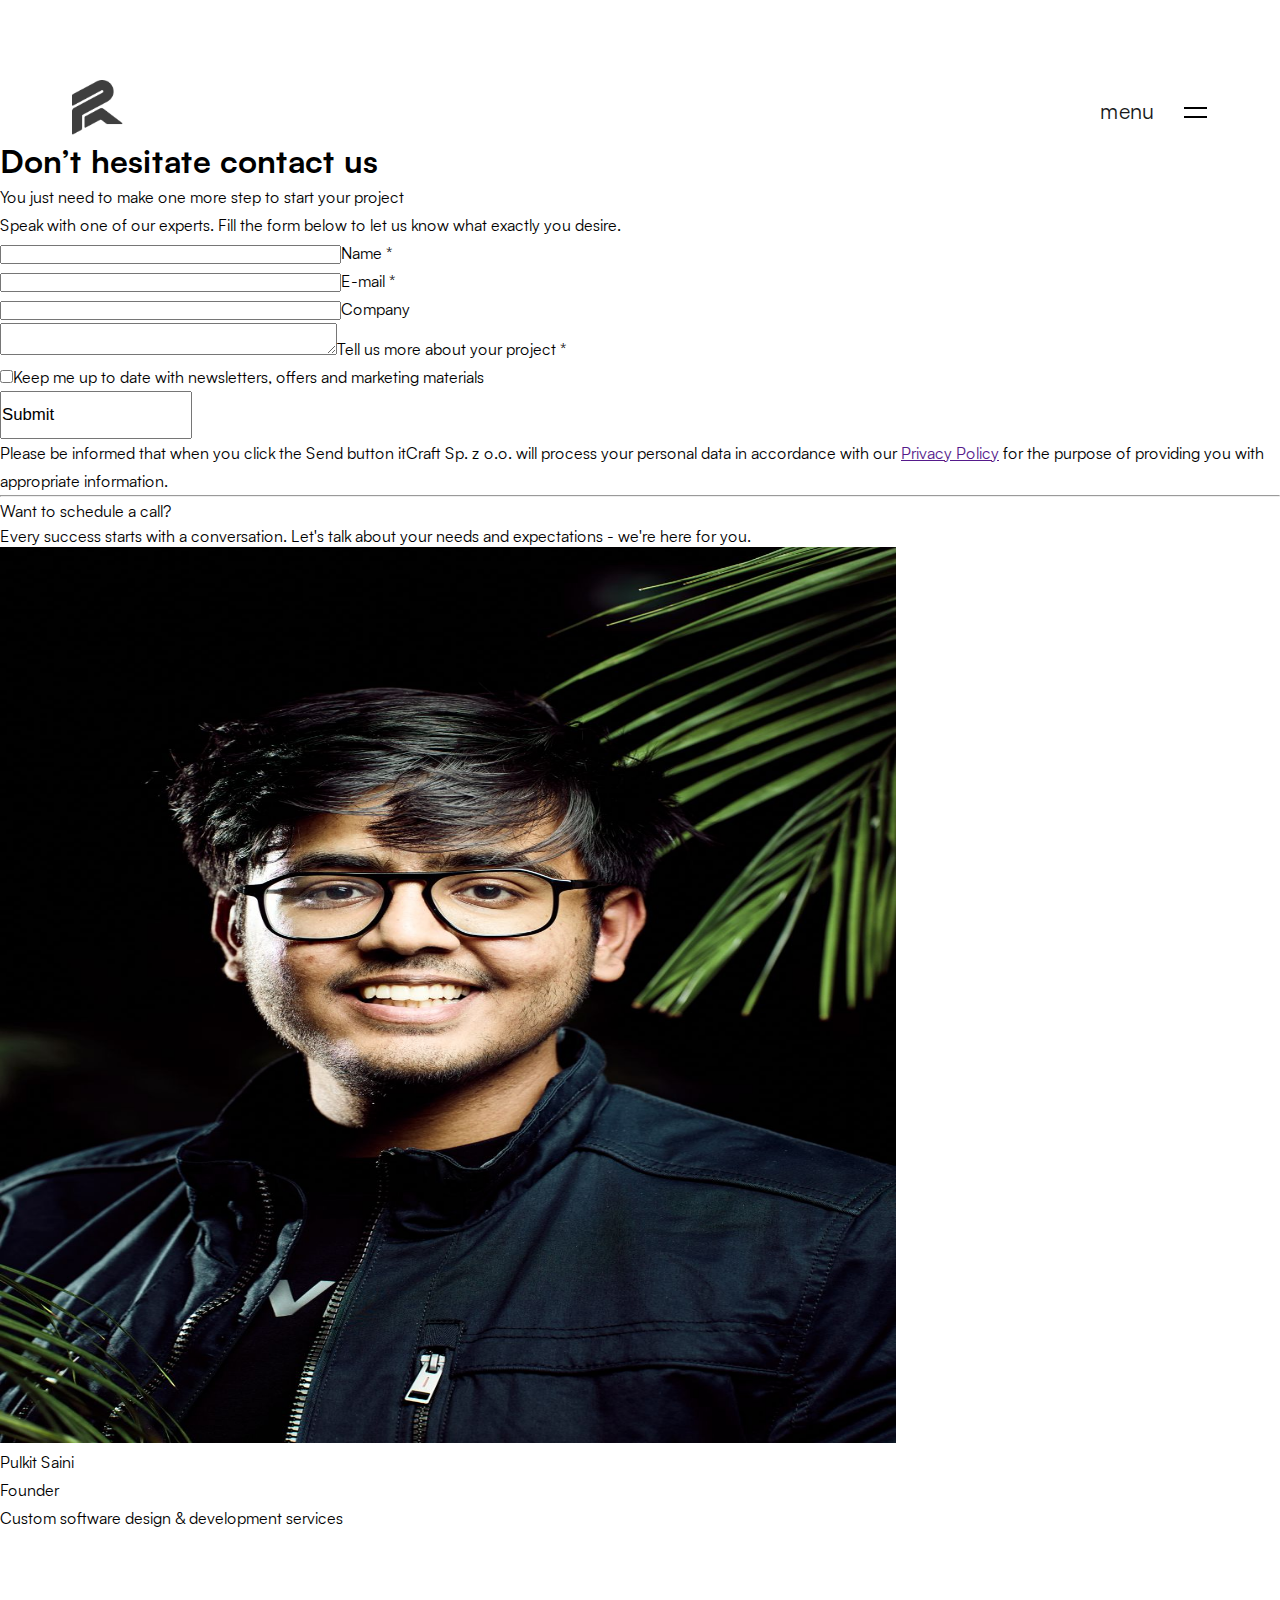
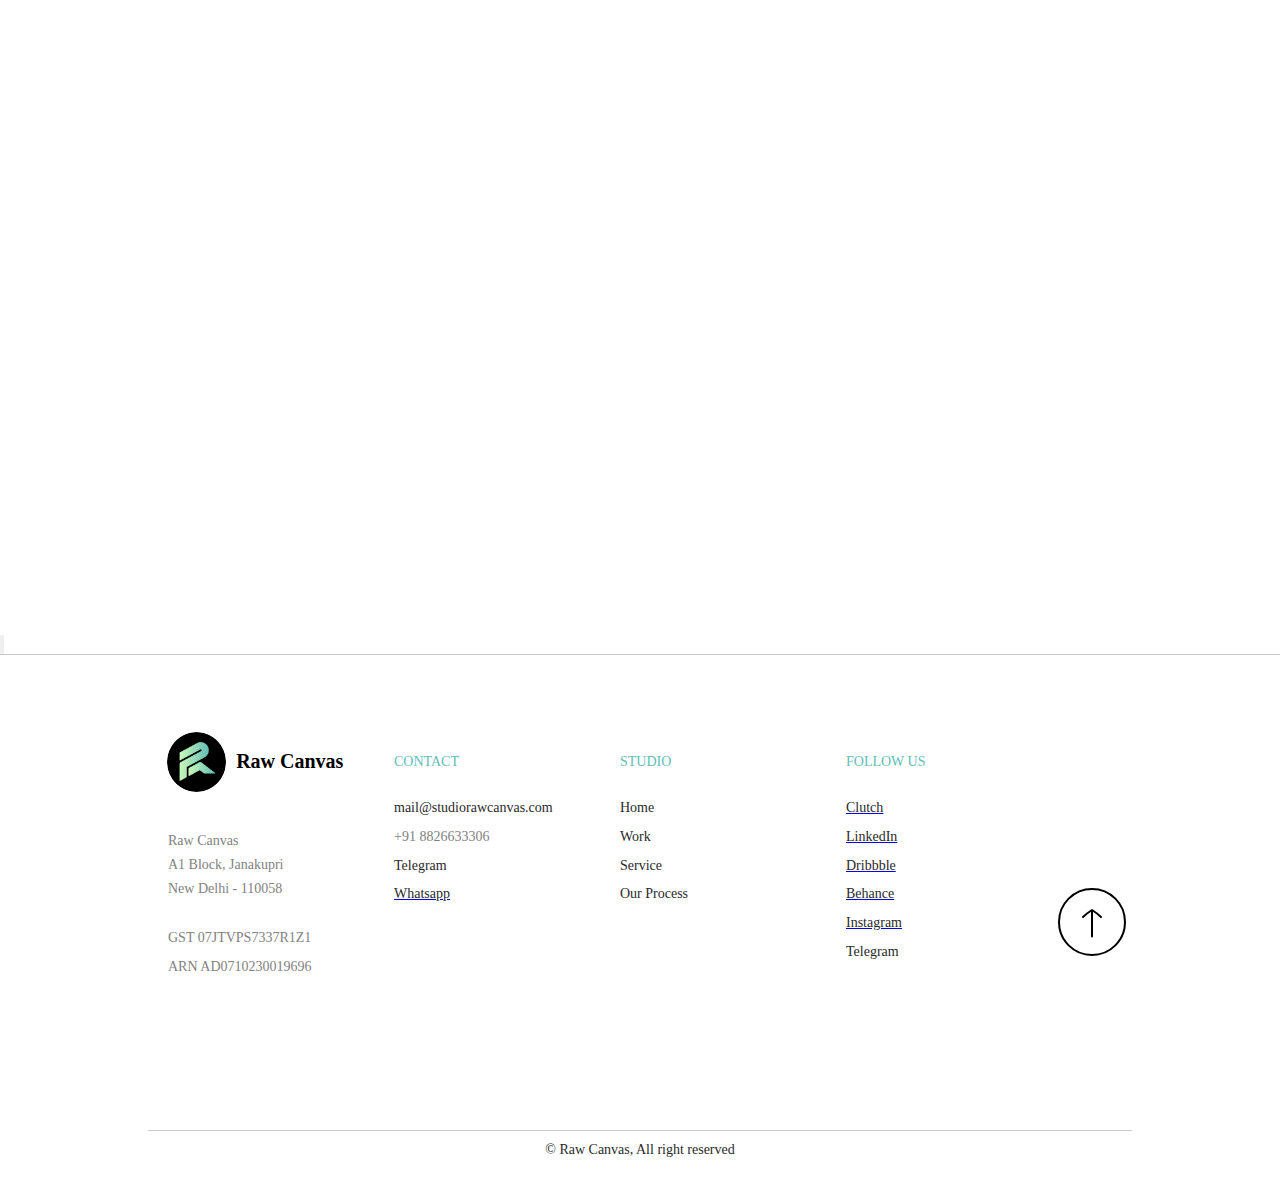
<file: Contact/contact.html>
<!DOCTYPE html>
<html lang="en-US" class="no-js no-svg">

<head>
    <script
        data-no-optimize="1">var litespeed_docref = sessionStorage.getItem("litespeed_docref"); litespeed_docref && (Object.defineProperty(document, "referrer", { get: function () { return litespeed_docref } }), sessionStorage.removeItem("litespeed_docref"));</script>
    <meta charset="UTF-8">
    <meta http-equiv="x-ua-compatible" content="ie=edge">
    <meta name="viewport" content="width=device-width, initial-scale=1, shrink-to-fit=no"">

	<link rel=" icon" type="image/x-icon" href="/rcs/img/favicon.png">
    <link rel="manifest" href="https://itcraftapps.com/wp-content/themes/itcraft/favicon/site.webmanifest">
    <link rel="mask-icon" href="https://itcraftapps.com/wp-content/themes/itcraft/favicon/safari-pinned-tab.svg"
        color="#2a084b">
    <meta name="msapplication-TileColor" content="#ffffff">
    <meta name="theme-color" content="#ffffff">
    <link rel="profile" href="https://gmpg.org/xfn/11" />

    <!-- ------------------------Footer Css---------------------------- -->

    <link rel="stylesheet" href="../Footer.css">

    <meta name='robots' content='index, follow, max-image-preview:large, max-snippet:-1, max-video-preview:-1' />

    <!-- This site is optimized with the Yoast SEO plugin v21.2 - https://yoast.com/wordpress/plugins/seo/ -->
    <title>Contact - Mobile &amp; Web App Development Company | USA, UK, Norway</title>
    <meta name="description" content="Stay in touch with itCraft! Contact us!" />
    <link rel="canonical" href="" />

    <meta name="twitter:card" content="summary_large_image" />
    <!-- / Yoast SEO plugin. -->

    <link rel="stylesheet" href="contact.css">


    <link rel='dns-prefetch' href='//js.hs-scripts.com' />
    <style id='classic-theme-styles-inline-css' type='text/css'>
        /*! This file is auto-generated */
        .wp-block-button__link {
            color: #fff;
            background-color: #32373c;
            border-radius: 9999px;
            box-shadow: none;
            text-decoration: none;
            padding: calc(.667em + 2px) calc(1.333em + 2px);
            font-size: 1.125em
        }

        .wp-block-file__button {
            background: #32373c;
            color: #fff;
            text-decoration: none
        }
    </style>
    <style id='global-styles-inline-css' type='text/css'>
        body {
            --wp--preset--color--black: #000000;
            --wp--preset--color--cyan-bluish-gray: #abb8c3;
            --wp--preset--color--white: #ffffff;
            --wp--preset--color--pale-pink: #f78da7;
            --wp--preset--color--vivid-red: #cf2e2e;
            --wp--preset--color--luminous-vivid-orange: #ff6900;
            --wp--preset--color--luminous-vivid-amber: #fcb900;
            --wp--preset--color--light-green-cyan: #7bdcb5;
            --wp--preset--color--vivid-green-cyan: #00d084;
            --wp--preset--color--pale-cyan-blue: #8ed1fc;
            --wp--preset--color--vivid-cyan-blue: #0693e3;
            --wp--preset--color--vivid-purple: #9b51e0;
            --wp--preset--gradient--vivid-cyan-blue-to-vivid-purple: linear-gradient(135deg, rgba(6, 147, 227, 1) 0%, rgb(155, 81, 224) 100%);
            --wp--preset--gradient--light-green-cyan-to-vivid-green-cyan: linear-gradient(135deg, rgb(122, 220, 180) 0%, rgb(0, 208, 130) 100%);
            --wp--preset--gradient--luminous-vivid-amber-to-luminous-vivid-orange: linear-gradient(135deg, rgba(252, 185, 0, 1) 0%, rgba(255, 105, 0, 1) 100%);
            --wp--preset--gradient--luminous-vivid-orange-to-vivid-red: linear-gradient(135deg, rgba(255, 105, 0, 1) 0%, rgb(207, 46, 46) 100%);
            --wp--preset--gradient--very-light-gray-to-cyan-bluish-gray: linear-gradient(135deg, rgb(238, 238, 238) 0%, rgb(169, 184, 195) 100%);
            --wp--preset--gradient--cool-to-warm-spectrum: linear-gradient(135deg, rgb(74, 234, 220) 0%, rgb(151, 120, 209) 20%, rgb(207, 42, 186) 40%, rgb(238, 44, 130) 60%, rgb(251, 105, 98) 80%, rgb(254, 248, 76) 100%);
            --wp--preset--gradient--blush-light-purple: linear-gradient(135deg, rgb(255, 206, 236) 0%, rgb(152, 150, 240) 100%);
            --wp--preset--gradient--blush-bordeaux: linear-gradient(135deg, rgb(254, 205, 165) 0%, rgb(254, 45, 45) 50%, rgb(107, 0, 62) 100%);
            --wp--preset--gradient--luminous-dusk: linear-gradient(135deg, rgb(255, 203, 112) 0%, rgb(199, 81, 192) 50%, rgb(65, 88, 208) 100%);
            --wp--preset--gradient--pale-ocean: linear-gradient(135deg, rgb(255, 245, 203) 0%, rgb(182, 227, 212) 50%, rgb(51, 167, 181) 100%);
            --wp--preset--gradient--electric-grass: linear-gradient(135deg, rgb(202, 248, 128) 0%, rgb(113, 206, 126) 100%);
            --wp--preset--gradient--midnight: linear-gradient(135deg, rgb(2, 3, 129) 0%, rgb(40, 116, 252) 100%);
            --wp--preset--font-size--small: 13px;
            --wp--preset--font-size--medium: 20px;
            --wp--preset--font-size--large: 36px;
            --wp--preset--font-size--x-large: 42px;
            --wp--preset--spacing--20: 0.44rem;
            --wp--preset--spacing--30: 0.67rem;
            --wp--preset--spacing--40: 1rem;
            --wp--preset--spacing--50: 1.5rem;
            --wp--preset--spacing--60: 2.25rem;
            --wp--preset--spacing--70: 3.38rem;
            --wp--preset--spacing--80: 5.06rem;
            --wp--preset--shadow--natural: 6px 6px 9px rgba(0, 0, 0, 0.2);
            --wp--preset--shadow--deep: 12px 12px 50px rgba(0, 0, 0, 0.4);
            --wp--preset--shadow--sharp: 6px 6px 0px rgba(0, 0, 0, 0.2);
            --wp--preset--shadow--outlined: 6px 6px 0px -3px rgba(255, 255, 255, 1), 6px 6px rgba(0, 0, 0, 1);
            --wp--preset--shadow--crisp: 6px 6px 0px rgba(0, 0, 0, 1);
        }

        :where(.is-layout-flex) {
            gap: 0.5em;
        }

        :where(.is-layout-grid) {
            gap: 0.5em;
        }

        body .is-layout-flow>.alignleft {
            float: left;
            margin-inline-start: 0;
            margin-inline-end: 2em;
        }

        body .is-layout-flow>.alignright {
            float: right;
            margin-inline-start: 2em;
            margin-inline-end: 0;
        }

        body .is-layout-flow>.aligncenter {
            margin-left: auto !important;
            margin-right: auto !important;
        }

        body .is-layout-constrained>.alignleft {
            float: left;
            margin-inline-start: 0;
            margin-inline-end: 2em;
        }

        body .is-layout-constrained>.alignright {
            float: right;
            margin-inline-start: 2em;
            margin-inline-end: 0;
        }

        body .is-layout-constrained>.aligncenter {
            margin-left: auto !important;
            margin-right: auto !important;
        }

        body .is-layout-constrained> :where(:not(.alignleft):not(.alignright):not(.alignfull)) {
            max-width: var(--wp--style--global--content-size);
            margin-left: auto !important;
            margin-right: auto !important;
        }

        body .is-layout-constrained>.alignwide {
            max-width: var(--wp--style--global--wide-size);
        }

        body .is-layout-flex {
            display: flex;
        }

        body .is-layout-flex {
            flex-wrap: wrap;
            align-items: center;
        }

        body .is-layout-flex>* {
            margin: 0;
        }

        body .is-layout-grid {
            display: grid;
        }

        body .is-layout-grid>* {
            margin: 0;
        }

        :where(.wp-block-columns.is-layout-flex) {
            gap: 2em;
        }

        :where(.wp-block-columns.is-layout-grid) {
            gap: 2em;
        }

        :where(.wp-block-post-template.is-layout-flex) {
            gap: 1.25em;
        }

        :where(.wp-block-post-template.is-layout-grid) {
            gap: 1.25em;
        }

        .has-black-color {
            color: var(--wp--preset--color--black) !important;
        }

        .has-cyan-bluish-gray-color {
            color: var(--wp--preset--color--cyan-bluish-gray) !important;
        }

        .has-white-color {
            color: var(--wp--preset--color--white) !important;
        }

        .has-pale-pink-color {
            color: var(--wp--preset--color--pale-pink) !important;
        }

        .has-vivid-red-color {
            color: var(--wp--preset--color--vivid-red) !important;
        }

        .has-luminous-vivid-orange-color {
            color: var(--wp--preset--color--luminous-vivid-orange) !important;
        }

        .has-luminous-vivid-amber-color {
            color: var(--wp--preset--color--luminous-vivid-amber) !important;
        }

        .has-light-green-cyan-color {
            color: var(--wp--preset--color--light-green-cyan) !important;
        }

        .has-vivid-green-cyan-color {
            color: var(--wp--preset--color--vivid-green-cyan) !important;
        }

        .has-pale-cyan-blue-color {
            color: var(--wp--preset--color--pale-cyan-blue) !important;
        }

        .has-vivid-cyan-blue-color {
            color: var(--wp--preset--color--vivid-cyan-blue) !important;
        }

        .has-vivid-purple-color {
            color: var(--wp--preset--color--vivid-purple) !important;
        }

        .has-black-background-color {
            background-color: var(--wp--preset--color--black) !important;
        }

        .has-cyan-bluish-gray-background-color {
            background-color: var(--wp--preset--color--cyan-bluish-gray) !important;
        }

        .has-white-background-color {
            background-color: var(--wp--preset--color--white) !important;
        }

        .has-pale-pink-background-color {
            background-color: var(--wp--preset--color--pale-pink) !important;
        }

        .has-vivid-red-background-color {
            background-color: var(--wp--preset--color--vivid-red) !important;
        }

        .has-luminous-vivid-orange-background-color {
            background-color: var(--wp--preset--color--luminous-vivid-orange) !important;
        }

        .has-luminous-vivid-amber-background-color {
            background-color: var(--wp--preset--color--luminous-vivid-amber) !important;
        }

        .has-light-green-cyan-background-color {
            background-color: var(--wp--preset--color--light-green-cyan) !important;
        }

        .has-vivid-green-cyan-background-color {
            background-color: var(--wp--preset--color--vivid-green-cyan) !important;
        }

        .has-pale-cyan-blue-background-color {
            background-color: var(--wp--preset--color--pale-cyan-blue) !important;
        }

        .has-vivid-cyan-blue-background-color {
            background-color: var(--wp--preset--color--vivid-cyan-blue) !important;
        }

        .has-vivid-purple-background-color {
            background-color: var(--wp--preset--color--vivid-purple) !important;
        }

        .has-black-border-color {
            border-color: var(--wp--preset--color--black) !important;
        }

        .has-cyan-bluish-gray-border-color {
            border-color: var(--wp--preset--color--cyan-bluish-gray) !important;
        }

        .has-white-border-color {
            border-color: var(--wp--preset--color--white) !important;
        }

        .has-pale-pink-border-color {
            border-color: var(--wp--preset--color--pale-pink) !important;
        }

        .has-vivid-red-border-color {
            border-color: var(--wp--preset--color--vivid-red) !important;
        }

        .has-luminous-vivid-orange-border-color {
            border-color: var(--wp--preset--color--luminous-vivid-orange) !important;
        }

        .has-luminous-vivid-amber-border-color {
            border-color: var(--wp--preset--color--luminous-vivid-amber) !important;
        }

        .has-light-green-cyan-border-color {
            border-color: var(--wp--preset--color--light-green-cyan) !important;
        }

        .has-vivid-green-cyan-border-color {
            border-color: var(--wp--preset--color--vivid-green-cyan) !important;
        }

        .has-pale-cyan-blue-border-color {
            border-color: var(--wp--preset--color--pale-cyan-blue) !important;
        }

        .has-vivid-cyan-blue-border-color {
            border-color: var(--wp--preset--color--vivid-cyan-blue) !important;
        }

        .has-vivid-purple-border-color {
            border-color: var(--wp--preset--color--vivid-purple) !important;
        }

        .has-vivid-cyan-blue-to-vivid-purple-gradient-background {
            background: var(--wp--preset--gradient--vivid-cyan-blue-to-vivid-purple) !important;
        }

        .has-light-green-cyan-to-vivid-green-cyan-gradient-background {
            background: var(--wp--preset--gradient--light-green-cyan-to-vivid-green-cyan) !important;
        }

        .has-luminous-vivid-amber-to-luminous-vivid-orange-gradient-background {
            background: var(--wp--preset--gradient--luminous-vivid-amber-to-luminous-vivid-orange) !important;
        }

        .has-luminous-vivid-orange-to-vivid-red-gradient-background {
            background: var(--wp--preset--gradient--luminous-vivid-orange-to-vivid-red) !important;
        }

        .has-very-light-gray-to-cyan-bluish-gray-gradient-background {
            background: var(--wp--preset--gradient--very-light-gray-to-cyan-bluish-gray) !important;
        }

        .has-cool-to-warm-spectrum-gradient-background {
            background: var(--wp--preset--gradient--cool-to-warm-spectrum) !important;
        }

        .has-blush-light-purple-gradient-background {
            background: var(--wp--preset--gradient--blush-light-purple) !important;
        }

        .has-blush-bordeaux-gradient-background {
            background: var(--wp--preset--gradient--blush-bordeaux) !important;
        }

        .has-luminous-dusk-gradient-background {
            background: var(--wp--preset--gradient--luminous-dusk) !important;
        }

        .has-pale-ocean-gradient-background {
            background: var(--wp--preset--gradient--pale-ocean) !important;
        }

        .has-electric-grass-gradient-background {
            background: var(--wp--preset--gradient--electric-grass) !important;
        }

        .has-midnight-gradient-background {
            background: var(--wp--preset--gradient--midnight) !important;
        }

        .has-small-font-size {
            font-size: var(--wp--preset--font-size--small) !important;
        }

        .has-medium-font-size {
            font-size: var(--wp--preset--font-size--medium) !important;
        }

        .has-large-font-size {
            font-size: var(--wp--preset--font-size--large) !important;
        }

        .has-x-large-font-size {
            font-size: var(--wp--preset--font-size--x-large) !important;
        }

        .wp-block-navigation a:where(:not(.wp-element-button)) {
            color: inherit;
        }

        :where(.wp-block-post-template.is-layout-flex) {
            gap: 1.25em;
        }

        :where(.wp-block-post-template.is-layout-grid) {
            gap: 1.25em;
        }

        :where(.wp-block-columns.is-layout-flex) {
            gap: 2em;
        }

        :where(.wp-block-columns.is-layout-grid) {
            gap: 2em;
        }

        .wp-block-pullquote {
            font-size: 1.5em;
            line-height: 1.6;
        }
    </style>
    <link rel='stylesheet' id='contact-form-7-css'
        href='https://itcraftapps.com/wp-content/plugins/contact-form-7/includes/css/styles.css?ver=5.8.1'
        type='text/css' media='all' />
    <link rel='stylesheet' id='main/css-css'
        href='https://itcraftapps.com/wp-content/themes/itcraft/dist/styles/main.css?ver=3.0.33' type='text/css'
        media='all' />
    <link rel="https://api.w.org/" href="https://itcraftapps.com/wp-json/" />
    <link rel="alternate" type="application/json" href="https://itcraftapps.com/wp-json/wp/v2/pages/24837" />
    <link rel="EditURI" type="application/rsd+xml" title="RSD" href="https://itcraftapps.com/xmlrpc.php?rsd" />
    <link rel='shortlink' href='https://itcraftapps.com/?p=24837' />
    <link rel="alternate" type="application/json+oembed"
        href="https://itcraftapps.com/wp-json/oembed/1.0/embed?url=https%3A%2F%2Fitcraftapps.com%2Fcontact%2F" />
    <link rel="alternate" type="text/xml+oembed"
        href="https://itcraftapps.com/wp-json/oembed/1.0/embed?url=https%3A%2F%2Fitcraftapps.com%2Fcontact%2F&#038;format=xml" />
    <!-- DO NOT COPY THIS SNIPPET! Start of Page Analytics Tracking for HubSpot WordPress plugin v10.2.5-->
    <script type="text/javascript" class="hsq-set-content-id" data-content-id="standard-page">
        var _hsq = _hsq || [];
        _hsq.push(["setContentType", "standard-page"]);
    </script>
    <!-- DO NOT COPY THIS SNIPPET! End of Page Analytics Tracking for HubSpot WordPress plugin -->
    <link rel="preload" as="font"
        href="https://itcraftapps.com/wp-content/themes/itcraft/dist/fonts/satoshi/Satoshi-Variable.woff2"
        type="font/woff2" crossorigin>
    <style type="text/css" id="wp-custom-css">
        .body-overflow-measure {
            height: 200vh;
            position: relative
        }

        .btn {
            text-transform: none !important;
            letter-spacing: 0 !important;
        }

        /* Career text align fix - 20-20-2022 */
        .career-text .block-header__lead {
            text-align: left;
        }

        @media (min-width: 768px) {
            .job-offer li {
                padding-left: 25px;
            }
        }

        #hubspot-messages-iframe-container {
            z-index: 1000 !important;
        }

        /* Other */
        .portfolio-description .container .justify-content-center .title {
            color: #FF4591 !important;
        }

        .linkwhite {
            color: #fff;
        }

        .linkwhite:hover {
            color: #fff;
        }

        .linkwhite:visited {
            color: #fff;
        }

        @media(max-width: 767px) {
            .ss-headers__lead .clutch-widget {
                display: table;
                margin: 0 auto;
                max-width: 194px;
            }
        }

        @media(min-width:768px) {

            /*.d-md-none {
		display: inline!important;
	}*/
            img.d-md-none {
                display: inline !important;
            }

            .block-base-image img.d-md-none {
                display: none !important;
            }
        }

        .modal-contact__address {
            max-width: 370px;
            text-align: center;
        }

        .modal-contact .wpcf7 form.init .wpcf7-response-output,
        .modal-contact .wpcf7 form.resetting .wpcf7-response-output,
        .modal-contact .wpcf7 form.submitting .wpcf7-response-output {
            display: none !important;
        }

        /* svg fix */
        img[width="1"] {
            width: 100%;
            max-width: 100%;
            height: auto;
        }

        /* FAQ - fix clicks */
        .block-faq__row,
        .block-our-manifesto__row {
            z-index: 0;
        }

        /* Cookie */
        #cookie-law-info-bar {
            z-index: 50;
            box-shadow: none;
            border-top: 1px solid #dee2e6;
        }

        #cookie-law-info-bar .wt-cli-accept-btn,
        #cookie-law-info-bar .wt-cli-accept-all-btn,
        #cookie-law-info-bar .cli-plugin-main-link {
            padding: .5rem 1.5rem;
            line-height: 1.25rem;
            border-radius: 2.25rem;
        }
    </style>


</head>

<body>

    <div id="nav">
        <div id="logo">
            <a href="/">
                <img src="../img/rcs.png" />
            </a>
        </div>

        <div id="overlay-sidebar" class="overlay-scroll-container">
            <div id="menu-scroll-container" class="menu-scroll-container">
                <div class="menu-scroll-social">
                    <ul>
                        <li><span>Social</span></li>
                        <li class="magnetic"><a href="https://dribbble.com/RawCanvasStudio" target="_blank">Dribbble</a>
                        </li>
                        <li class="magnetic"><a href="https://www.behance.net/rawcanvasstudio"
                                target="_blank">Behance</a></li>
                        <li class="magnetic"><a
                                href="https://www.linkedin.com/company/raw-canvas-studio/?viewAsMember=true"
                                target="_blank">LinkedIn</a></li>
                        <li class="magnetic"><a href="https://www.instagram.com/rawcanvas.ai/"
                                target="_blank">Instagram</a></li>
                        <li class="magnetic"><a href="https://t.me/Rawcanvas" target="_blank">Telegram</a>
                        </li>
                        <li class="magnetic"><a href="https://wa.me/message/YKUTWQ4FGSXEJ1" target="_blank">Whatsapp</a>
                        </li>
                    </ul>
                </div>
                <div class="menu-scroll-navagition">
                    <ul>
                        <li id="line-span-menu"><span>Menu</span></li>
                        <li class="magnetic"> <a id="style-no" href="/">Home</a></li>
                        <li class="magnetic"> <a id="style-no" href="/work/work.html">Work</a></li>
                        <!-- <li class="magnetic"><a id="style-no" href="./process/process.html">About</a></li> -->
                        <li class="magnetic"><a id="style-no" href="/services/services.html">Services</a></li>
                        <li class="magnetic"><a id="style-no" href="/process/process.html">Our Process</a></li>
                        </li>
                        <li class="magnetic"><a id="style-no" href="/Contact/contact.html">Contact</a></li>
                    </ul>
                </div>
                <div class="email-sidebar">
                    <p style="margin-bottom: 0rem;" id="light">Contact</p>
                    <div style="display: flex;flex-wrap: wrap;">
                        <div>
                            <p onmouseover="fullWidth(1)" onmouseleave="fullWidth(0)" class="email-rcs">
                                <a style="text-decoration:none;color: black;"
                                    href="mailto: mail@studiorawcanvas.com">mail@studiorawcanvas.com</a>
                            </p>
                            <div id="email-bottom-1">
                                <div id="email-bottm-2"></div>
                            </div>
                        </div>
                        <div class="telegram-div-sidbar">
                            <p onmouseover="fullWidth(3)" onmouseleave="fullWidth(2)" class="email-rcs">
                                <a style="text-decoration: none;color: black;"
                                    href="https://t.me/Rawcanvas">Telegram</a>
                            </p>
                            <div id="email-bottom-11">
                                <div id="email-bottm-22"></div>
                            </div>
                        </div>
                    </div>
                </div>
            </div>

        </div>



        <div id="menu">
            <div id="men">
                menu
            </div>

            <div onclick="siderBarOpen()" id="ham">
                <div id="_1"></div>
                <div id="_2"></div>
            </div>
        </div>
    </div>

    <script>
        let a = 0;
        // let w = window.innerWidth;
        function siderBarOpen() {


            document.getElementById('menu-scroll-container').addEventListener('transitionend', (event) => {
                if (a % 2 == 0) {
                    document.getElementById('overlay-sidebar').style.display = "none";
                }
                else return;
            });

            if (a % 2 != 0) {
                a++;
                document.getElementById('overlay-sidebar').style.opacity = 0;
                document.getElementById('menu-scroll-container').style.right = "-45vw";

            }
            else {
                a++;
                document.getElementById('overlay-sidebar').style.display = "block";
                setTimeout(() => {
                    document.getElementById('overlay-sidebar').style.opacity = 1;

                    document.getElementById('menu-scroll-container').style.right = "0vw"
                }, 5);
            }
        }
    </script>

    <div class="document" role="document">





        <section class="block-base-header-3 d-flex pt--100 pb--40 pb-lg--56 minh-340px minh-lg-400px">
            <div class="container align-self-end">
                <h1 class="text-dark-2 fs-36 fs-lg-56 fw-500 lh-13 lh-lg-14 mb--0 d-flex flex-wrap"><span
                        class="w-lg-100">Don&#8217;t hesitate</span>
                    <span class="w-100 d-lg-none"></span>
                    <span class="col px-0 mr--15 mr-lg--22 h-px bg-dark-4 flex-shrink-0 align-self-center"></span>
                    <span>contact us</span>
                </h1>
            </div>
        </section>



        <section class="block-base-contact-3 pt--20 pt-lg--140 pb--72 pb-lg--220">
            <div class="container">
                <div class="row">
                    <div class="col-12 col-lg-4">
                        <p class="text-dark-2 fs-28 fs-lg-48 fw-500 lh-15 lh-lg-14 mb--0">You just need to make one more
                            step to start your project</p>
                        <div class="last-child-mb-0 text-dark-4 fs-17 lh-155 mt--16 mb--0">
                            <p>Speak with one of our experts. Fill the form below to let us know what exactly you
                                desire.</p>
                        </div>
                    </div>
                    <div class="col-12 col-lg-7 offset-lg-1 mt--64 mt-lg--0">


                        <div class="wpcf7 no-js" id="wpcf7-f25617-p24837-o1" lang="pl-PL" dir="ltr">
                            <div class="screen-reader-response">
                                <p role="status" aria-live="polite" aria-atomic="true"></p>
                                <ul></ul>
                            </div>
                            <form action="add-action" method="post" class="wpcf7-form init"
                                aria-label="Formularz kontaktowy" novalidate="novalidate" data-status="init">
                                <div style="display: none;">
                                    <input type="hidden" name="_wpcf7" value="25617" />
                                    <input type="hidden" name="_wpcf7_version" value="5.8.1" />
                                    <input type="hidden" name="_wpcf7_locale" value="pl_PL" />
                                    <input type="hidden" name="_wpcf7_unit_tag" value="wpcf7-f25617-p24837-o1" />
                                    <input type="hidden" name="_wpcf7_container_post" value="24837" />
                                    <input type="hidden" name="_wpcf7_posted_data_hash" value="" />
                                    <input type="hidden" name="_wpcf7_recaptcha_response" value="" />
                                </div>
                                <p><label class="floating-label" for="estimate-form-your-name"><span
                                            class="wpcf7-form-control-wrap" data-name="your-name"><input size="40"
                                                class="wpcf7-form-control wpcf7-text wpcf7-validates-as-required form-control"
                                                id="estimate-form-your-name" aria-required="true" aria-invalid="false"
                                                value="" type="text" name="your-name" /></span><span class="label">Name
                                            * </span></label>
                                </p>
                                <p><label class="floating-label" for="estimate-form-your-email"><span
                                            class="wpcf7-form-control-wrap" data-name="your-email"><input size="40"
                                                class="wpcf7-form-control wpcf7-email wpcf7-validates-as-required wpcf7-text wpcf7-validates-as-email form-control"
                                                id="estimate-form-your-email" aria-required="true" aria-invalid="false"
                                                value="" type="email" name="your-email" /></span><span
                                            class="label">E-mail * </span></label>
                                </p>
                                <p><label class="floating-label" for="estimate-form-company"><span
                                            class="wpcf7-form-control-wrap" data-name="your-company"><input size="40"
                                                class="wpcf7-form-control wpcf7-text form-control"
                                                id="estimate-form-company" aria-invalid="false" value="" type="text"
                                                name="your-company" /></span><span class="label">Company </span></label>
                                </p>
                                <p><label class="floating-label floating-label--textarea is-array"
                                        for="estimate-form-your-message"><span class="wpcf7-form-control-wrap"
                                            data-name="project_description"><textarea cols="40" rows="2"
                                                class="wpcf7-form-control wpcf7-textarea wpcf7-validates-as-required form-control"
                                                id="estimate-form-your-message" aria-required="true"
                                                aria-invalid="false" name="project_description"></textarea></span><span
                                            class="label">Tell us more about your project *</span></label>
                                </p>
                                <p><span class="wpcf7-form-control-wrap" data-name="upload-file-959"><input size="40"
                                            class="wpcf7-form-control wpcf7-drag-n-drop-file d-none"
                                            aria-invalid="false" type="file" multiple="multiple"
                                            data-name="upload-file-959" data-type="jpeg|jpg|png|gif|pdf|txt|doc|docx"
                                            data-limit="10485760" data-max="10" data-id="25617"
                                            data-version="free version 1.3.7.3"
                                            accept=".jpeg, .jpg, .png, .gif, .pdf, .txt, .doc, .docx" /></span>
                                </p>
                                <div class="text-dark-5 fs-15 lh-16 mt--35 mb--35">
                                    <p><span class="wpcf7-form-control-wrap" data-name="newsletter_accept"><span
                                                class="wpcf7-form-control wpcf7-acceptance optional"><span
                                                    class="wpcf7-list-item"><label><input type="checkbox"
                                                            name="newsletter_accept" value="1"
                                                            aria-invalid="false" /><span
                                                            class="wpcf7-list-item-label">Keep me up to date with
                                                            newsletters, offers and marketing
                                                            materials</span></label></span></span></span>
                                    </p>
                                </div>
                                <p><input
                                        class="wpcf7-form-control wpcf7-submit has-spinner btn btn-black rounded-pill minw-140px minw-md-200px"
                                        id="estimate-itc-contact-submit-button" type="" value="Submit" />
                                </p>
                                <p class="text-dark-5 fs-15 lh-16 mt--64 mt-lg--90">Please be informed that when you
                                    click the Send button itCraft Sp. z o.o. will process your personal data in
                                    accordance with our <a href=""
                                        class="text-dark-2">Privacy Policy</a> for the purpose of providing you with
                                    appropriate information.
                                </p>
                                <div class="wpcf7-response-output" aria-hidden="true"></div>
                            </form>
                        </div>

                        <script type="text/javascript">
                            (function () {
                                document.addEventListener('wpcf7submit', function (event) {
                                    const form = event.target;
                                    const responseOutput = form.querySelector('.wpcf7-response-output');
                                    const responseOutputPos = responseOutput.getBoundingClientRect().top + window.scrollY;

                                    window.scrollTo({
                                        top: responseOutputPos,
                                        behavior: 'smooth',
                                    });

                                    const inputs = document.querySelectorAll('.wpcf7-form-control');
                                    for (let i = 0; i < inputs.length; i++) {
                                        if (inputs[i].value != '') {
                                            const label = inputs[i].closest('.floating-label');
                                            if (label) {
                                                label.classList.add('is-active');
                                            }
                                        }
                                    }
                                }, false);

                                document.addEventListener('wpcf7mailsent', function (event) {
                                    const form = event.target;
                                    const responseOutput = form.querySelector('.wpcf7-response-output');
                                    const responseOutputPos = responseOutput.getBoundingClientRect().top + window.scrollY;

                                    window.scrollTo({
                                        top: responseOutputPos,
                                        behavior: 'smooth',
                                    });
                                }, false);
                            }());
                        </script>
                    </div>
                </div>
            </div>
        </section>



        <section class="block-base-contact-schedule pb--80 pb-lg--140">
            <div class="container">
                <hr class="d-lg-none mt--0 mb--72" />
                <div class="row">
                    <div class="col-12 col-lg-4">
                        <p class="text-dark-2 fs-28 fs-lg-48 fw-500 lh-15 lh-lg-14 mb--0">Want to schedule a call?</p>
                        <div class="last-child-mb-0 text-dark-4 fs-17 lh-155 mt--16 mb--0">Every success starts with a
                            conversation. Let's talk about your needs and expectations - we're here for you.</div>
                    </div>

                    <div class="col-12 col-lg-7 offset-lg-1 mt--64 mt-lg--0">
                        <div class="row mb--n80">
                            <div class="col-12 col-lg-6 mb--80">
                                <figure class="mb--24 mb-lg--32"><img width="896" height="896"
                                    src="./pulkit_image.jpeg"
                                        class="d-block img-fluid" alt="" decoding="async" fetchpriority="high"
                                        sizes="(max-width: 896px) 100vw, 896px" /></figure>
                                <div>
                                    <p class="text-dark-2 fs-20 lh-16 fw-500 mb-0">Pulkit Saini</p>
                                    <p class="text-uppercase text-dark-4 fs-14 lh-10 mt--4 mb-0">Founder</p>
                                </div>
                                <div class="text-dark-4 fs-17 lh-155 mt--16 mb--24 mt-lg--12 last-child-mb-0">
                                    <p>Custom software design &#038; development services</p>
                                </div> 

                                <!-- <a href="https://calendly.com/raw-canvas/30min">
                                    <input style="margin-top: 30px;"
                                        class="wpcf7-form-control wpcf7-submit has-spinner btn btn-black rounded-pill minw-140px minw-md-200px"
                                        id="estimate-itc-contact-submit-button" type="" value="Schedule" />
                                </a> -->

                            </div>
                        </div>
                    </div>

                    <div style="width: 100vw;">
                        <!-- Calendly inline widget begin -->
                        <div class="calendly-inline-widget" data-url="https://calendly.com/pulkit985/30min" style="width:1600px; height:700px;"></div>
                        <script type="text/javascript" src="https://assets.calendly.com/assets/external/widget.js" async></script>
                        <!-- Calendly inline widget end -->
                    </div>
                </div>
            </div>
        </section>

        <div class="modal fade modal-schedule" id="scheduleModal-f72a715af4-1" tabindex="-1" aria-hidden="true">
            <div class="modal-dialog modal-xl modal-dialog-centered">
                <div class="modal-content">
                    <button type="button"
                        class="btn-close position-xl-absolute top-0 right-0 ml-auto mt-xl--30 mr-xl--30 zindex-5"
                        data-bs-dismiss="modal" aria-label="Close">
                        <svg class="img-fluid" viewBox="0 0 18 18" fill="none" xmlns="http://www.w3.org/2000/svg">
                            <path
                                d="m10.3065 8.97989 7.3689-7.34918c.1456-.16959.2217-.38774.213-.61086-.0086-.223111-.1013-.434755-.2596-.592638-.1584-.157883-.3706-.250375-.5943-.258993-.2237-.008618-.4424.067273-.6125.212507L9.05314 7.72991 1.68426.371861c-.16739-.166934-.3944-.260716-.63112-.260716-.236708 0-.463726.093782-.631107.260716C.254652.538794.160619.765204.160619 1.00128c0 .23608.094033.46249.261414.62943L7.79981 8.97989.422033 16.3291c-.09305.0794-.168624.1772-.221978.2872-.053354.11-.083336.2298-.088064.3519-.004729.1221.015898.2438.060587.3576.044688.1138.112473.2171.1991.3035.086626.0864.190224.154.30429.1985.114067.0446.23614.0652.358562.0605.12241-.0048.24253-.0347.35281-.0879.11028-.0532.20834-.1285.28803-.2214l7.37777-7.3491L16.422 17.579c.1701.1453.3888.2212.6125.2126.2237-.0087.4359-.1012.5943-.259.1583-.1579.251-.3696.2596-.5927.0087-.2231-.0674-.4412-.213-.6108l-7.3689-7.34921Z"
                                fill="currentColor"></path>
                        </svg>
                    </button>
                    <div class="modal-body p-0">
                        <div class="modal-schedule-box mx-auto">
                            <!-- Start of Meetings Embed Script -->
                            <div class="meetings-iframe-container"
                                data-src="https://meetings.hubspot.com/gareth-smith1?embed=true"></div>
                            <script type="text/javascript"
                                src="https://static.hsappstatic.net/MeetingsEmbed/ex/MeetingsEmbedCode.js"></script>
                            <!-- End of Meetings Embed Script -->
                        </div>
                    </div>
                </div>
            </div>
        </div>


        <div class="Footer-Divider1"></div>
        <!-- -------------------------------Footer----------------------------------------- -->
<!-- 
        <div class="Footer-Container">
            <div class="Footer-Flex">
                <div class="Footer-Flex-Item">
                    <div class="Footer-Logo">
                        <img class="Footer-Image-Logo" src="../img/favicon.png" alt="">
                        <h3 class="Footer-Flex-h3-Tag">Raw Canvas</h3>
                    </div>
                    <p class="Footer-Flex-p-Tag">Raw Canvas <br> A1 Block, Janakupri <br> New Delhi - 110058</p>
                    <div class="Footer-Flex-p-Tag-LeftDiv">
                        <p class="Footer-Flex-p-Tag " style="margin-bottom: 0;">GST 07JTVPS7337R1Z1</p>
                        <p class="Footer-Flex-p-Tag " style="margin-bottom: 0;">ARN AD0710230019696</p>
                    </div>
                </div>
                <div class="Footer-Flex-Item">
                    <h3 class="Footer-Flex-h3-Tag ColorGreen">CONTACT</h3>
                    <p class="Footer-Flex-p-Tag subItem" style="margin-bottom: 0;">mail@studiorawcanvas.com</p>
                    <p class="Footer-Flex-p-Tag subItem mobile" style="margin-bottom: 0;">+91 8826633306</p>
                    <p class="Footer-Flex-p-Tag subItem" style="margin-bottom: 0;">Telegram</p>
                    <p class="Footer-Flex-p-Tag subItem" style="margin-bottom: 0;">Whatsapp</p>
                </div>
                <div class="Footer-Flex-Item">
                    <h3 class="Footer-Flex-h3-Tag ColorGreen">STUDIO</h3>
                    <p class="Footer-Flex-p-Tag subItem" style="margin-bottom: 0;">Home</p>
                    <p class="Footer-Flex-p-Tag subItem" style="margin-bottom: 0;">Work</p>
                    <p class="Footer-Flex-p-Tag subItem" style="margin-bottom: 0;">Service</p>
                    <p class="Footer-Flex-p-Tag subItem" style="margin-bottom: 0;">Our Process</p>
                </div>
                <div class="Footer-Flex-Item">
                    <h3 class="Footer-Flex-h3-Tag ColorGreen">FOLLOW US</h3>
                    <p class="Footer-Flex-p-Tag subItem" style="margin-bottom: 0;">Clutch</p>
                    <p class="Footer-Flex-p-Tag subItem" style="margin-bottom: 0;">LinkedIn</p>
                    <p class="Footer-Flex-p-Tag subItem" style="margin-bottom: 0;">Dribbble</p>
                    <p class="Footer-Flex-p-Tag subItem" style="margin-bottom: 0;">Behance</p>
                    <p class="Footer-Flex-p-Tag subItem" style="margin-bottom: 0;">Instagram</p>
                    <p style="margin-bottom: 0;" class="Footer-Flex-p-Tag subItem" style="margin-bottom: 0;">Telegram
                    </p>
                </div>



                <div class="Footer-Flex-Item Footer-arrow">
                    <a href="#nav"> <img src="/img/arrow-up.svg" alt="Scroll to Top"></a>
                </div>
            </div>
            <div class="Footer-Divider"></div>
            <div class="Footer-Flex-Item-copyright">
                <p class="Footer-Flex-p-Tag-copyright">© Raw Canvas, All right reserved
                </p>
            </div>
        </div> -->
        <!-- ----------------------------------------Footer end------------------------------------------ -->


        <!-- -------------------------------Footer----------------------------------------- -->

        <div class="Footer-Container">
            <div class="Footer-Flex">
                <div class="Footer-Flex-Item">
                    <div class="Footer-Logo">
                        <img class="Footer-Image-Logo" src="../img/favicon.png" alt="">
                    <h3 class="Footer-Flex-h3-Tag footer-raw">Raw Canvas</h3>

                    </div>
                    <p class="Footer-Flex-p-Tag">Raw Canvas <br> A1 Block, Janakupri <br> New Delhi - 110058</p>
                    <div class="Footer-Flex-p-Tag-LeftDiv">
                        <p class="Footer-Flex-p-Tag " style="margin-bottom: 0;">GST 07JTVPS7337R1Z1</p>
                        <p class="Footer-Flex-p-Tag " style="margin-bottom: 0;">ARN AD0710230019696</p>
                    </div>
                </div>
                <div class="Footer-Flex-Item">
                    <h3 class="Footer-Flex-h3-Tag ColorGreen">CONTACT</h3>
                    <a style="text-decoration:none;color: black;" href="mailto: mail@studiorawcanvas.com">
                        <p class="Footer-Flex-p-Tag subItem" style="margin-bottom: 0;">mail@studiorawcanvas.com</p>
                    </a>
                    <p class="Footer-Flex-p-Tag subItem mobile" style="margin-bottom: 0;">+91 8826633306</p>

                    <a style="text-decoration: none;" href="https://t.me/Rawcanvas">
                        <p class="Footer-Flex-p-Tag subItem" style="margin-bottom: 0;">Telegram</p>
                    </a>
                    <a href="https://wa.me/message/YKUTWQ4FGSXEJ1" target="_blank">
                        <p class="Footer-Flex-p-Tag subItem" style="margin-bottom: 0;">Whatsapp</p>
                    </a>
                </div>
                <div class="Footer-Flex-Item">
                    <h3 class="Footer-Flex-h3-Tag ColorGreen">STUDIO</h3>
                    <a style="text-decoration: none;" href="/">
                        <p class="Footer-Flex-p-Tag subItem" style="margin-bottom: 0;">Home</p>
                    </a>
                    <a style="text-decoration: none;" href="../work/work.html">
                        <p class="Footer-Flex-p-Tag subItem" style="margin-bottom: 0;">Work</p>
                    </a>
                    </a>
                    <a style="text-decoration: none;" href="../services/services.html">
                        <p class="Footer-Flex-p-Tag subItem" style="margin-bottom: 0;">Service</p>
                    </a>
                    <a style="text-decoration: none;" href="../process/process.html">
                        <p class="Footer-Flex-p-Tag subItem" style="margin-bottom: 0;">Our Process</p>
                    </a>
                </div>
                <div class="Footer-Flex-Item">
                    <h3 class="Footer-Flex-h3-Tag ColorGreen">FOLLOW US</h3>
                    <a href="https://dribbble.com/RawCanvasStudio" target="_blank">
                        <p class="Footer-Flex-p-Tag subItem" style="margin-bottom: 0;">Clutch</p>
                    </a>
                    <a href="https://www.linkedin.com/company/raw-canvas-studio/?viewAsMember=true" target="_blank">
                        <p class="Footer-Flex-p-Tag subItem" style="margin-bottom: 0;">LinkedIn</p>
                    </a>
                    <a href="https://dribbble.com/RawCanvasStudio" target="_blank">
                        <p class="Footer-Flex-p-Tag subItem" style="margin-bottom: 0;">Dribbble</p>
                    </a>
                    <a href="https://www.behance.net/rawcanvasstudio" target="_blank">
                        <p class="Footer-Flex-p-Tag subItem" style="margin-bottom: 0;">Behance</p>
                    </a>
                    <a href="https://www.instagram.com/rawcanvas.ai/" target="_blank">
                        <p class="Footer-Flex-p-Tag subItem" style="margin-bottom: 0;">Instagram</p>
                    </a>
                    <a style="text-decoration: none;" href="https://t.me/Rawcanvas">
                        <p class="Footer-Flex-p-Tag subItem" style="margin-bottom: 0;">Telegram</p>
                    </a>
                </div>



                <div class="Footer-Flex-Item Footer-arrow">
                    <a href="#one"> <img src="/img/arrow-up.svg" alt="Scroll to Top"></a>
                </div>
            </div>
            <div class="Footer-Divider"></div>
            <div class="Footer-Flex-Item-copyright">
                <p class="Footer-Flex-p-Tag-copyright">© Raw Canvas, All right reserved
                </p>
            </div>
        </div>
        <!-- ----------------------------------------Footer end------------------------------------------ -->




    </div><!-- end .document -->

    <style id="multiple-file-upload">
        /* Delete Status */
        .dnd-icon-remove.deleting {
            font-size: 12px;
            color: #000;
            font-weight: 500;
            position: relative;
            top: -3px;
        }

        .dnd-icon-remove.deleting:after {
            display: none !important;
        }

        .wpcf7-drag-n-drop-file.d-none {
            display: none;
            opacity: 0;
            visibility: hidden;
            position: absolute;
            top: 0;
        }

        /* Upload Status */
        .dnd-upload-status {
            display: flex;
            padding: 4px 0;
            align-items: center;
            position: relative;
        }

        /* Progress bar - Image */
        .dnd-upload-status .dnd-upload-image {
            width: 40px;
            height: 40px;
            border: 1px solid #a5a5a5;
            text-align: center;
            border-radius: 100%;
            position: relative;
        }

        .dnd-upload-status .dnd-upload-image span.file {
            background-image: url("data:image/svg+xml,%0A%3Csvg width='18' height='23' viewBox='0 0 18 23' fill='none' xmlns='http://www.w3.org/2000/svg'%3E%3Cpath d='M12.569 0.659576H0.5V23H18V6.09053L12.569 0.659576ZM12.7872 1.93075L16.7288 5.87234H12.7872V1.93075ZM1.24468 22.2553V1.40426H12.0426V6.61702H17.2553V22.2553H1.24468Z' fill='%235C5B5B'/%3E%3C/svg%3E%0A");
            background-repeat: no-repeat;
            background-size: 100%;
            height: 21px;
            width: 16px;
            display: block;
            position: absolute;
            left: 50%;
            top: 50%;
            transform: translate(-50%, -50%);
            -moz-transform: translate(-50%, -50%);
            -webkit-transform: translate(-50%, -50%);
        }

        /* Progress bar - Image Details ( Name and Size ) */
        .dnd-upload-status .dnd-upload-details {
            padding-left: 10px;
            width: calc(100% - 40px);
        }

        .dnd-upload-status .dnd-upload-details .name {
            color: #016d98;
            padding: 4px 0;
            padding-right: 60px;
            display: flex;
        }

        .dnd-upload-status .dnd-upload-details .name span {
            text-overflow: ellipsis;
            white-space: nowrap;
            overflow: hidden;
            position: relative;
            padding-right: 10px;
        }

        .dnd-upload-status .dnd-upload-details .name em {
            color: #444242;
            font-weight: 700;
        }

        /* Remove Upload File */
        .dnd-upload-status .dnd-upload-details .remove-file {
            position: absolute;
            right: 0;
            top: 10px;
            text-decoration: none;
            box-shadow: none;
            outline: none;
            opacity: 1;
        }

        .dnd-upload-status .dnd-upload-details .remove-file span:after {
            content: '';
            width: 15px;
            height: 15px;
            display: block;
            background-repeat: no-repeat;
            background-size: 100%;
            background-image: url("data:image/svg+xml,%3Csvg width='35' height='35' viewBox='0 0 35 35' fill='none' xmlns='http://www.w3.org/2000/svg'%3E%3Cpath d='M17.5 0C7.83499 0 0 7.83499 0 17.5C0 27.165 7.83499 35 17.5 35C27.165 35 35 27.165 35 17.5C34.9888 7.83965 27.1604 0.0112198 17.5 0ZM17.5 33.871C8.45857 33.871 1.12903 26.5414 1.12903 17.5C1.12903 8.45857 8.45857 1.12903 17.5 1.12903C26.5414 1.12903 33.871 8.45857 33.871 17.5C33.861 26.5373 26.5373 33.861 17.5 33.871Z' fill='black'/%3E%3Cpath d='M25.4834 9.51661C25.2629 9.29624 24.9056 9.29624 24.6852 9.51661L17.5 16.7018L10.3148 9.51661C10.0983 9.29236 9.74087 9.28615 9.51661 9.50271C9.29236 9.71927 9.28615 10.0767 9.50271 10.3009C9.50723 10.3057 9.51188 10.3103 9.51661 10.3148L16.7018 17.5L9.51661 24.6852C9.29236 24.9018 9.28615 25.2591 9.50278 25.4834C9.71941 25.7076 10.0768 25.7139 10.301 25.4972C10.3057 25.4927 10.3103 25.488 10.3148 25.4834L17.5 18.2982L24.6852 25.4834C24.9094 25.7 25.2668 25.6938 25.4834 25.4696C25.6947 25.2508 25.6947 24.9039 25.4834 24.6852L18.2982 17.5L25.4834 10.3148C25.7038 10.0944 25.7038 9.73705 25.4834 9.51661Z' fill='black'/%3E%3C/svg%3E%0A");
        }

        .dnd-upload-status.in-progress .remove-file {
            opacity: 0.2;
        }

        .dnd-upload-status .dnd-upload-details span.has-error {
            color: #f50505;
        }

        /* Progress Loading */
        .dnd-upload-status .dnd-upload-details .dnd-progress-bar {
            display: block;
            border-radius: 5px;
            overflow: hidden;
            background: #565555;
            height: 14px;
        }

        .dnd-upload-status .dnd-upload-details .dnd-progress-bar span {
            background: #4CAF50;
            display: block;
            font-size: 11px;
            text-align: right;
            color: #fff;
            height: 100%;
            width: 0;
            line-height: 14px;
        }

        .dnd-upload-status .dnd-upload-details .dnd-progress-bar span.complete {
            width: 100% !important;
            padding-right: 5px;
        }

        .dnd-upload-counter {
            position: absolute;
            right: 5px;
            bottom: 3px;
            font-size: 12px;
        }

        /* CodeDropz Upload Plugin */
        .codedropz-upload-handler {
            border: 2px dashed #c5c5c5;
            border-radius: 5px;
            margin-bottom: 10px;
            position: relative;
        }

        .codedropz-upload-container {
            padding: 15px 20px;
        }

        .codedropz-upload-inner {
            overflow: hidden;
            width: 100%;
            /*white-space: nowrap;*/
            text-align: center;
            text-overflow: ellipsis;
            font-weight: inherit;
        }

        .codedropz-upload-inner .codedropz-btn-wrap a.cd-upload-btn {
            text-decoration: none;
            box-shadow: none;
        }

        .codedropz-upload-inner h3 {
            margin: 5px 0;
            font-size: 30px;
            line-height: 32px;
            word-break: break-word;
        }

        /* Add border on dragenter, drag etc */
        .codedropz-dragover {
            border-color: #6b6a6a;
        }

        .codedropz-upload-wrapper span.has-error-msg {
            display: inline-block;
            color: #ff0000;
            padding: 5px 0;
            font-style: italic;
        }

        /* Jquery Validation For Contact Form 7 */
        .wpcf7-form label.error-new {
            color: #900;
            font-size: 11px;
            float: none;
            padding-left: 5px;
        }

        .wpcf7-form .codedropz-upload-wrapper.invalid .codedropz-upload-handler {
            border-bottom-color: #900;
            border-bottom-style: solid;
        }

        /* END : Jquery Validation CF7 */

        @media screen and (max-width: 767px) {
            .dnd-upload-status .dnd-upload-details .name em {
                font-weight: normal;
            }

            .dnd-upload-status .dnd-upload-details .name {
                padding-right: 60px;
            }

            .codedropz-upload-inner h3 {
                font-size: 22px;
            }
        }
    </style>
    <script type="text/javascript" id="cf7-tracking-js" data-no-optimize="1" data-no-defer="1">
        document.addEventListener('wpcf7mailsent', function (event) {
            dataLayer.push({ 'event': 'formSuccess' });
        }, false);
    </script>
    <script type='text/javascript'
        src='https://itcraftapps.com/wp-content/plugins/contact-form-7/includes/swv/js/index.js?ver=5.8.1'
        id='swv-js'></script>
    <script type='text/javascript' id='contact-form-7-js-extra'>
        /* <![CDATA[ */
        var wpcf7 = { "api": { "root": "https:\/\/itcraftapps.com\/wp-json\/", "namespace": "contact-form-7\/v1" }, "cached": "1" };
        /* ]]> */
    </script>
    <script type='text/javascript'
        src='https://itcraftapps.com/wp-content/plugins/contact-form-7/includes/js/index.js?ver=5.8.1'
        id='contact-form-7-js'></script>
    <script type='text/javascript' id='codedropz-uploader-js-extra'>
        /* <![CDATA[ */
        var dnd_cf7_uploader = { "ajax_url": "https:\/\/itcraftapps.com\/wp-admin\/admin-ajax.php", "ajax_nonce": "f8a3e8bf4b", "drag_n_drop_upload": { "tag": "div", "text": "Drag & Drop files (NDA, mockups, inspirations etc.)", "or_separator": "or", "browse": "Add file", "server_max_error": "The uploaded file exceeds the maximum upload size of your server.", "large_file": "Uploaded file is too large", "inavalid_type": "Uploaded file is not allowed for file type", "max_file_limit": "Note : Some of the files are not uploaded ( Only %count% files allowed )", "required": "This field is required.", "delete": { "text": "deleting", "title": "Remove" } }, "dnd_text_counter": "of", "disable_btn": "" };
        /* ]]> */
    </script>
    <script type='text/javascript'
        src='https://itcraftapps.com/wp-content/plugins/drag-and-drop-multiple-file-upload-contact-form-7/assets/js/codedropz-uploader-min.js?ver=1.3.7.3'
        id='codedropz-uploader-js'></script>
    <script type='text/javascript'
        src='https://itcraftapps.com/wp-content/plugins/easy-utm-tracking-with-contact-form-7/js/ucf7_scripts.js?ver=version'
        id='utm_contact_form7_scripts-js'></script>
    <script type='text/javascript' id='leadin-script-loader-js-js-extra'>
        /* <![CDATA[ */
        var leadin_wordpress = { "userRole": "visitor", "pageType": "page", "leadinPluginVersion": "10.2.5" };
        /* ]]> */
    </script>
    <script type='text/javascript' src='https://js.hs-scripts.com/8601255.js?integration=WordPress&#038;ver=10.2.5'
        async defer id='hs-script-loader'></script>
    <script type='text/javascript' src='https://itcraftapps.com/wp-includes/js/jquery/jquery.min.js'
        id='jquery-js'></script>
    <script type='text/javascript'
        src='https://itcraftapps.com/wp-content/themes/itcraft/dist/scripts/main.js?ver=1882809994'
        id='main-js'></script>
    <script type='text/javascript'
        src='https://www.google.com/recaptcha/api.js?render=6Ledf9MmAAAAAGSflVL0DExlVgjIWR-erAkuMKph&#038;ver=3.0'
        id='google-recaptcha-js'></script>
    <script type='text/javascript'
        src='https://itcraftapps.com/wp-includes/js/dist/vendor/wp-polyfill-inert.min.js?ver=3.1.2'
        id='wp-polyfill-inert-js'></script>
    <script type='text/javascript'
        src='https://itcraftapps.com/wp-includes/js/dist/vendor/regenerator-runtime.min.js?ver=0.13.11'
        id='regenerator-runtime-js'></script>
    <script type='text/javascript'
        src='https://itcraftapps.com/wp-includes/js/dist/vendor/wp-polyfill.min.js?ver=3.15.0'
        id='wp-polyfill-js'></script>
    <script type='text/javascript' id='wpcf7-recaptcha-js-extra'>
        /* <![CDATA[ */
        var wpcf7_recaptcha = { "sitekey": "6Ledf9MmAAAAAGSflVL0DExlVgjIWR-erAkuMKph", "actions": { "homepage": "homepage", "contactform": "contactform" } };
        /* ]]> */
    </script>
    <script type='text/javascript'
        src='https://itcraftapps.com/wp-content/plugins/contact-form-7/modules/recaptcha/index.js?ver=5.8.1'
        id='wpcf7-recaptcha-js'></script>

    <script type="text/javascript" data-no-optimize="1" data-no-defer="1">
        ThirdPartyScriptLoader.loadScripts();
    </script>

</body>

</html>

<!-- Page uncached by LiteSpeed Cache 5.6 on 2023-10-27 20:07:22 -->
</file>
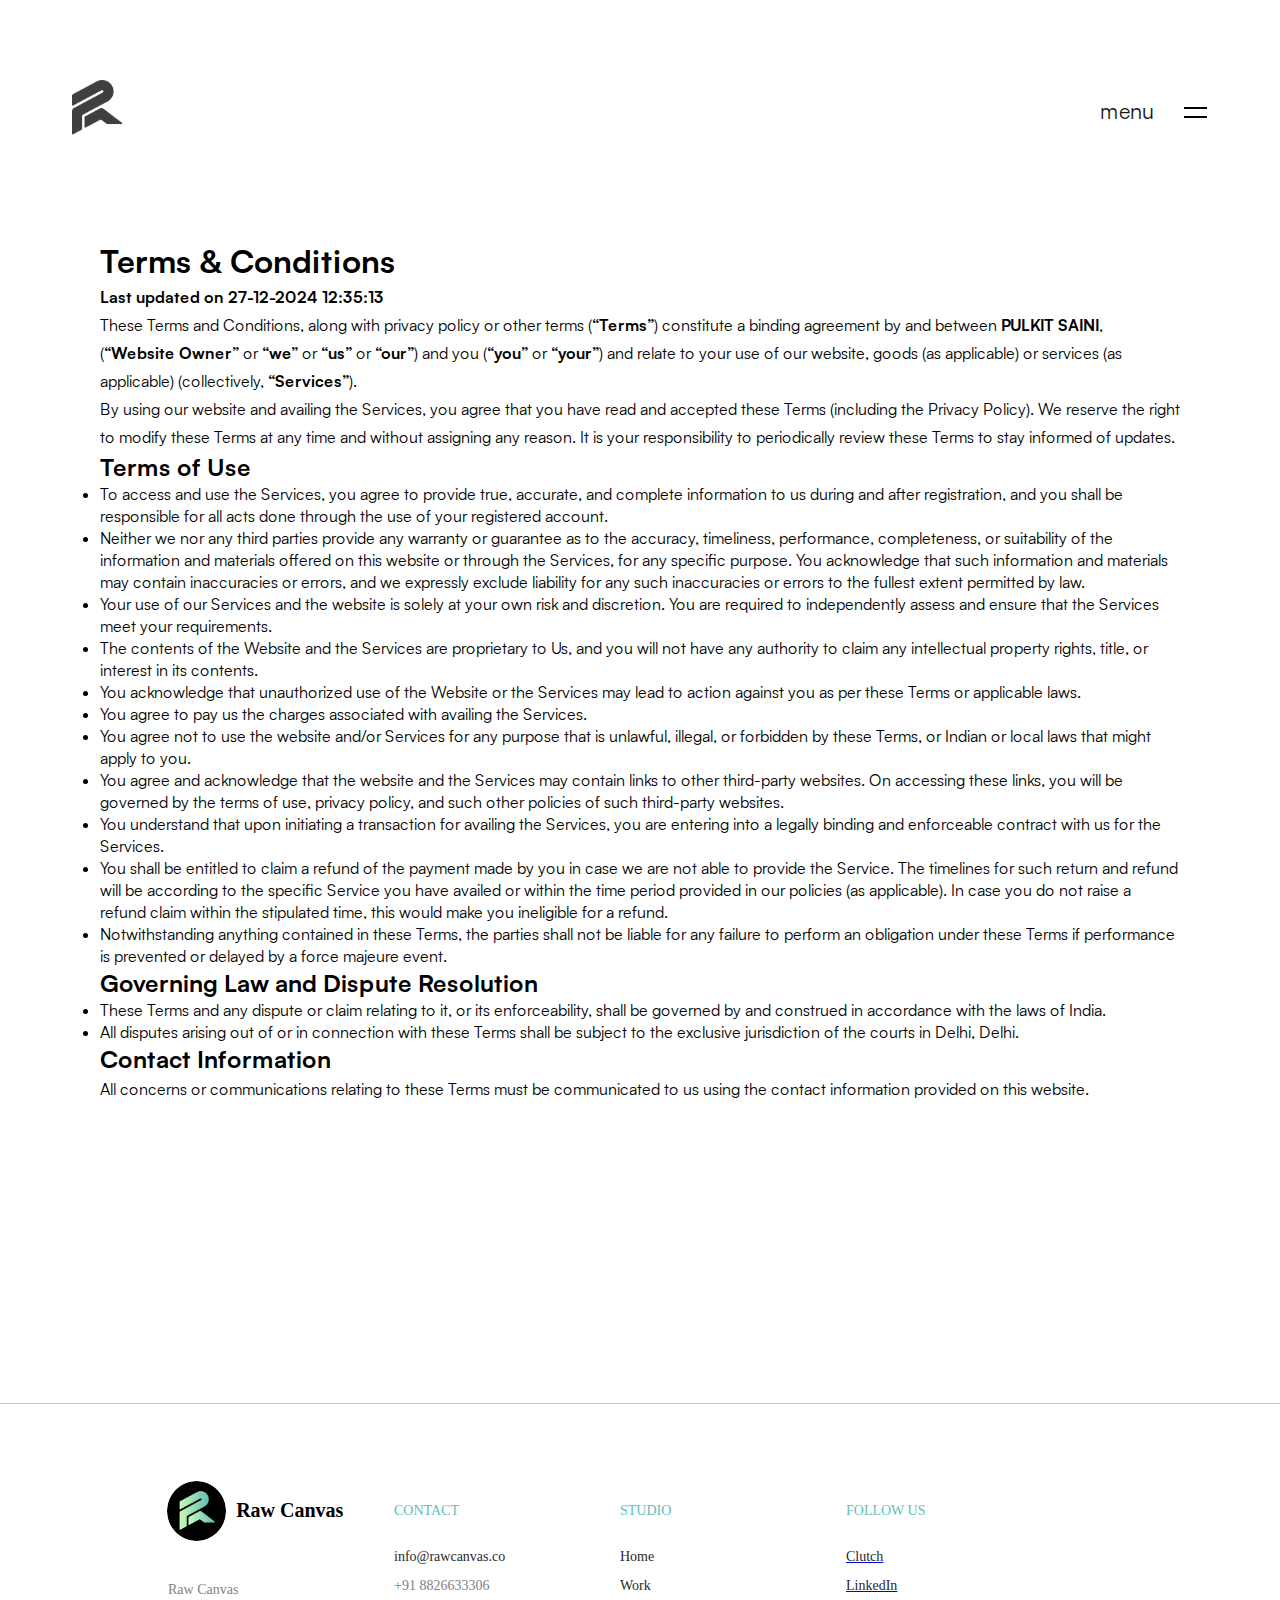
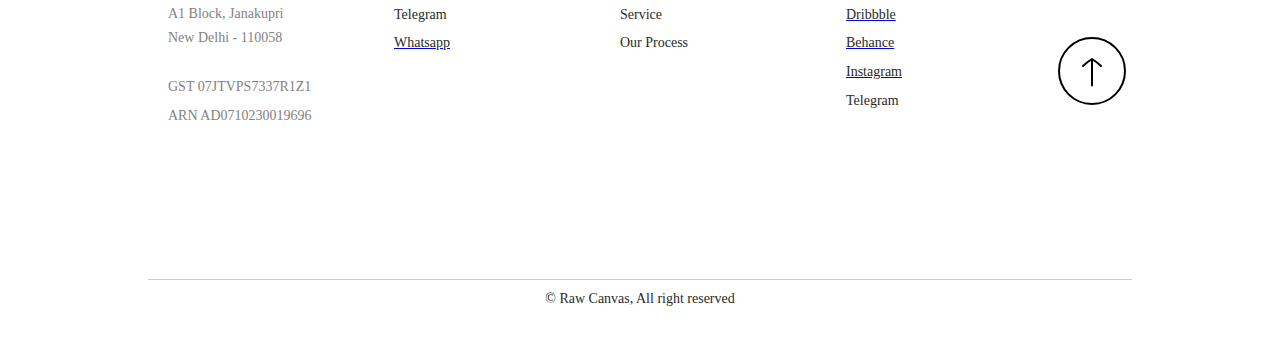
<file: t&c/terms.html>
<!DOCTYPE html>
<html lang="en-US" class="no-js no-svg">

<head>
    <script
        data-no-optimize="1">var litespeed_docref = sessionStorage.getItem("litespeed_docref"); litespeed_docref && (Object.defineProperty(document, "referrer", { get: function () { return litespeed_docref } }), sessionStorage.removeItem("litespeed_docref"));</script>
    <meta charset="UTF-8">
    <meta http-equiv="x-ua-compatible" content="ie=edge">
    <meta name="viewport" content="width=device-width, initial-scale=1, shrink-to-fit=no"">

	<link rel=" icon" type="image/x-icon" href="/rcs/img/favicon.png">
    <link rel="manifest" href="https://itcraftapps.com/wp-content/themes/itcraft/favicon/site.webmanifest">
    <link rel="mask-icon" href="https://itcraftapps.com/wp-content/themes/itcraft/favicon/safari-pinned-tab.svg"
        color="#2a084b">
    <meta name="msapplication-TileColor" content="#ffffff">
    <meta name="theme-color" content="#ffffff">
    <link rel="profile" href="https://gmpg.org/xfn/11" />

    <!-- ------------------------Footer Css---------------------------- -->

    <link rel="stylesheet" href="../Footer.css">

    <meta name='robots' content='index, follow, max-image-preview:large, max-snippet:-1, max-video-preview:-1' />

    <!-- This site is optimized with the Yoast SEO plugin v21.2 - https://yoast.com/wordpress/plugins/seo/ -->
    <title>Contact - Mobile &amp; Web App Development Company | USA, UK, Norway</title>
    <meta name="description" content="Stay in touch with itCraft! Contact us!" />
    <link rel="canonical" href="" />

    <meta name="twitter:card" content="summary_large_image" />
    <!-- / Yoast SEO plugin. -->

    <link rel="stylesheet" href="terms.css">


    <link rel='dns-prefetch' href='//js.hs-scripts.com' />
    <style id='classic-theme-styles-inline-css' type='text/css'>
        /*! This file is auto-generated */
        .wp-block-button__link {
            color: #fff;
            background-color: #32373c;
            border-radius: 9999px;
            box-shadow: none;
            text-decoration: none;
            padding: calc(.667em + 2px) calc(1.333em + 2px);
            font-size: 1.125em
        }

        .wp-block-file__button {
            background: #32373c;
            color: #fff;
            text-decoration: none
        }
    </style>
    <style id='global-styles-inline-css' type='text/css'>
        body {
            --wp--preset--color--black: #000000;
            --wp--preset--color--cyan-bluish-gray: #abb8c3;
            --wp--preset--color--white: #ffffff;
            --wp--preset--color--pale-pink: #f78da7;
            --wp--preset--color--vivid-red: #cf2e2e;
            --wp--preset--color--luminous-vivid-orange: #ff6900;
            --wp--preset--color--luminous-vivid-amber: #fcb900;
            --wp--preset--color--light-green-cyan: #7bdcb5;
            --wp--preset--color--vivid-green-cyan: #00d084;
            --wp--preset--color--pale-cyan-blue: #8ed1fc;
            --wp--preset--color--vivid-cyan-blue: #0693e3;
            --wp--preset--color--vivid-purple: #9b51e0;
            --wp--preset--gradient--vivid-cyan-blue-to-vivid-purple: linear-gradient(135deg, rgba(6, 147, 227, 1) 0%, rgb(155, 81, 224) 100%);
            --wp--preset--gradient--light-green-cyan-to-vivid-green-cyan: linear-gradient(135deg, rgb(122, 220, 180) 0%, rgb(0, 208, 130) 100%);
            --wp--preset--gradient--luminous-vivid-amber-to-luminous-vivid-orange: linear-gradient(135deg, rgba(252, 185, 0, 1) 0%, rgba(255, 105, 0, 1) 100%);
            --wp--preset--gradient--luminous-vivid-orange-to-vivid-red: linear-gradient(135deg, rgba(255, 105, 0, 1) 0%, rgb(207, 46, 46) 100%);
            --wp--preset--gradient--very-light-gray-to-cyan-bluish-gray: linear-gradient(135deg, rgb(238, 238, 238) 0%, rgb(169, 184, 195) 100%);
            --wp--preset--gradient--cool-to-warm-spectrum: linear-gradient(135deg, rgb(74, 234, 220) 0%, rgb(151, 120, 209) 20%, rgb(207, 42, 186) 40%, rgb(238, 44, 130) 60%, rgb(251, 105, 98) 80%, rgb(254, 248, 76) 100%);
            --wp--preset--gradient--blush-light-purple: linear-gradient(135deg, rgb(255, 206, 236) 0%, rgb(152, 150, 240) 100%);
            --wp--preset--gradient--blush-bordeaux: linear-gradient(135deg, rgb(254, 205, 165) 0%, rgb(254, 45, 45) 50%, rgb(107, 0, 62) 100%);
            --wp--preset--gradient--luminous-dusk: linear-gradient(135deg, rgb(255, 203, 112) 0%, rgb(199, 81, 192) 50%, rgb(65, 88, 208) 100%);
            --wp--preset--gradient--pale-ocean: linear-gradient(135deg, rgb(255, 245, 203) 0%, rgb(182, 227, 212) 50%, rgb(51, 167, 181) 100%);
            --wp--preset--gradient--electric-grass: linear-gradient(135deg, rgb(202, 248, 128) 0%, rgb(113, 206, 126) 100%);
            --wp--preset--gradient--midnight: linear-gradient(135deg, rgb(2, 3, 129) 0%, rgb(40, 116, 252) 100%);
            --wp--preset--font-size--small: 13px;
            --wp--preset--font-size--medium: 20px;
            --wp--preset--font-size--large: 36px;
            --wp--preset--font-size--x-large: 42px;
            --wp--preset--spacing--20: 0.44rem;
            --wp--preset--spacing--30: 0.67rem;
            --wp--preset--spacing--40: 1rem;
            --wp--preset--spacing--50: 1.5rem;
            --wp--preset--spacing--60: 2.25rem;
            --wp--preset--spacing--70: 3.38rem;
            --wp--preset--spacing--80: 5.06rem;
            --wp--preset--shadow--natural: 6px 6px 9px rgba(0, 0, 0, 0.2);
            --wp--preset--shadow--deep: 12px 12px 50px rgba(0, 0, 0, 0.4);
            --wp--preset--shadow--sharp: 6px 6px 0px rgba(0, 0, 0, 0.2);
            --wp--preset--shadow--outlined: 6px 6px 0px -3px rgba(255, 255, 255, 1), 6px 6px rgba(0, 0, 0, 1);
            --wp--preset--shadow--crisp: 6px 6px 0px rgba(0, 0, 0, 1);
        }

        :where(.is-layout-flex) {
            gap: 0.5em;
        }

        :where(.is-layout-grid) {
            gap: 0.5em;
        }

        body .is-layout-flow>.alignleft {
            float: left;
            margin-inline-start: 0;
            margin-inline-end: 2em;
        }

        body .is-layout-flow>.alignright {
            float: right;
            margin-inline-start: 2em;
            margin-inline-end: 0;
        }

        body .is-layout-flow>.aligncenter {
            margin-left: auto !important;
            margin-right: auto !important;
        }

        body .is-layout-constrained>.alignleft {
            float: left;
            margin-inline-start: 0;
            margin-inline-end: 2em;
        }

        body .is-layout-constrained>.alignright {
            float: right;
            margin-inline-start: 2em;
            margin-inline-end: 0;
        }

        body .is-layout-constrained>.aligncenter {
            margin-left: auto !important;
            margin-right: auto !important;
        }

        body .is-layout-constrained> :where(:not(.alignleft):not(.alignright):not(.alignfull)) {
            max-width: var(--wp--style--global--content-size);
            margin-left: auto !important;
            margin-right: auto !important;
        }

        body .is-layout-constrained>.alignwide {
            max-width: var(--wp--style--global--wide-size);
        }

        body .is-layout-flex {
            display: flex;
        }

        body .is-layout-flex {
            flex-wrap: wrap;
            align-items: center;
        }

        body .is-layout-flex>* {
            margin: 0;
        }

        body .is-layout-grid {
            display: grid;
        }

        body .is-layout-grid>* {
            margin: 0;
        }

        :where(.wp-block-columns.is-layout-flex) {
            gap: 2em;
        }

        :where(.wp-block-columns.is-layout-grid) {
            gap: 2em;
        }

        :where(.wp-block-post-template.is-layout-flex) {
            gap: 1.25em;
        }

        :where(.wp-block-post-template.is-layout-grid) {
            gap: 1.25em;
        }

        .has-black-color {
            color: var(--wp--preset--color--black) !important;
        }

        .has-cyan-bluish-gray-color {
            color: var(--wp--preset--color--cyan-bluish-gray) !important;
        }

        .has-white-color {
            color: var(--wp--preset--color--white) !important;
        }

        .has-pale-pink-color {
            color: var(--wp--preset--color--pale-pink) !important;
        }

        .has-vivid-red-color {
            color: var(--wp--preset--color--vivid-red) !important;
        }

        .has-luminous-vivid-orange-color {
            color: var(--wp--preset--color--luminous-vivid-orange) !important;
        }

        .has-luminous-vivid-amber-color {
            color: var(--wp--preset--color--luminous-vivid-amber) !important;
        }

        .has-light-green-cyan-color {
            color: var(--wp--preset--color--light-green-cyan) !important;
        }

        .has-vivid-green-cyan-color {
            color: var(--wp--preset--color--vivid-green-cyan) !important;
        }

        .has-pale-cyan-blue-color {
            color: var(--wp--preset--color--pale-cyan-blue) !important;
        }

        .has-vivid-cyan-blue-color {
            color: var(--wp--preset--color--vivid-cyan-blue) !important;
        }

        .has-vivid-purple-color {
            color: var(--wp--preset--color--vivid-purple) !important;
        }

        .has-black-background-color {
            background-color: var(--wp--preset--color--black) !important;
        }

        .has-cyan-bluish-gray-background-color {
            background-color: var(--wp--preset--color--cyan-bluish-gray) !important;
        }

        .has-white-background-color {
            background-color: var(--wp--preset--color--white) !important;
        }

        .has-pale-pink-background-color {
            background-color: var(--wp--preset--color--pale-pink) !important;
        }

        .has-vivid-red-background-color {
            background-color: var(--wp--preset--color--vivid-red) !important;
        }

        .has-luminous-vivid-orange-background-color {
            background-color: var(--wp--preset--color--luminous-vivid-orange) !important;
        }

        .has-luminous-vivid-amber-background-color {
            background-color: var(--wp--preset--color--luminous-vivid-amber) !important;
        }

        .has-light-green-cyan-background-color {
            background-color: var(--wp--preset--color--light-green-cyan) !important;
        }

        .has-vivid-green-cyan-background-color {
            background-color: var(--wp--preset--color--vivid-green-cyan) !important;
        }

        .has-pale-cyan-blue-background-color {
            background-color: var(--wp--preset--color--pale-cyan-blue) !important;
        }

        .has-vivid-cyan-blue-background-color {
            background-color: var(--wp--preset--color--vivid-cyan-blue) !important;
        }

        .has-vivid-purple-background-color {
            background-color: var(--wp--preset--color--vivid-purple) !important;
        }

        .has-black-border-color {
            border-color: var(--wp--preset--color--black) !important;
        }

        .has-cyan-bluish-gray-border-color {
            border-color: var(--wp--preset--color--cyan-bluish-gray) !important;
        }

        .has-white-border-color {
            border-color: var(--wp--preset--color--white) !important;
        }

        .has-pale-pink-border-color {
            border-color: var(--wp--preset--color--pale-pink) !important;
        }

        .has-vivid-red-border-color {
            border-color: var(--wp--preset--color--vivid-red) !important;
        }

        .has-luminous-vivid-orange-border-color {
            border-color: var(--wp--preset--color--luminous-vivid-orange) !important;
        }

        .has-luminous-vivid-amber-border-color {
            border-color: var(--wp--preset--color--luminous-vivid-amber) !important;
        }

        .has-light-green-cyan-border-color {
            border-color: var(--wp--preset--color--light-green-cyan) !important;
        }

        .has-vivid-green-cyan-border-color {
            border-color: var(--wp--preset--color--vivid-green-cyan) !important;
        }

        .has-pale-cyan-blue-border-color {
            border-color: var(--wp--preset--color--pale-cyan-blue) !important;
        }

        .has-vivid-cyan-blue-border-color {
            border-color: var(--wp--preset--color--vivid-cyan-blue) !important;
        }

        .has-vivid-purple-border-color {
            border-color: var(--wp--preset--color--vivid-purple) !important;
        }

        .has-vivid-cyan-blue-to-vivid-purple-gradient-background {
            background: var(--wp--preset--gradient--vivid-cyan-blue-to-vivid-purple) !important;
        }

        .has-light-green-cyan-to-vivid-green-cyan-gradient-background {
            background: var(--wp--preset--gradient--light-green-cyan-to-vivid-green-cyan) !important;
        }

        .has-luminous-vivid-amber-to-luminous-vivid-orange-gradient-background {
            background: var(--wp--preset--gradient--luminous-vivid-amber-to-luminous-vivid-orange) !important;
        }

        .has-luminous-vivid-orange-to-vivid-red-gradient-background {
            background: var(--wp--preset--gradient--luminous-vivid-orange-to-vivid-red) !important;
        }

        .has-very-light-gray-to-cyan-bluish-gray-gradient-background {
            background: var(--wp--preset--gradient--very-light-gray-to-cyan-bluish-gray) !important;
        }

        .has-cool-to-warm-spectrum-gradient-background {
            background: var(--wp--preset--gradient--cool-to-warm-spectrum) !important;
        }

        .has-blush-light-purple-gradient-background {
            background: var(--wp--preset--gradient--blush-light-purple) !important;
        }

        .has-blush-bordeaux-gradient-background {
            background: var(--wp--preset--gradient--blush-bordeaux) !important;
        }

        .has-luminous-dusk-gradient-background {
            background: var(--wp--preset--gradient--luminous-dusk) !important;
        }

        .has-pale-ocean-gradient-background {
            background: var(--wp--preset--gradient--pale-ocean) !important;
        }

        .has-electric-grass-gradient-background {
            background: var(--wp--preset--gradient--electric-grass) !important;
        }

        .has-midnight-gradient-background {
            background: var(--wp--preset--gradient--midnight) !important;
        }

        .has-small-font-size {
            font-size: var(--wp--preset--font-size--small) !important;
        }

        .has-medium-font-size {
            font-size: var(--wp--preset--font-size--medium) !important;
        }

        .has-large-font-size {
            font-size: var(--wp--preset--font-size--large) !important;
        }

        .has-x-large-font-size {
            font-size: var(--wp--preset--font-size--x-large) !important;
        }

        .wp-block-navigation a:where(:not(.wp-element-button)) {
            color: inherit;
        }

        :where(.wp-block-post-template.is-layout-flex) {
            gap: 1.25em;
        }

        :where(.wp-block-post-template.is-layout-grid) {
            gap: 1.25em;
        }

        :where(.wp-block-columns.is-layout-flex) {
            gap: 2em;
        }

        :where(.wp-block-columns.is-layout-grid) {
            gap: 2em;
        }

        .wp-block-pullquote {
            font-size: 1.5em;
            line-height: 1.6;
        }
    </style>
    <link rel='stylesheet' id='contact-form-7-css'
        href='https://itcraftapps.com/wp-content/plugins/contact-form-7/includes/css/styles.css?ver=5.8.1'
        type='text/css' media='all' />
    <link rel='stylesheet' id='main/css-css'
        href='https://itcraftapps.com/wp-content/themes/itcraft/dist/styles/main.css?ver=3.0.33' type='text/css'
        media='all' />
    <link rel="https://api.w.org/" href="https://itcraftapps.com/wp-json/" />
    <link rel="alternate" type="application/json" href="https://itcraftapps.com/wp-json/wp/v2/pages/24837" />
    <link rel="EditURI" type="application/rsd+xml" title="RSD" href="https://itcraftapps.com/xmlrpc.php?rsd" />
    <link rel='shortlink' href='https://itcraftapps.com/?p=24837' />
    <link rel="alternate" type="application/json+oembed"
        href="https://itcraftapps.com/wp-json/oembed/1.0/embed?url=https%3A%2F%2Fitcraftapps.com%2Fcontact%2F" />
    <link rel="alternate" type="text/xml+oembed"
        href="https://itcraftapps.com/wp-json/oembed/1.0/embed?url=https%3A%2F%2Fitcraftapps.com%2Fcontact%2F&#038;format=xml" />
    <!-- DO NOT COPY THIS SNIPPET! Start of Page Analytics Tracking for HubSpot WordPress plugin v10.2.5-->
    <script type="text/javascript" class="hsq-set-content-id" data-content-id="standard-page">
        var _hsq = _hsq || [];
        _hsq.push(["setContentType", "standard-page"]);
    </script>
    <!-- DO NOT COPY THIS SNIPPET! End of Page Analytics Tracking for HubSpot WordPress plugin -->
    <link rel="preload" as="font"
        href="https://itcraftapps.com/wp-content/themes/itcraft/dist/fonts/satoshi/Satoshi-Variable.woff2"
        type="font/woff2" crossorigin>
    <style type="text/css" id="wp-custom-css">
        .body-overflow-measure {
            height: 200vh;
            position: relative
        }

        .btn {
            text-transform: none !important;
            letter-spacing: 0 !important;
        }

        /* Career text align fix - 20-20-2022 */
        .career-text .block-header__lead {
            text-align: left;
        }

        @media (min-width: 768px) {
            .job-offer li {
                padding-left: 25px;
            }
        }

        #hubspot-messages-iframe-container {
            z-index: 1000 !important;
        }

        /* Other */
        .portfolio-description .container .justify-content-center .title {
            color: #FF4591 !important;
        }

        .linkwhite {
            color: #fff;
        }

        .linkwhite:hover {
            color: #fff;
        }

        .linkwhite:visited {
            color: #fff;
        }

        @media(max-width: 767px) {
            .ss-headers__lead .clutch-widget {
                display: table;
                margin: 0 auto;
                max-width: 194px;
            }
        }

        @media(min-width:768px) {

            /*.d-md-none {
		display: inline!important;
	}*/
            img.d-md-none {
                display: inline !important;
            }

            .block-base-image img.d-md-none {
                display: none !important;
            }
        }

        .modal-contact__address {
            max-width: 370px;
            text-align: center;
        }

        .modal-contact .wpcf7 form.init .wpcf7-response-output,
        .modal-contact .wpcf7 form.resetting .wpcf7-response-output,
        .modal-contact .wpcf7 form.submitting .wpcf7-response-output {
            display: none !important;
        }

        /* svg fix */
        img[width="1"] {
            width: 100%;
            max-width: 100%;
            height: auto;
        }

        /* FAQ - fix clicks */
        .block-faq__row,
        .block-our-manifesto__row {
            z-index: 0;
        }

        /* Cookie */
        #cookie-law-info-bar {
            z-index: 50;
            box-shadow: none;
            border-top: 1px solid #dee2e6;
        }

        #cookie-law-info-bar .wt-cli-accept-btn,
        #cookie-law-info-bar .wt-cli-accept-all-btn,
        #cookie-law-info-bar .cli-plugin-main-link {
            padding: .5rem 1.5rem;
            line-height: 1.25rem;
            border-radius: 2.25rem;
        }
    </style>


</head>

<body>

    <div id="nav">
        <div id="logo">
            <a href="/">
                <img src="../img/rcs.png" />
            </a>
        </div>

        <div id="overlay-sidebar" class="overlay-scroll-container">
            <div id="menu-scroll-container" class="menu-scroll-container">
                <div class="menu-scroll-social">
                    <ul>
                        <li><span>Social</span></li>
                        <li class="magnetic"><a href="https://dribbble.com/RawCanvasStudio" target="_blank">Dribbble</a>
                        </li>
                        <li class="magnetic"><a href="https://www.behance.net/rawcanvasstudio"
                                target="_blank">Behance</a></li>
                        <li class="magnetic"><a
                                href="https://www.linkedin.com/company/raw-canvas-studio/?viewAsMember=true"
                                target="_blank">LinkedIn</a></li>
                        <li class="magnetic"><a href="https://www.instagram.com/rawcanvas.ai/"
                                target="_blank">Instagram</a></li>
                        <li class="magnetic"><a href="https://t.me/Rawcanvas" target="_blank">Telegram</a>
                        </li>
                        <li class="magnetic"><a href="https://wa.me/message/YKUTWQ4FGSXEJ1" target="_blank">Whatsapp</a>
                        </li>
                    </ul>
                </div>
                <div class="menu-scroll-navagition">
                    <ul>
                        <li id="line-span-menu"><span>Menu</span></li>
                        <li class="magnetic"> <a id="style-no" href="/">Home</a></li>
                        <li class="magnetic"> <a id="style-no" href="/work/work.html">Work</a></li>
                        <!-- <li class="magnetic"><a id="style-no" href="./process/process.html">About</a></li> -->
                        <li class="magnetic"><a id="style-no" href="/services/services.html">Services</a></li>
                        <li class="magnetic"><a id="style-no" href="/process/process.html">Our Process</a></li>
                        </li>
                        <li class="magnetic"><a id="style-no" href="/Contact/contact.html">Contact</a></li>
                    </ul>
                </div>
                <div class="email-sidebar">
                    <p style="margin-bottom: 0rem;" id="light">Contact</p>
                    <div style="display: flex;flex-wrap: wrap;">
                        <div>
                            <p onmouseover="fullWidth(1)" onmouseleave="fullWidth(0)" class="email-rcs">
                                <a style="text-decoration:none;color: black;"
                                    href="mailto: info@rawcanvas.co">info@rawcanvas.co</a>
                            </p>
                            <div id="email-bottom-1">
                                <div id="email-bottm-2"></div>
                            </div>
                        </div>
                        <div class="telegram-div-sidbar">
                            <p onmouseover="fullWidth(3)" onmouseleave="fullWidth(2)" class="email-rcs">
                                <a style="text-decoration: none;color: black;"
                                    href="https://t.me/Rawcanvas">Telegram</a>
                            </p>
                            <div id="email-bottom-11">
                                <div id="email-bottm-22"></div>
                            </div>
                        </div>
                    </div>
                </div>
            </div>

        </div>



        <div id="menu">
            <div id="men">
                menu
            </div>

            <div onclick="siderBarOpen()" id="ham">
                <div id="_1"></div>
                <div id="_2"></div>
            </div>
        </div>
    </div>

    <script>
        let a = 0;
        // let w = window.innerWidth;
        function siderBarOpen() {


            document.getElementById('menu-scroll-container').addEventListener('transitionend', (event) => {
                if (a % 2 == 0) {
                    document.getElementById('overlay-sidebar').style.display = "none";
                }
                else return;
            });

            if (a % 2 != 0) {
                a++;
                document.getElementById('overlay-sidebar').style.opacity = 0;
                document.getElementById('menu-scroll-container').style.right = "-45vw";

            }
            else {
                a++;
                document.getElementById('overlay-sidebar').style.display = "block";
                setTimeout(() => {
                    document.getElementById('overlay-sidebar').style.opacity = 1;

                    document.getElementById('menu-scroll-container').style.right = "0vw"
                }, 5);
            }
        }
    </script>

    <div class="document" role="document">


        <div class="document1">

            <h1>Terms & Conditions</h1>
        <p><strong>Last updated on 27-12-2024 12:35:13</strong></p>
    
        <p>These Terms and Conditions, along with privacy policy or other terms (<strong>“Terms”</strong>) constitute a binding agreement by and between <strong>PULKIT SAINI</strong>, (<strong>“Website Owner”</strong> or <strong>“we”</strong> or <strong>“us”</strong> or <strong>“our”</strong>) and you (<strong>“you”</strong> or <strong>“your”</strong>) and relate to your use of our website, goods (as applicable) or services (as applicable) (collectively, <strong>“Services”</strong>).</p>
    
        <p>By using our website and availing the Services, you agree that you have read and accepted these Terms (including the Privacy Policy). We reserve the right to modify these Terms at any time and without assigning any reason. It is your responsibility to periodically review these Terms to stay informed of updates.</p>
    
        <h2>Terms of Use</h2>
        <ul>
            <li>To access and use the Services, you agree to provide true, accurate, and complete information to us during and after registration, and you shall be responsible for all acts done through the use of your registered account.</li>
            <li>Neither we nor any third parties provide any warranty or guarantee as to the accuracy, timeliness, performance, completeness, or suitability of the information and materials offered on this website or through the Services, for any specific purpose. You acknowledge that such information and materials may contain inaccuracies or errors, and we expressly exclude liability for any such inaccuracies or errors to the fullest extent permitted by law.</li>
            <li>Your use of our Services and the website is solely at your own risk and discretion. You are required to independently assess and ensure that the Services meet your requirements.</li>
            <li>The contents of the Website and the Services are proprietary to Us, and you will not have any authority to claim any intellectual property rights, title, or interest in its contents.</li>
            <li>You acknowledge that unauthorized use of the Website or the Services may lead to action against you as per these Terms or applicable laws.</li>
            <li>You agree to pay us the charges associated with availing the Services.</li>
            <li>You agree not to use the website and/or Services for any purpose that is unlawful, illegal, or forbidden by these Terms, or Indian or local laws that might apply to you.</li>
            <li>You agree and acknowledge that the website and the Services may contain links to other third-party websites. On accessing these links, you will be governed by the terms of use, privacy policy, and such other policies of such third-party websites.</li>
            <li>You understand that upon initiating a transaction for availing the Services, you are entering into a legally binding and enforceable contract with us for the Services.</li>
            <li>You shall be entitled to claim a refund of the payment made by you in case we are not able to provide the Service. The timelines for such return and refund will be according to the specific Service you have availed or within the time period provided in our policies (as applicable). In case you do not raise a refund claim within the stipulated time, this would make you ineligible for a refund.</li>
            <li>Notwithstanding anything contained in these Terms, the parties shall not be liable for any failure to perform an obligation under these Terms if performance is prevented or delayed by a force majeure event.</li>
        </ul>
    
        <h2>Governing Law and Dispute Resolution</h2>
        <ul>
            <li>These Terms and any dispute or claim relating to it, or its enforceability, shall be governed by and construed in accordance with the laws of India.</li>
            <li>All disputes arising out of or in connection with these Terms shall be subject to the exclusive jurisdiction of the courts in Delhi, Delhi.</li>
        </ul>
    
        <h2>Contact Information</h2>
        <p>All concerns or communications relating to these Terms must be communicated to us using the contact information provided on this website.</p>




        
        </div>

        <div class="Footer-Divider1"></div>
        <!-- -------------------------------Footer----------------------------------------- -->
<!-- 
        <div class="Footer-Container">
            <div class="Footer-Flex">
                <div class="Footer-Flex-Item">
                    <div class="Footer-Logo">
                        <img class="Footer-Image-Logo" src="../img/favicon.png" alt="">
                        <h3 class="Footer-Flex-h3-Tag">Raw Canvas</h3>
                    </div>
                    <p class="Footer-Flex-p-Tag">Raw Canvas <br> A1 Block, Janakupri <br> New Delhi - 110058</p>
                    <div class="Footer-Flex-p-Tag-LeftDiv">
                        <p class="Footer-Flex-p-Tag " style="margin-bottom: 0;">GST 07JTVPS7337R1Z1</p>
                        <p class="Footer-Flex-p-Tag " style="margin-bottom: 0;">ARN AD0710230019696</p>
                    </div>
                </div>
                <div class="Footer-Flex-Item">
                    <h3 class="Footer-Flex-h3-Tag ColorGreen">CONTACT</h3>
                    <p class="Footer-Flex-p-Tag subItem" style="margin-bottom: 0;">info@rawcanvas.co</p>
                    <p class="Footer-Flex-p-Tag subItem mobile" style="margin-bottom: 0;">+91 8826633306</p>
                    <p class="Footer-Flex-p-Tag subItem" style="margin-bottom: 0;">Telegram</p>
                    <p class="Footer-Flex-p-Tag subItem" style="margin-bottom: 0;">Whatsapp</p>
                </div>
                <div class="Footer-Flex-Item">
                    <h3 class="Footer-Flex-h3-Tag ColorGreen">STUDIO</h3>
                    <p class="Footer-Flex-p-Tag subItem" style="margin-bottom: 0;">Home</p>
                    <p class="Footer-Flex-p-Tag subItem" style="margin-bottom: 0;">Work</p>
                    <p class="Footer-Flex-p-Tag subItem" style="margin-bottom: 0;">Service</p>
                    <p class="Footer-Flex-p-Tag subItem" style="margin-bottom: 0;">Our Process</p>
                </div>
                <div class="Footer-Flex-Item">
                    <h3 class="Footer-Flex-h3-Tag ColorGreen">FOLLOW US</h3>
                    <p class="Footer-Flex-p-Tag subItem" style="margin-bottom: 0;">Clutch</p>
                    <p class="Footer-Flex-p-Tag subItem" style="margin-bottom: 0;">LinkedIn</p>
                    <p class="Footer-Flex-p-Tag subItem" style="margin-bottom: 0;">Dribbble</p>
                    <p class="Footer-Flex-p-Tag subItem" style="margin-bottom: 0;">Behance</p>
                    <p class="Footer-Flex-p-Tag subItem" style="margin-bottom: 0;">Instagram</p>
                    <p style="margin-bottom: 0;" class="Footer-Flex-p-Tag subItem" style="margin-bottom: 0;">Telegram
                    </p>
                </div>



                <div class="Footer-Flex-Item Footer-arrow">
                    <a href="#nav"> <img src="/img/arrow-up.svg" alt="Scroll to Top"></a>
                </div>
            </div>
            <div class="Footer-Divider"></div>
            <div class="Footer-Flex-Item-copyright">
                <p class="Footer-Flex-p-Tag-copyright">© Raw Canvas, All right reserved
                </p>
            </div>
        </div> -->
        <!-- ----------------------------------------Footer end------------------------------------------ -->


        <!-- -------------------------------Footer----------------------------------------- -->

        <div class="Footer-Container">
            <div class="Footer-Flex">
                <div class="Footer-Flex-Item">
                    <div class="Footer-Logo">
                        <img class="Footer-Image-Logo" src="../img/favicon.png" alt="">
                    <h3 class="Footer-Flex-h3-Tag footer-raw">Raw Canvas</h3>

                    </div>
                    <p class="Footer-Flex-p-Tag">Raw Canvas <br> A1 Block, Janakupri <br> New Delhi - 110058</p>
                    <div class="Footer-Flex-p-Tag-LeftDiv">
                        <p class="Footer-Flex-p-Tag " style="margin-bottom: 0;">GST 07JTVPS7337R1Z1</p>
                        <p class="Footer-Flex-p-Tag " style="margin-bottom: 0;">ARN AD0710230019696</p>
                    </div>
                </div>
                <div class="Footer-Flex-Item">
                    <h3 class="Footer-Flex-h3-Tag ColorGreen">CONTACT</h3>
                    <a style="text-decoration:none;color: black;" href="mailto: info@rawcanvas.co">
                        <p class="Footer-Flex-p-Tag subItem" style="margin-bottom: 0;">info@rawcanvas.co</p>
                    </a>
                    <p class="Footer-Flex-p-Tag subItem mobile" style="margin-bottom: 0;">+91 8826633306</p>

                    <a style="text-decoration: none;" href="https://t.me/Rawcanvas">
                        <p class="Footer-Flex-p-Tag subItem" style="margin-bottom: 0;">Telegram</p>
                    </a>
                    <a href="https://wa.me/message/YKUTWQ4FGSXEJ1" target="_blank">
                        <p class="Footer-Flex-p-Tag subItem" style="margin-bottom: 0;">Whatsapp</p>
                    </a>
                </div>
                <div class="Footer-Flex-Item">
                    <h3 class="Footer-Flex-h3-Tag ColorGreen">STUDIO</h3>
                    <a style="text-decoration: none;" href="/">
                        <p class="Footer-Flex-p-Tag subItem" style="margin-bottom: 0;">Home</p>
                    </a>
                    <a style="text-decoration: none;" href="../work/work.html">
                        <p class="Footer-Flex-p-Tag subItem" style="margin-bottom: 0;">Work</p>
                    </a>
                    </a>
                    <a style="text-decoration: none;" href="../services/services.html">
                        <p class="Footer-Flex-p-Tag subItem" style="margin-bottom: 0;">Service</p>
                    </a>
                    <a style="text-decoration: none;" href="../process/process.html">
                        <p class="Footer-Flex-p-Tag subItem" style="margin-bottom: 0;">Our Process</p>
                    </a>
                </div>
                <div class="Footer-Flex-Item">
                    <h3 class="Footer-Flex-h3-Tag ColorGreen">FOLLOW US</h3>
                    <a href="https://dribbble.com/RawCanvasStudio" target="_blank">
                        <p class="Footer-Flex-p-Tag subItem" style="margin-bottom: 0;">Clutch</p>
                    </a>
                    <a href="https://www.linkedin.com/company/raw-canvas-studio/?viewAsMember=true" target="_blank">
                        <p class="Footer-Flex-p-Tag subItem" style="margin-bottom: 0;">LinkedIn</p>
                    </a>
                    <a href="https://dribbble.com/RawCanvasStudio" target="_blank">
                        <p class="Footer-Flex-p-Tag subItem" style="margin-bottom: 0;">Dribbble</p>
                    </a>
                    <a href="https://www.behance.net/rawcanvasstudio" target="_blank">
                        <p class="Footer-Flex-p-Tag subItem" style="margin-bottom: 0;">Behance</p>
                    </a>
                    <a href="https://www.instagram.com/rawcanvas.ai/" target="_blank">
                        <p class="Footer-Flex-p-Tag subItem" style="margin-bottom: 0;">Instagram</p>
                    </a>
                    <a style="text-decoration: none;" href="https://t.me/Rawcanvas">
                        <p class="Footer-Flex-p-Tag subItem" style="margin-bottom: 0;">Telegram</p>
                    </a>
                </div>



                <div class="Footer-Flex-Item Footer-arrow">
                    <a href="#one"> <img src="/img/arrow-up.svg" alt="Scroll to Top"></a>
                </div>
            </div>
            <div class="Footer-Divider"></div>
            <div class="Footer-Flex-Item-copyright">
                <p class="Footer-Flex-p-Tag-copyright">© Raw Canvas, All right reserved
                </p>
            </div>
        </div>
        <!-- ----------------------------------------Footer end------------------------------------------ -->




    </div><!-- end .document -->

    <style id="multiple-file-upload">
        /* Delete Status */
        .dnd-icon-remove.deleting {
            font-size: 12px;
            color: #000;
            font-weight: 500;
            position: relative;
            top: -3px;
        }

        .dnd-icon-remove.deleting:after {
            display: none !important;
        }

        .wpcf7-drag-n-drop-file.d-none {
            display: none;
            opacity: 0;
            visibility: hidden;
            position: absolute;
            top: 0;
        }

        /* Upload Status */
        .dnd-upload-status {
            display: flex;
            padding: 4px 0;
            align-items: center;
            position: relative;
        }

        /* Progress bar - Image */
        .dnd-upload-status .dnd-upload-image {
            width: 40px;
            height: 40px;
            border: 1px solid #a5a5a5;
            text-align: center;
            border-radius: 100%;
            position: relative;
        }

        .dnd-upload-status .dnd-upload-image span.file {
            background-image: url("data:image/svg+xml,%0A%3Csvg width='18' height='23' viewBox='0 0 18 23' fill='none' xmlns='http://www.w3.org/2000/svg'%3E%3Cpath d='M12.569 0.659576H0.5V23H18V6.09053L12.569 0.659576ZM12.7872 1.93075L16.7288 5.87234H12.7872V1.93075ZM1.24468 22.2553V1.40426H12.0426V6.61702H17.2553V22.2553H1.24468Z' fill='%235C5B5B'/%3E%3C/svg%3E%0A");
            background-repeat: no-repeat;
            background-size: 100%;
            height: 21px;
            width: 16px;
            display: block;
            position: absolute;
            left: 50%;
            top: 50%;
            transform: translate(-50%, -50%);
            -moz-transform: translate(-50%, -50%);
            -webkit-transform: translate(-50%, -50%);
        }

        /* Progress bar - Image Details ( Name and Size ) */
        .dnd-upload-status .dnd-upload-details {
            padding-left: 10px;
            width: calc(100% - 40px);
        }

        .dnd-upload-status .dnd-upload-details .name {
            color: #016d98;
            padding: 4px 0;
            padding-right: 60px;
            display: flex;
        }

        .dnd-upload-status .dnd-upload-details .name span {
            text-overflow: ellipsis;
            white-space: nowrap;
            overflow: hidden;
            position: relative;
            padding-right: 10px;
        }

        .dnd-upload-status .dnd-upload-details .name em {
            color: #444242;
            font-weight: 700;
        }

        /* Remove Upload File */
        .dnd-upload-status .dnd-upload-details .remove-file {
            position: absolute;
            right: 0;
            top: 10px;
            text-decoration: none;
            box-shadow: none;
            outline: none;
            opacity: 1;
        }

        .dnd-upload-status .dnd-upload-details .remove-file span:after {
            content: '';
            width: 15px;
            height: 15px;
            display: block;
            background-repeat: no-repeat;
            background-size: 100%;
            background-image: url("data:image/svg+xml,%3Csvg width='35' height='35' viewBox='0 0 35 35' fill='none' xmlns='http://www.w3.org/2000/svg'%3E%3Cpath d='M17.5 0C7.83499 0 0 7.83499 0 17.5C0 27.165 7.83499 35 17.5 35C27.165 35 35 27.165 35 17.5C34.9888 7.83965 27.1604 0.0112198 17.5 0ZM17.5 33.871C8.45857 33.871 1.12903 26.5414 1.12903 17.5C1.12903 8.45857 8.45857 1.12903 17.5 1.12903C26.5414 1.12903 33.871 8.45857 33.871 17.5C33.861 26.5373 26.5373 33.861 17.5 33.871Z' fill='black'/%3E%3Cpath d='M25.4834 9.51661C25.2629 9.29624 24.9056 9.29624 24.6852 9.51661L17.5 16.7018L10.3148 9.51661C10.0983 9.29236 9.74087 9.28615 9.51661 9.50271C9.29236 9.71927 9.28615 10.0767 9.50271 10.3009C9.50723 10.3057 9.51188 10.3103 9.51661 10.3148L16.7018 17.5L9.51661 24.6852C9.29236 24.9018 9.28615 25.2591 9.50278 25.4834C9.71941 25.7076 10.0768 25.7139 10.301 25.4972C10.3057 25.4927 10.3103 25.488 10.3148 25.4834L17.5 18.2982L24.6852 25.4834C24.9094 25.7 25.2668 25.6938 25.4834 25.4696C25.6947 25.2508 25.6947 24.9039 25.4834 24.6852L18.2982 17.5L25.4834 10.3148C25.7038 10.0944 25.7038 9.73705 25.4834 9.51661Z' fill='black'/%3E%3C/svg%3E%0A");
        }

        .dnd-upload-status.in-progress .remove-file {
            opacity: 0.2;
        }

        .dnd-upload-status .dnd-upload-details span.has-error {
            color: #f50505;
        }

        /* Progress Loading */
        .dnd-upload-status .dnd-upload-details .dnd-progress-bar {
            display: block;
            border-radius: 5px;
            overflow: hidden;
            background: #565555;
            height: 14px;
        }

        .dnd-upload-status .dnd-upload-details .dnd-progress-bar span {
            background: #4CAF50;
            display: block;
            font-size: 11px;
            text-align: right;
            color: #fff;
            height: 100%;
            width: 0;
            line-height: 14px;
        }

        .dnd-upload-status .dnd-upload-details .dnd-progress-bar span.complete {
            width: 100% !important;
            padding-right: 5px;
        }

        .dnd-upload-counter {
            position: absolute;
            right: 5px;
            bottom: 3px;
            font-size: 12px;
        }

        /* CodeDropz Upload Plugin */
        .codedropz-upload-handler {
            border: 2px dashed #c5c5c5;
            border-radius: 5px;
            margin-bottom: 10px;
            position: relative;
        }

        .codedropz-upload-container {
            padding: 15px 20px;
        }

        .codedropz-upload-inner {
            overflow: hidden;
            width: 100%;
            /*white-space: nowrap;*/
            text-align: center;
            text-overflow: ellipsis;
            font-weight: inherit;
        }

        .codedropz-upload-inner .codedropz-btn-wrap a.cd-upload-btn {
            text-decoration: none;
            box-shadow: none;
        }

        .codedropz-upload-inner h3 {
            margin: 5px 0;
            font-size: 30px;
            line-height: 32px;
            word-break: break-word;
        }

        /* Add border on dragenter, drag etc */
        .codedropz-dragover {
            border-color: #6b6a6a;
        }

        .codedropz-upload-wrapper span.has-error-msg {
            display: inline-block;
            color: #ff0000;
            padding: 5px 0;
            font-style: italic;
        }

        /* Jquery Validation For Contact Form 7 */
        .wpcf7-form label.error-new {
            color: #900;
            font-size: 11px;
            float: none;
            padding-left: 5px;
        }

        .wpcf7-form .codedropz-upload-wrapper.invalid .codedropz-upload-handler {
            border-bottom-color: #900;
            border-bottom-style: solid;
        }

        /* END : Jquery Validation CF7 */

        @media screen and (max-width: 767px) {
            .dnd-upload-status .dnd-upload-details .name em {
                font-weight: normal;
            }

            .dnd-upload-status .dnd-upload-details .name {
                padding-right: 60px;
            }

            .codedropz-upload-inner h3 {
                font-size: 22px;
            }
        }
    </style>
    <script type="text/javascript" id="cf7-tracking-js" data-no-optimize="1" data-no-defer="1">
        document.addEventListener('wpcf7mailsent', function (event) {
            dataLayer.push({ 'event': 'formSuccess' });
        }, false);
    </script>
    <script type='text/javascript'
        src='https://itcraftapps.com/wp-content/plugins/contact-form-7/includes/swv/js/index.js?ver=5.8.1'
        id='swv-js'></script>
    <script type='text/javascript' id='contact-form-7-js-extra'>
        /* <![CDATA[ */
        var wpcf7 = { "api": { "root": "https:\/\/itcraftapps.com\/wp-json\/", "namespace": "contact-form-7\/v1" }, "cached": "1" };
        /* ]]> */
    </script>
    <script type='text/javascript'
        src='https://itcraftapps.com/wp-content/plugins/contact-form-7/includes/js/index.js?ver=5.8.1'
        id='contact-form-7-js'></script>
    <script type='text/javascript' id='codedropz-uploader-js-extra'>
        /* <![CDATA[ */
        var dnd_cf7_uploader = { "ajax_url": "https:\/\/itcraftapps.com\/wp-admin\/admin-ajax.php", "ajax_nonce": "f8a3e8bf4b", "drag_n_drop_upload": { "tag": "div", "text": "Drag & Drop files (NDA, mockups, inspirations etc.)", "or_separator": "or", "browse": "Add file", "server_max_error": "The uploaded file exceeds the maximum upload size of your server.", "large_file": "Uploaded file is too large", "inavalid_type": "Uploaded file is not allowed for file type", "max_file_limit": "Note : Some of the files are not uploaded ( Only %count% files allowed )", "required": "This field is required.", "delete": { "text": "deleting", "title": "Remove" } }, "dnd_text_counter": "of", "disable_btn": "" };
        /* ]]> */
    </script>
    <script type='text/javascript'
        src='https://itcraftapps.com/wp-content/plugins/drag-and-drop-multiple-file-upload-contact-form-7/assets/js/codedropz-uploader-min.js?ver=1.3.7.3'
        id='codedropz-uploader-js'></script>
    <script type='text/javascript'
        src='https://itcraftapps.com/wp-content/plugins/easy-utm-tracking-with-contact-form-7/js/ucf7_scripts.js?ver=version'
        id='utm_contact_form7_scripts-js'></script>
    <script type='text/javascript' id='leadin-script-loader-js-js-extra'>
        /* <![CDATA[ */
        var leadin_wordpress = { "userRole": "visitor", "pageType": "page", "leadinPluginVersion": "10.2.5" };
        /* ]]> */
    </script>
    <script type='text/javascript' src='https://js.hs-scripts.com/8601255.js?integration=WordPress&#038;ver=10.2.5'
        async defer id='hs-script-loader'></script>
    <script type='text/javascript' src='https://itcraftapps.com/wp-includes/js/jquery/jquery.min.js'
        id='jquery-js'></script>
    <script type='text/javascript'
        src='https://itcraftapps.com/wp-content/themes/itcraft/dist/scripts/main.js?ver=1882809994'
        id='main-js'></script>
    <script type='text/javascript'
        src='https://www.google.com/recaptcha/api.js?render=6Ledf9MmAAAAAGSflVL0DExlVgjIWR-erAkuMKph&#038;ver=3.0'
        id='google-recaptcha-js'></script>
    <script type='text/javascript'
        src='https://itcraftapps.com/wp-includes/js/dist/vendor/wp-polyfill-inert.min.js?ver=3.1.2'
        id='wp-polyfill-inert-js'></script>
    <script type='text/javascript'
        src='https://itcraftapps.com/wp-includes/js/dist/vendor/regenerator-runtime.min.js?ver=0.13.11'
        id='regenerator-runtime-js'></script>
    <script type='text/javascript'
        src='https://itcraftapps.com/wp-includes/js/dist/vendor/wp-polyfill.min.js?ver=3.15.0'
        id='wp-polyfill-js'></script>
    <script type='text/javascript' id='wpcf7-recaptcha-js-extra'>
        /* <![CDATA[ */
        var wpcf7_recaptcha = { "sitekey": "6Ledf9MmAAAAAGSflVL0DExlVgjIWR-erAkuMKph", "actions": { "homepage": "homepage", "contactform": "contactform" } };
        /* ]]> */
    </script>
    <script type='text/javascript'
        src='https://itcraftapps.com/wp-content/plugins/contact-form-7/modules/recaptcha/index.js?ver=5.8.1'
        id='wpcf7-recaptcha-js'></script>

    <script type="text/javascript" data-no-optimize="1" data-no-defer="1">
        ThirdPartyScriptLoader.loadScripts();
    </script>

</body>

</html>

<!-- Page uncached by LiteSpeed Cache 5.6 on 2023-10-27 20:07:22 -->
</file>
<file: Footer.css>
* {
  margin: 0;
  padding: 0;
  box-sizing: border-box;
}
.Footer-Container {
  width: 100%;
  height: auto;
  background-color: rgb(255, 255, 255);
  padding: 20px;
}
.Footer-Flex {
  width: 100%;
  height: auto;
  background-color: rgb(255, 255, 255);
  display: flex;
  justify-content: space-between;
  align-items: center;
  padding: 0 8rem;
  margin-top: 55px;
}
.Footer-Flex-Item {
  width: 200px;
  min-height: 400px;
  height: 100%;
  background-color: rgb(255, 255, 255);
  color: black;
}
.Footer-Flex-h3-Tag {
  font-size: 20px;
  font-weight: 600;
  font-family: Satoshi-varible;
  color: black;
  padding: 20px;
  line-height: 23.86px;
  text-wrap: nowrap;
}
.Footer-Flex-p-Tag {
  font-size: 14px;
  font-weight: 500;
  font-family: Satoshi-varible;
  color: #828282;
  padding: 0px 20px 5px 20px;
  line-height: 24px;
}
.subItem {
  padding: 5px 20px;
  font-weight: 500;
  color: #292929;
  font-size: 14px;
  line-height: 18.83px;
  font-family: Satoshi-varible;
  transition-duration: 0.5s;
}

.subItem:hover{
  transform: scale(1.05);
  cursor: pointer;
}

.Footer-Divider {
  width: auto;
  height: 1px;
  background-color: rgba(128, 128, 128, 0.422);
  margin: 0 8rem;
}
.Footer-Divider1 {
  width: auto;
  height: 1px;
  background-color: rgba(128, 128, 128, 0.422);
}
.Footer-Flex-Item-copyright {
  display: flex;
  align-items: center;
  justify-content: center;
  margin: 10px 0px;
}
.Footer-Flex-p-Tag-copyright {
  font-size: 14px;
  font-weight: 400;
  font-family: Satoshi-Regular;
  color: #292929;
  line-height: 18.56px;
}

.Footer-arrow {
  width: 80px;
  height: 80px;
  font-size: 60px;
  display: flex;
  justify-content: center;
  align-items: center;
  border-radius: 50%;
}
.ColorGreen {
  font-size: 14px;
  font-weight: 400;
  color: #62beb7;
}
.mobile {
  font-size: 14px;
  line-height: 18.83px;
  color: #828282;
  font-weight: 500;
  font-family: Gilroy;
}
.Footer-Logo {
  display: flex;
  align-items: center;
  justify-content: space-around;
  width: auto;
  height: auto;
  margin-left: 19px;
  margin-bottom: 35px;
}
.Footer-Image-Logo {
  width: 60px;
  height: 60px;
  border-radius: 100%;
  margin-right: -10px;
}
.Footer-Flex-p-Tag-LeftDiv {
  margin-top: 20px;
}

@media screen and (min-width: 240px) and (max-width: 750px) {
  .Footer-Container {
    width: 100%;
    height: auto;
    background-color: rgb(255, 255, 255);
    margin-bottom: 20px;
    padding: 0px;
  }

  .Footer-Flex {
    width: 100%;
    height: auto;
    background-color: rgb(255, 255, 255);
    display: block;
    justify-content: space-between;
    align-items: center;
    padding: 0px;
  }
  .Footer-Flex-Item {
    width: 100%;
    min-height: 200px;
    height: 100%;
    background-color: rgb(255, 255, 255);
    color: black;
    margin-bottom: 20px;
  }
  .Footer-arrow {
    width: 80px;
    height: 80px;
    font-size: 60px;
    display: flex;
    align-items: center;
    border-radius: 50%;
    height: auto;
    gap: 18px;
    justify-content: left;
    margin-left: 12px;
  }

  .Footer-Divider {
    width: auto;
    height: 2px;
    background-color: gray;
    margin: 0px 1rem;
  }
  .Footer-Logo {
    display: flex;
    align-items: center;
    justify-content: space-between;
    gap: 18px;
    width: 50%;
    height: auto;
    margin: 50px 0px 20px 20px;
  }
  .Footer-Image-Logo {
    width: 60px;
    height: 60px;
    border-radius: 100%;
    margin: 0px;
  }
  .Footer-Flex-h3-Tag {
    font-size: 16px;
    font-weight: 500;
    font-family: gilroy-regular;
    color: #62BEB7;
    padding: 20px;
    line-height: 23.86px;
    text-wrap: nowrap;
    margin: 0;
  }
  .footer-raw{
    color: black;
    font-size: 20px;
    font-weight: 700;
    margin-left: -30px;
  }
}

.footer-raw{
  color: black;
  font-size: 20px;
  font-weight: 700;
}
</file>
<file: Contact/contact.css>
* {
  margin: 0px;
  padding: 0px;
  box-sizing: border-box;
}

@font-face {
  font-family: Satoshi-Bold;
  src: url("../fonts/Satoshi-Bold.otf");
}


@font-face {
  font-family: Satoshi-Variable;
  src: url("../fonts/Satoshi-Variable.ttf");
}


body{
  font-family: 'Satoshi-Variable' !important;
}
:root {
  --pos_x_init: 0px;
  --pos_y_init: 0px;
  --pos_x_final: 0px;
  --pos_y_final: 0px;
  --top_pos: 0s;
}

p {
  line-height: 2.25rem;
}

i {
  font-size: 1.5rem;
}

/* Navbar */

#nav {
  padding: 1vh;
  display: flex;
  align-items: center;
  justify-content: space-between;
  z-index: 2;
}

#logo img {
  margin-top: 103px;
  margin-left: 72px;
  height: 55px;
  filter: brightness(0);
  opacity: 0.75;
  /* height: 15.5vh;
    width: 14.5vw; */
}

#menu {
  display: flex;
  flex-direction: row;
  width: 180px;
}

#menu #men {
  margin-top: 70px;
  margin-right: 21px;
  height: 2vh;
  font-family: Satoshi-Variable;
  font-size: 1.34rem;
  color: #181919;
}
@media only screen and (min-width: 1600px) {
  #menu #men {
    margin-top: 70px;
  }
}
#ham {
  position: fixed;
  display: flex;
  flex-direction: column;
  align-items: center;
  justify-content: center;
  margin-top: 62px;
  margin-right: 86px;
  height: 63px;
  width: 63px;
  z-index: 999;
  border-radius: 50%;
  transition-duration: 0.25s;
  background-color: transparent;
  transition-duration: 0.5s;
  top: 36px;
  right: -33px;
  /* overflow: hidden;
   /* overflow: hidden;*/
}

@keyframes hov {
  0% {
    background: radial-gradient(
      transparent,
      transparent,
      transparent,
      transparent,
      transparent
    );
  }

  20% {
    background: radial-gradient(
      #000,
      transparent,
      transparent,
      transparent,
      transparent
    );
  }

  40% {
    background: radial-gradient(
      #000,
      #000,
      transparent,
      transparent,
      transparent
    );
  }

  60% {
    background: radial-gradient(#000, #000, #000, transparent, transparent);
  }

  80% {
    background: radial-gradient(#000, #000, #000, #000, transparent);
  }

  100% {
    background: radial-gradient(#000, #000, #000, #000, #000);
  }
}


#ham:hover #_1,
#ham:hover #_2 {
  background-color: rgb(0, 0, 0);
}

/* #one1 .container div{
   height: 100vh;
   width: 100vh;
} */
#one1 {
  /* height: 100vh; */
  min-height: 850px;
}
#_1,
#_2 {
  width: 1.75vw;
  height: 0.3vh;
  background-color: #000000;
}

#_1 {
  margin-bottom: 0.4rem;
}

#contact-heading {
  font-size: 5rem;
  /* font-size: 80px; */
  font-family: "Satoshi-Variable";
  margin-left: 11vw;
  line-height: 120px;
  margin-top: 50px;
}
.intrested-contact {
  opacity: 0.3;
  font-family: "Satoshi-Variable";
  font-size: 2.1rem;
  margin-left: 11vw;
  line-height: 140px;
}
.contact-btn-containers {
  display: flex;
  margin-left: 11vw;
  flex-wrap: wrap;
  max-width: 1200px;
}

.btn-contact-choose {
  font-family: "Satoshi-Variable";
  font-size: 24px;
  border: 1.5px solid #e5e5e5;
  padding: 26px 47px;
  border-radius: 60px;
  cursor: pointer;
  margin-top: 40px;
  margin-right: 20px;
}

.form-below-line-contaner {
  width: 70vw;
  max-width: 1200px;
  background-color: #c0c0c0;
  height: 2px;
  margin-bottom: 100px;
}
.form-below-line {
  transition-duration: 1.5s;
  width: 0%;
}
.line-hover:hover > .form-below-line-contaner > .form-below-line {
  width: 100%;
  background-color: black;
  height: 100%;
}
.form-container {
  margin-left: 11vw;
  margin-top: 50px;
  padding-top: 50px;
}
.form-container input {
  border: none;
  width: 100%;
  outline: none;
  font-size: 30px;
  opacity: 0.8;
  padding-top: 30px;
  padding-bottom: 35px;
}
.form-container input::placeholder {
  font-size: 30px;
  color: black;
  opacity: 0.3;
  font-family: "Satoshi-Variable";
}
.submit-contact-form button {
  background-color: transparent;
  border: none;
  color: black;
  font-size: 38px;

  margin-bottom: 100px;
  padding-bottom: 20px;
  font-family: "Satoshi-Variable";
  cursor: pointer;
}
#submitform {
  opacity: 0.3;
  border-bottom: 1.5px solid rgba(0, 0, 0, 0.299);
}

/* FOOTER CSS */

#overlay-sidebar {
  transition-duration: 1s;
  opacity: 0;
  z-index: 102;
  display: none;
}
.overlay-scroll-container {
  background-color: rgba(255, 255, 255, 0.311);
  width: 100vw;
  height: 100vh;
  z-index: 99;
  position: absolute;
  top: 0;

  overflow: hidden;
  overflow: none;
  min-height: 850px;
}
#menu-scroll-container {
  background-color: rgb(255, 255, 255);
  width: 45vw;
  position: fixed;
  display: flex;
  overflow: hidden;
  padding: 26vh 100px 26vh 62px;
  height: 100vh;
  top: 0;
  transition-duration: 1s;
  justify-content: left;
  font-family: "Satoshi-Variable";
}
#menu-scroll-container {
  right: -45vw;
}
.menu-scroll-navagition {
  font-size: 2.3rem;
}
.menu-scroll-navagition ul {
  list-style: none;
  margin-left: 9vw;
  line-height: 60px;
}
.menu-scroll-navagition ul li,
.menu-scroll-social ul li {
  cursor: pointer;
  transition-duration: 0.5s;
  /* transition-duration: 0.5s; */
}
.menu-scroll-navagition ul li:hover,
.menu-scroll-social ul li:hover {
  transform: scale(1.1);
}
.menu-scroll-navagition ul li:hover,
.menu-scroll-social ul li:hover {
  transform: scale(1.05);
}
#line-span-menu {
  line-height: 18px;
  padding-bottom: 10px;
}
#area1 ul li {
  transition-duration: 0.5s;
  cursor: pointer;
}
#area1 ul li:hover {
  transform: scale(1.05);
}
.menu-scroll-social {
  font-size: 1.2rem;
  font-family: "Satoshi-Variable";
  line-height: 47px;
  padding-left: 1vw;
}
.menu-scroll-social span,
.menu-scroll-navagition span {
  font-size: 1rem;
  color: #b2b1b2;
  font-family: "Satoshi-Variable";
}

.menu-scroll-social ul {
  list-style: none;
}

#style-no {
  text-decoration: none;
  color: black;
}

.email-sidebar {
  position: absolute;
  bottom: 70px;
  font-family: "Satoshi-Variable";
  left: 118px;
}
#light {
  color: #b2b1b2;
  font-family: "Satoshi-Variable";
  font-size: 1.2rem;
}
.email-rcs {
  cursor: pointer;
  font-family: "Satoshi-Variable";
  font-size: 1.15rem;
  /* border-bottom: 1px solid rgb(196, 196, 196); */
}
.email-rcs:hover {
  /* border-bottom: 1px solid #000; */
  font-family: "Satoshi-Variable";
  transition-duration: 1s;
}
#email-bottom-1,
#email-bottom-11 {
  width: 100%;
  background-color: rgb(246, 246, 246);
  border: none;
  height: 2px;
}
#email-bottm-2,
#email-bottm-22 {
  background-color: black;
  width: 10%;
  height: 100%;
  transition-duration: 1s;
}
.telegram-div-sidbar {
  margin-left: 5vw;
}

/* from services */

#arr11 #center:hover {
  transform: scale(1.15);
  transition-duration: 1s;
}

#arr11 #center #first {
  font-size: 5rem;
  width: 40vw;
  font-family: Satoshi-Variable;
  text-align: center;
  transition-duration: 1s;
}

#yellow {
  color: #f4d9b4;
}

#arr11 #center #second {
  font-size: 1.3rem;
  margin-top: 2rem;
  width: 50%;
  text-align: center;
  height: 30px;
  z-index: 2;
  font-family: Satoshi-Variable;
  letter-spacing: 0.3rem;
  transition-duration: 1s;
  margin-top: 60px;
}

#arr11 #center:hover #first {
  transform: scale(0.85);
  transition-duration: 1s;
}

#arr11 #center:hover #second {
  transform: scale(0.85);
  transition-duration: 1s;
}

#arr11 #center #second div {
  z-index: -1;
  background-color: #62beb7;
  width: 100%;
  height: 2vh;
  position: relative;
  top: -50%;
  transition-duration: 1s;
}

#arr11 #center:hover #second div {
  height: 4vh;
  top: -100%;
  transition-duration: 1s;
}

/* Media Queries */

@media only screen and (max-width: 1600px) {
  #one1 {
    overflow: hidden;
    padding-bottom: 0rem;
    /* height: 100vh; */
    min-height: 850px;
  }

  #MainHead {
    /* margin-top: 3vh; */
    margin-left: 214px;
  }

  #MainHead .heading {
    font-size: 4rem;
  }

  #Mainarea {
    font-size: 4rem;
  }

  /* #logo svg {
       height: 15vh;
       width: 15vw;
   } */

  #nav {
    padding: 0px;
  }

  #arr2 {
    /* height: 100vh; */
    /* min-height: 850px; */
    background: url(./img/Group\ 10888.png);
    background-position: center;
    background-size: 110vw 950px;
  }

  #arr2 {
    margin-top: 4rem;
  }

  #arr2 h2 {
    font-size: 3rem;
  }

  p {
    line-height: 2rem;
  }

  #arr6 #arr6_1 {
    width: 50vw;
  }

  #arr6_1 .text .heading {
    font-size: 4rem;
    font-family: Satoshi-Variable;
  }

  #arr6_1 .text p {
    font-size: 0.8rem;
    width: 60%;
    line-height: 1.25rem;
  }

  #arr6_1 #arr6_1_p {
    font-size: 1.25rem;
  }

  #arr6_1 #arr6_1_p1 {
    font-size: 0.75rem;
  }

  .imgarea div {
    color: white;
    font-size: 1.5rem;
    margin: 1rem 0rem;
    font-family: Satoshi-Variable;
    font-weight: 600;
  }

  #arr10 .cards div:last-child p {
    font-size: 1.5rem;
    margin-bottom: 1rem;
  }

  #arr10 .cards div ul li {
    list-style: none;
    /* padding: 1rem; */
    /* padding-bottom: 1rem; */
    margin-top: 1.5rem;
    /* border-top: 1px solid #707070; */
    cursor: default;
  }

  #arr10 .cards div ul li .text p {
    font-size: 1rem;
    font-family: gilroy-light;
    width: 100%;
    line-height: 1.5rem;
    /* line-height: 1.25rem; */
  }

  #arr10 .cards div ul li .text .heading {
    font-size: 1.5rem;
    font-family: Satoshi-Variable;
    width: 100%;
    line-height: 1.5rem;
    /* line-height: 1.25rem; */
  }

  #arr11 #center {
    position: absolute;
    display: flex;
    align-items: center;
    justify-content: center;
    flex-direction: column;
    height: 400px;
    width: 400px;
    margin: auto auto;
    top: calc(50vh - 200px);
    left: calc(50vw - 200px);
    background: linear-gradient(to bottom, #1d1a38, #01011b);
    border-radius: 50%;
    box-shadow: 0px 0px 13px 3px black;
    color: white;
    z-index: 3;
  }

  #icons img {
    height: 50px;
    /* width: 80px; */
  }

  #icons #threeIco {
    height: 58px;
    position: relative;
    top: 3px;
  }

  #arr10 {
    background-color: #1c171d;
    color: white;
    padding: 1rem 4rem;
    height: 100vh;
    min-height: 850px;
  }

  #arr11 #center #first {
    font-size: 4rem;
    width: 40vw;
  }

  #arr11 #img11_2 {
    position: absolute;
    left: calc(100vw - 283px);
    top: 53px;
  }

  #arr11 #img11_1 {
    position: absolute;
    left: 147px;
    top: 96px;
  }

  #arr11 #img11_4 {
    position: absolute;
    left: calc(100vw - 251px - 32px);
    top: 712px;
  }

  #arr11 #img11_3 {
    position: absolute;
    left: 360px;
    top: 655px;
  }

  #arr11 #center {
    position: absolute;

    display: flex;
    align-items: center;
    justify-content: center;
    flex-direction: column;
    height: 500px;
    width: 500px;
    margin: auto auto;
    top: 100px;
    left: calc(50vw - 282px);
    /* transform: translateX(37.8vw); */
    transition-duration: 1s;
    background: linear-gradient(to bottom, #1d1a38, #01011b);
    border-radius: 50%;
    box-shadow: 0px 0px 2px 1px white, 0px 0px 13px 3px black;
    color: white;
    z-index: 3;
  }
  #arr11 #center #first {
    font-size: 5rem;
    width: 45vw;
  }

  #arr11 #img11_2 {
    position: absolute;
    left: calc(100vw - 283px);
    top: 53px;
  }

  #arr11 #img11_1 {
    position: absolute;
    left: 147px;
    top: 96px;
  }

  #arr11 #img11_4 {
    position: relative;
    left: 73vw;
    top: 66vh;
  }

  #arr11 #img11_3 {
    position: relative;
    left: 22vw;
    top: 58vh;
  }
}
@media screen and (max-width: 1450px) {
  .textarea {
    padding: 0rem 3rem;
  }
  #arr11 #img11_2 {
    position: absolute;
    left: calc(100vw - 283px);
    top: 53px;
  }

  #arr11 #img11_4 {
    position: relative;
    left: 73vw;
    top: 66vh;
  }

  #arr11 #img11_1 {
    position: absolute;
    left: 5vw;
    top: 96px;
  }

  #arr11 #img11_3 {
    position: relative;
    left: 22vw;
    top: 58vh;
  }

  #arr11 #center {
    position: absolute;
    display: flex;
    align-items: center;
    justify-content: center;
    flex-direction: column;
    height: 400px;
    width: 400px;
    margin: auto auto;
    top: 135px;
    left: calc(50vw - 200px);
    /* transform: translateX(37.8vw); */
    transition-duration: 1s;
    background: linear-gradient(to bottom, #1d1a38, #01011b);
    border-radius: 50%;
    box-shadow: 0px 0px 2px 1px white, 0px 0px 13px 3px black;
    color: white;
    z-index: 3;
  }
}

@media only screen and (max-width: 1200px) {
  #Mainarea {
    font-size: 3rem;
  }

  .text1 {
    width: 35vw;
    margin-right: 3rem;
  }
  .textarea img {
    width: 45vw;
  }
  .textarea {
    padding: 0rem 2rem;
  }

  #one1 {
    overflow: hidden;
    padding-bottom: 0rem;
    /* height: 100vh; */
    min-height: 850px;
  }

  #MainHead .heading {
    font-size: 3rem;
    width: 100%;
  }

  #icons {
    margin: auto;
    margin-bottom: 0px;
  }

  #MainHead p {
    font-size: 1rem;
  }

  #arr4 .cards div ul li .text p {
    font-size: 1rem;
  }

  #arr4 .cards div ul li .text .heading {
    font-size: 1.5rem;
  }

  #arr4 .cards div {
    width: 40vw;
  }

  #arr6 #arr6_1 {
    width: 50vw;
  }

  #arr6_1 .text p {
    font-size: 0.8rem;
    width: 60%;
  }

  #arr6_1 .text .heading {
    font-size: 3rem;
    font-family: Satoshi-medium;
  }

  p {
    line-height: 1.75rem;
  }

  #arr6 {
    padding-top: 3rem;
    height: 110vh;
    padding-bottom: 3rem;
  }

  .imgarea div {
    color: white;
    font-size: 1.25rem;
    margin: 1rem 0rem;
    font-family: Satoshi-Bold;
  }

  #arr10 .cards div:last-child p {
    font-size: 1.5rem;
    margin-bottom: 1rem;
  }

  #arr10 .cards div ul li .text .heading {
    font-size: 1.25rem;
    /* font-weight: 500; */
    font-family: Satoshi-Bold;
  }

  #arr10 .cards div ul li .text p {
    font-size: 0.8rem;
    font-family: gilroy-light;
    width: 100%;
    line-height: 1.25rem;
  }

  #arr10 .cards div ul li {
    list-style: none;
    /* padding: 1rem; */
    /* padding-bottom: 0.5rem; */
    margin-top: 1.5rem;
    /* border-top: 1px solid #707070; */
    cursor: default;
  }

  #arr11 #img11_2 {
    position: absolute;
    left: calc(100vw - 283px);
    top: 53px;
  }

  #arr11 #img11_4 {
    position: absolute;
    left: calc(100vw - 251px - 32px);
    top: 712px;
  }

  #arr11 #img11_1 {
    position: absolute;
    left: 5vw;
    top: 96px;
  }

  #arr11 #img11_3 {
    position: absolute;
    left: 20vw;
    top: 655px;
  }

  #arr11 #center {
    display: flex;
    align-items: center;
    justify-content: center;
    flex-direction: column;
    position: absolute;
    height: 400px;
    width: 400px;
    margin: auto auto;
    top: calc(143px+200px);
    left: calc(50vw - 200px);
    background: linear-gradient(to bottom, #1d1a38, #01011b);
    border-radius: 50%;
    box-shadow: 0px 0px 13px 3px black;
    color: white;
  }

  #arr10 {
    background-color: #1c171d;
    color: white;
    padding: 1rem 3rem;
    height: 100vh;
    min-height: 850px;
  }

  #comp1 {
    transform: translateX(60vw) translateY(35vh);
    z-index: -1;
    /* opacity: 0; */
  }

  #foot21 ul li,
  #foot22 ul li {
    list-style: none;
    font-size: 1.25rem;
    font-family: Satoshi-Regular;
    margin: 2rem 2rem;
  }

  #arr11 #center #first {
    font-size: 4rem;
    width: 44vw;
  }

  #area1 {
    padding: 1rem;
  }

  .btn {
    width: 12rem;
    height: 3rem;
    font-size: 1.05rem;
  }

  #arr2 .h2 {
    width: 70vw;
    font-size: 3rem;
  }

  .text {
    width: 34vw;
  }

  .text .heading {
    font-size: 2rem;
  }

  .text p {
    font-size: 1.1rem;
  }

  #arr4 {
    padding: 5rem 2rem;
  }
}

@media only screen and (max-width: 1004px) {
  #arr6 #arr6_1 {
    width: 60vw;
  }

  .btn {
    width: 9rem;
    height: 2.5rem;
    position: relative;
    left: 15px;
  }
  .textarea {
    padding: 0rem 10px;
  }
  .textarea img {
    width: 90vw;
    display: block;
    margin: auto;
    margin-bottom: 50px;
  }
  .text1 {
    width: 90vw;
    margin-right: 3rem;
    display: block;
    margin: auto;
    text-align: center;
  }
  #foot21 ul li,
  #foot22 ul li {
    list-style: none;
    font-size: 1.25rem;
    font-family: Satoshi-Regular;
    margin: 2rem 2rem;
  }
  #area1 {
    padding: 1rem;
  }
  #Mainarea {
    width: 90%;
  }
  .heading1 {
    text-align: center;
    font-size: 1.5rem;
    margin: 3rem 0px;
    font-family: "Satoshi-medium";
  }
  .text1 p {
    font-size: 1.1rem;
    color: #181919;
    opacity: 0.6;
    font-family: Satoshi-Regular;
    margin-bottom: 2rem;
  }
  .section {
    height: 700px;
  }
  /* #arr2 {
       height: 650px;
       min-height: 650px;
   } */
  #arr4 {
    padding: 0px;
    margin-top: 60px;
    margin-bottom: 50px;
  }
  #last-btn {
    /* margin: auto; */
    margin-top: 100px;
    display: none;
  }
  #arr11 #center {
    height: 300px;
    width: 300px;
    top: 200px;
    left: calc(50vw - 150px);
  }

  #yellow {
    color: #f4d9b4;
  }

  #arr11 {
    min-height: 500px;
  }

  #arr11 #center #first {
    font-size: 2.75rem;
    width: 91vw;
  }

  #arr11 #center #second div {
    z-index: -1;
    background-color: #62beb7;
    width: 100%;
    height: 2vh;
    position: absolute;
    top: 25%;
    transition-duration: 1s;
  }

  #arr11 #center:hover #second div {
    height: 5vh;
    top: -25%;
    transition-duration: 1s;
  }

  #arr11 #center #second {
    font-size: 1rem;
    margin-top: 2rem;
    width: 62%;
    text-align: center;
    height: 5vh;
    position: relative;
    z-index: 2;
    font-family: Satoshi-Regular;
    letter-spacing: 0.3rem;
    transition-duration: 1s;
  }

  #arr11 #img11_1 {
    position: absolute;
    left: 4px;
    top: 33px;
    transform: scale(0.5);
  }

  #arr11 #img11_2 {
    position: absolute;
    top: -24px;
    left: calc(100vw - 153px);
    transform: scale(0.5);
  }

  #arr11 #img11_3 {
    position: relative;
    left: -11px;
    top: 450px;
    transform: scale(0.5);
  }

  #arr11 #img11_4 {
    position: relative;
    left: calc(100vw - 250px);
    top: 500px;
    transform: scale(0.5);
  }
  #contact-heading {
    font-size: 2rem;
    line-height: 58px;
  }
  .intrested-contact {
    opacity: 0.3;
    font-family: "Satoshi-Regular";
    font-size: 1.5rem;
    margin-left: 11vw;
    line-height: 91px;
  }
  .btn-contact-choose {
    font-family: "Satoshi-medium";
    font-size: 12px;
    border: 1.5px solid #e5e5e5;
    padding: 14px 22px;
    border-radius: 60px;
    cursor: pointer;
    margin-top: 29px;
    margin-right: 12px;
  }
}

@media only screen and (max-width: 1650px) {
  #MainHead .heading {
    font-size: 4rem;
    width: 92%;
    font-family: Satoshi-medium;
    color: #181919;
    line-height: 70px;
  }
}

/* Media Queries */

@media only screen and (max-width: 1600px) {
  #one1 {
    overflow: hidden;
    padding-bottom: 0rem;
    /* height: 100vh; */
    min-height: 850px;
  }

  #MainHead {
    /* margin-top: 3vh; */
    margin-left: 12vw;
  }

  #MainHead .heading {
    font-size: 3.5rem;
  }

  /* #logo svg {
       height: 15vh;
       width: 15vw;
   } */

  #nav {
    padding: 0px;
  }

  p {
    line-height: 2rem;
  }

  #arr6 #arr6_1 {
    width: 50vw;
  }

  #arr6_1 .text .heading {
    font-size: 4rem;
    font-family: Satoshi-medium;
  }

  #arr6_1 .text p {
    font-size: 0.8rem;
    width: 60%;
    line-height: 1.25rem;
  }

  #arr6_1 #arr6_1_p {
    font-size: 1.25rem;
  }

  #arr6_1 #arr6_1_p1 {
    font-size: 0.75rem;
  }

  .imgarea div {
    color: white;
    font-size: 1.5rem;
    margin: 1rem 0rem;
    font-family: Satoshi-Bold;
  }

  #arr10 .cards div:last-child p {
    font-size: 1.5rem;
    margin-bottom: 1rem;
  }

  #arr10 .cards div ul li {
    list-style: none;
    /* padding: 1rem; */
    /* padding-bottom: 1rem; */
    margin-top: 1.5rem;
    /* border-top: 1px solid #707070; */
    cursor: default;
  }

  #arr10 .cards div ul li .text p {
    font-size: 1rem;
    font-family: gilroy-light;
    width: 100%;
    line-height: 1.5rem;
    /* line-height: 1.25rem; */
  }

  #arr10 .cards div ul li .text .heading {
    font-size: 1.5rem;
    font-family: Satoshi-medium;
    width: 100%;
    line-height: 1.5rem;
    /* line-height: 1.25rem; */
  }

  #arr11 #center {
    position: absolute;

    display: flex;
    align-items: center;
    justify-content: center;
    flex-direction: column;
    height: 500px;
    width: 500px;
    margin: auto auto;
    top: 100px;
    left: calc(50vw - 282px);
    /* transform: translateX(37.8vw); */
    transition-duration: 0.5s;
    background: linear-gradient(to bottom, #1d1a38, #01011b);
    border-radius: 50%;
    box-shadow: 0px 0px 2px 1px white, 0px 0px 13px 3px black;
    color: white;
    z-index: 3;
  }

  #icons img {
    height: 50px;
    /* width: 80px; */
  }

  #icons #threeIco {
    height: 58px;
    position: relative;
    top: 3px;
  }

  #arr10 {
    background-color: #1c171d;
    color: white;
    padding: 1rem 4rem;
    height: 100vh;
    min-height: 850px;
  }

  #arr11 #center #first {
    font-size: 5rem;
    width: 45vw;
  }

  #arr11 #img11_2 {
    position: absolute;
    left: calc(100vw - 283px);
    top: 53px;
  }

  #arr11 #img11_1 {
    position: absolute;
    left: 147px;
    top: 96px;
  }

  #arr11 #img11_4 {
    position: relative;
    left: 73vw;
    top: 66vh;
  }

  #arr11 #img11_3 {
    position: relative;
    left: 22vw;
    top: 58vh;
  }
}
@media only screen and (max-width: 1600px) {
  #ham {
    position: fixed;
    display: flex;
    flex-direction: column;
    align-items: center;
    justify-content: center;
    margin-top: 56px;
    right: -33px;
    margin-right: 86px;
    top: 36px;
    height: 63px;
    z-index: 999;
    width: 63px;
    border-radius: 50%;
    transition-duration: 0.25s;
    background-color: transparent;
    /* overflow: hidden;*/
  }
}

@media only screen and (max-width: 1400px) {
  #one1 {
    overflow: hidden;
    padding-bottom: 0rem;
    /* height: 100vh; */
    min-height: 850px;
  }

  #MainHead .heading {
    font-size: 3rem;
    width: 100%;
  }

  #icons {
    margin: auto;
    margin-bottom: 0px;
  }

  #MainHead p {
    font-size: 1rem;
  }

  #arr6 #arr6_1 {
    width: 50vw;
  }

  #arr6_1 .text p {
    font-size: 0.8rem;
    width: 60%;
  }

  #arr6_1 .text .heading {
    font-size: 3rem;
    font-family: Satoshi-medium;
  }

  p {
    line-height: 1.75rem;
  }

  #arr6 {
    padding-top: 3rem;
    height: 110vh;
    padding-bottom: 3rem;
  }

  .imgarea div {
    color: white;
    font-size: 1.25rem;
    margin: 1rem 0rem;
    font-family: Satoshi-Bold;
  }

  #arr10 .cards div:last-child p {
    font-size: 1.5rem;
    margin-bottom: 1rem;
  }

  #arr10 .cards div ul li .text .heading {
    font-size: 1.25rem;
    /* font-weight: 500; */
    font-family: Satoshi-Bold;
  }

  #arr10 .cards div ul li .text p {
    font-size: 0.8rem;
    font-family: gilroy-light;
    width: 100%;
    line-height: 1.25rem;
  }

  #arr10 .cards div ul li {
    list-style: none;
    /* padding: 1rem; */
    /* padding-bottom: 0.5rem; */
    margin-top: 1.5rem;
    /* border-top: 1px solid #707070; */
    cursor: default;
  }

  #arr11 #img11_2 {
    position: absolute;
    left: calc(100vw - 283px);
    top: 53px;
  }

  #arr11 #img11_4 {
    position: relative;
    left: 73vw;
    top: 66vh;
  }

  #arr11 #img11_1 {
    position: absolute;
    left: 5vw;
    top: 96px;
  }

  #arr11 #img11_3 {
    position: relative;
    left: 22vw;
    top: 58vh;
  }

  #arr11 #center {
    position: absolute;
    display: flex;
    align-items: center;
    justify-content: center;
    flex-direction: column;
    height: 400px;
    width: 400px;
    margin: auto auto;
    top: 135px;
    left: calc(50vw - 200px);
    /* transform: translateX(37.8vw); */
    transition-duration: 0.5s;
    background: linear-gradient(to bottom, #1d1a38, #01011b);
    border-radius: 50%;
    box-shadow: 0px 0px 2px 1px white, 0px 0px 13px 3px black;
    color: white;
    z-index: 3;
  }

  #arr10 {
    background-color: #1c171d;
    color: white;
    padding: 1rem 3rem;
    height: 100vh;
    min-height: 900px;
  }

  #foot21 ul li,
  #foot22 ul li {
    list-style: none;
    font-size: 1.25rem;
    font-family: Satoshi-Regular;
    margin: 2rem 2rem;
  }

  #arr11 #center #first {
    font-size: 4rem;
    width: 44vw;
  }

  #area1 {
    padding: 1rem;
  }

  .btn {
    width: 12rem;
    height: 3rem;
    font-size: 1.05rem;
  }

  #arr2 .h2 {
    width: 70vw;
    font-size: 3rem;
  }

  .text {
    width: 34vw;
  }

  .text .heading {
    font-size: 2rem;
  }

  .text p {
    font-size: 1.1rem;
  }
  .email-sidebar {
    position: absolute;
    bottom: 70px;
    font-family: "Satoshi-medium";
    left: 110px;
  }
}

@media only screen and (max-width: 900px) {
  #logo svg {
    margin-top: 19px;
    margin-left: 30px;
    height: 80px;
    width: 49px;
  }
  .email-sidebar {
    left: 0;
    width: 250px;
  }
  #ham {
    margin-top: 54px;
    margin-right: 31px;
  }

  #_1,
  #_2 {
    width: 28px;
    height: 2px;
  }

  #menu #men {
    display: none;
  }

  #MainHead {
    width: 90%;
    margin: auto;
  }

  #MainHead .heading {
    font-size: 2.5rem;
    width: 100%;
    line-height: 55px;
  }

  #MainHead p {
    font-size: 0.8rem;
    line-height: 1.45rem;
  }

  #icons {
    margin-left: 30px;
  }

  .btn {
    width: 8rem;
    height: 2.5rem;
    font-size: 1rem;
    margin-right: 1rem;
  }

  #MainHead div:last-child {
    margin-top: 2rem;
  }

  /* #arr1 {
       height: 80vh;
   } */

  #side-line {
    display: none;
  }

  #arr6 {
    padding: 2rem 2rem;
    padding-top: 350px;
    height: auto;
  }

  #arr6 #arr6_1 {
    width: 100vw;
    margin-left: 0px;
  }

  #arr6_1 .text {
    width: 100%;
    margin-left: 0px;
  }

  #arr6_1 .text p:first-child {
    font-size: 0.9rem;
  }

  #arr6_1 .text .heading {
    font-size: 2.5rem;
    font-family: Satoshi-medium;
    line-height: 55px;
  }

  #arr6_1 .text p {
    font-size: 0.8rem;
    width: 85%;
    line-height: 1.5rem;
  }

  #arrow {
    margin: 2rem 0px;
  }

  #arrow-button {
    margin-top: 1.1rem;
    margin-left: 0px;
  }

  #comp1 {
    top: 125px;
    left: calc(70vw - 140px);
  }

  #comp2 {
    top: -15px;
    left: calc(70vw - 325px);
  }

  #comp3 {
    top: -130px;
    left: calc(70vw - 475px);
  }

  #comp4 {
    top: -195px;
    left: calc(70vw - 575px);
  }

  #comp5 {
    top: -296px;
    left: calc(70vw - 725px);
  }

  #arr7 .text .heading {
    font-size: 1.75rem;
  }

  .imgarea div:first-child {
    height: 100px;
    width: 110px;
  }

  #arr7_1 {
    margin: 0.5rem;
    margin-top: 2rem;
  }

  .imgarea div {
    font-size: 1rem;
    margin: 0px;
  }

  .imgarea p {
    font-size: 0.9rem;
    width: 40vw;
    line-height: 23px;
  }

  .imgarea {
    margin: 1.5rem 0px;
  }

  #arr7 .btn {
    width: 8rem;
    display: block;
    margin: 2rem auto;
    height: 2.5rem;
  }

  #arr8 .text .heading {
    font-size: 1.75rem;
  }

  .imgarea1 div:first-child {
    height: 100px;
    width: 110px;
  }

  #arr8_1 {
    margin: 0.5rem;
    margin-top: 2rem;
  }

  .imgarea1 div {
    font-size: 1rem;
    margin: 10px;
  }

  .imgarea1 p {
    font-size: 0.9rem;
    width: 40vw;
    line-height: 23px;
  }

  .imgarea1 {
    margin: 1.5rem 0px;
  }

  #arr8 .btn {
    width: 8rem;
    display: block;
    margin: 2rem auto;
    height: 2.5rem;
  }

  #arr9 {
    justify-content: space-between;
    flex-wrap: wrap;
  }

  .arr9_1 div {
    font-size: 3rem;
    font-family: "Satoshi-medium";
  }

  .arr9_1 p {
    font-size: 1.25rem;
  }

  .arr9_1 {
    margin: 1rem 0rem;
  }

  #arr10 {
    padding: 2rem 2rem;
    height: 125vh;
    max-height: 1250px;
  }

  #arr10 .cards {
    flex-direction: column-reverse;
    align-items: center;
    margin: 0px;
  }

  #arr10 .cards .text {
    width: 100%;
  }

  #arr10 .cards .text .heading {
    width: 83vw;
    text-align: center;
    font-size: 3rem;
  }

  #faq-text {
    display: none;
  }

  #arr10 .cards .text button {
    display: none;
  }
  #arr10 .cards div:last-child {
    padding: 0px;
  }

  #arr10 .cards div:first-child {
    width: 81vw;
    margin: 0rem 0px;
    max-width: 1000px !important;
  }

  #arr10 .cards div ul li .text .heading {
    text-align: left;
    font-size: 1rem;
  }

  #arr10 .cards ul {
    padding-left: 0px;
  }

  #arr10 .cards div ul li .text p {
    color: white;
    margin: 1rem 0px;
    text-align: justify;
  }

  #arr11 #center {
    height: 300px;
    width: 300px;
    top: 200px;
    left: calc(50vw - 155px);
  }

  #arr11 {
    min-height: 500px;
  }

  #arr11 #center #first {
    font-size: 2.75rem;
    width: 91vw;
  }

  #arr11 #center #second div {
    z-index: -1;
    background-color: #62beb7;
    width: 100%;
    height: 2vh;
    position: absolute;
    top: 25%;
    transition-duration: 0.5s;
  }
  #arr11 #center:hover #second div {
    height: 5vh;
    top: -25%;
    transition-duration: 0.5s;
  }
  #arr11 #center #second {
    font-size: 1rem;
    margin-top: 2rem;
    width: 62%;
    text-align: center;
    height: 5vh;
    position: relative;
    z-index: 2;
    font-family: Satoshi-Regular;
    letter-spacing: 0.3rem;
    transition-duration: 0.5s;
  }
  #arr11 #img11_1 {
    position: absolute;
    left: 4px;
    top: 33px;
    transform: scale(0.5);
  }
  #arr11 #img11_2 {
    position: absolute;
    top: -24px;
    left: calc(100vw - 153px);
    transform: scale(0.5);
  }
  #arr11 #img11_3 {
    position: relative;
    left: -11px;
    top: 450px;
    transform: scale(0.5);
  }
  #arr11 #img11_4 {
    position: relative;
    left: calc(100vw - 250px);
    top: 500px;
    transform: scale(0.5);
  }
  #foot21 ul,
  #foot22 ul {
    flex-wrap: wrap;
  }
  #area1 {
    padding: 0px;
  }
  #foot1 {
    padding: 0px;
  }
  #foot11 div {
    font-size: 1.75rem;
    text-align: center;
    width: 83vw;
  }
  #foot11 p {
    text-align: center;
    font-size: 0.9rem;
    color: #fefefe;
  }
  #foot12 {
    text-align: center;
  }
  #bottom1 {
    margin: auto;
    width: 81%;
  }
  #foot21 ul,
  #foot22 ul {
    width: 80vw;
    justify-content: space-between;
    margin: 2rem 0px;
  }
  #foot21 ul li,
  #foot22 ul li {
    font-size: 0.9rem;
    margin: 5px;
  }
  #foot2 {
    width: 100%;
    margin: 2rem 0px;
  }
  #area2 {
    display: none;
  }
  #area3 {
    font-size: 0.9rem;
    /* width: 100vw; */
  }
}

#arr12 {
  background: url("../img/back-foot.png");
  color: white;
  /* height: 60vh; */
  background-color: black;
  display: flex;
  padding: 2rem;
  z-index: -1;
  flex-direction: column;
}

#overlay-sidebar {
  transition-duration: 1s;
  opacity: 0;
  z-index: 102;
}

.overlay-scroll-container {
  background-color: rgba(255, 255, 255, 0.311);
  width: 100vw;
  height: 100vh;
  z-index: 99;
  position: absolute;
  top: 0;

  overflow: hidden;
  overflow: none;
  min-height: 850px;
}

.menu-scroll-container {
  background-color: rgb(255, 255, 255);
  width: 45vw;
  position: absolute;
  display: flex;
  overflow: hidden;
  padding: 26vh 100px;
  height: 100vh;
  top: 0;
  transition-duration: 1s;
  justify-content: left;
  font-family: "Satoshi-medium";
}

#menu-scroll-container {
  right: -45vw;
}

.menu-scroll-navagition {
  font-size: 2.3rem;
}

.menu-scroll-navagition ul {
  list-style: none;
  margin-left: 9vw;
  line-height: 60px;
}

.menu-scroll-navagition ul li,
.menu-scroll-social ul li {
  cursor: pointer;
  transition-duration: 0.5s;
  /* transition-duration: 0.5s; */
}

.menu-scroll-navagition ul li:hover,
.menu-scroll-social ul li:hover {
  transform: scale(1.1);
}

.menu-scroll-navagition ul li:hover,
.menu-scroll-social ul li:hover {
  transform: scale(1.05);
}

#line-span-menu {
  line-height: 18px;
  padding-bottom: 10px;
}

#area1 ul li {
  transition-duration: 0.5s;
  cursor: pointer;
}

#area1 ul li:hover {
  transform: scale(1.05);
}

.menu-scroll-social {
  font-size: 1.2rem;
  font-family: "Satoshi-Regular";
  line-height: 47px;
  padding-left: 1vw;
}

.menu-scroll-social span,
.menu-scroll-navagition span {
  font-size: 1rem;
  color: #b2b1b2;
  font-family: "Satoshi-Regular";
}

.menu-scroll-social ul {
  list-style: none;
}

#style-no {
  text-decoration: none;
  color: black;
}

.email-sidebar {
  position: absolute;
  bottom: 70px;
  font-family: "Satoshi-medium";
}

#light {
  color: #b2b1b2;
  font-family: "Satoshi-medium";
  font-size: 1.2rem;
}

.email-rcs {
  cursor: pointer;
  font-family: "Satoshi-Regular";
  font-size: 1.15rem;
  /* border-bottom: 1px solid rgb(196, 196, 196); */
}

.email-rcs:hover {
  /* border-bottom: 1px solid #000; */
  font-family: "Satoshi-medium";
  transition-duration: 1s;
}

#email-bottom-1,
#email-bottom-11 {
  width: 100%;
  background-color: rgb(246, 246, 246);
  border: none;
  height: 2px;
}

#email-bottm-2,
#email-bottm-22 {
  background-color: black;
  width: 10%;
  height: 100%;
  transition-duration: 1s;
}

.telegram-div-sidbar {
  margin-left: 5vw;
}

@media only screen and (max-width: 1400px) {
  #c1 div button {
    margin-top: 2rem;
    width: 11.5vw;
    height: 3.5rem;
  }

  #logo img {
    margin-top: 80px;
    margin-left: 72px;
    /* height: 15.5vh;
       width: 14.5vw; */
  }

  #ham {
    position: fixed;
    display: flex;
    flex-direction: column;
    align-items: center;
    justify-content: center;
    margin-top: 45px;
    right: -33px;
    margin-right: 86px;
    top: 36px;
    height: 63px;
    z-index: 999;
    width: 63px;
    border-radius: 50%;
    transition-duration: 0.25s;
    background-color: transparent;
    /* overflow: hidden;*/
  }

  #contact-heading {
    font-size: 2rem;
    line-height: 58px;
  }

  .intrested-contact {
    opacity: 0.3;
    font-family: "Satoshi-Regular";
    font-size: 1.5rem;
    margin-left: 11vw;
    line-height: 91px;
  }

  .btn-contact-choose {
    font-family: "Satoshi-medium";
    font-size: 12px;
    border: 1.5px solid #e5e5e5;
    padding: 14px 22px;
    border-radius: 60px;
    cursor: pointer;
    margin-top: 29px;
    margin-right: 12px;
  }
}

@media only screen and (max-width: 900px) {
  .telegram-div-sidbar {
    margin-top: 15px;
  }

  #menu-scroll-container {
    width: 100vw;
    padding: 26vh 20px;
  }

  .telegram-div-sidbar {
    margin-left: 0;
  }

  .menu-scroll-social {
    display: none;
  }

  .email-sidebar {
    margin-left: 15%;
  }

  .form-container input::placeholder {
    font-size: 15px;
    color: black;
    opacity: 0.3;
    font-family: "Satoshi-Regular";
  }

  .form-container input {
    border: none;
    width: 100%;
    outline: none;
    font-size: 12px;
    opacity: 0.8;
    padding-top: 30px;
    padding-bottom: 12px;
  }

  .form-below-line-contaner {
    margin-bottom: 32px;
  }

  .submit-contact-form button {
    background-color: transparent;
    border: none;
    color: black;
    opacity: 0.3;
    font-size: 17px;
    margin-top: 19px;
    cursor: pointer;
  }

  #logo img {
    margin-top: 41px;
    margin-left: 40px;
    height: 47px;
  }

  .email-rcs {
    padding-top: 15px;
  }
}

footer {
  /* position: fixed; */
  margin-top: 1px;
  bottom: 0;
  left: 0;
  right: 0;
  /* z-index: -999; */
  height: 500px;
  /* transform: translateY(59.999%); */
}

#wrap {
  position: relative;
  height: 100%;

  /* overflow-y: scroll; */
}

#arr5 .round-head {
  font-size: 1.15rem;
  letter-spacing: 3px;
}

.bottom-text {
  font-size: 3rem;
  margin: 5rem auto;
  font-family: "Satoshi-medium";
  width: 100%;
  text-align: center;
  display: none;
}

.round-head {
  display: block;
  font-size: 1.1rem;
  font-family: Satoshi-Bold;
  padding: 1.25rem;
  text-align: center;
  width: 10rem;
  height: 3.8rem;
  border-radius: 50px;
  background-color: rgb(231, 242, 243);
  color: #62beb7;
  margin: 2rem auto;
}

/* 
.left {
    animation: left 1s linear;
}


@keyframes left {


    0% {
        opacity: 1;
    }

    50% {
        opacity: 0;
    }

    100% {
        opacity: 1;
    }
}

.right {
    animation: right 1s linear;
}


@keyframes right {
    0% {
        opacity: 1;
    }

    50% {
        opacity: 0;
    }

    100% {
        opacity: 1;
    }
} */

.circle {
  width: 20px;
  height: 20px;
  background: black;
  border-radius: 50%;
  position: fixed;
  top: 50%;
  left: 50%;
  opacity: 0.7;
  margin: -15px 0 0 -15px;
  /* pointer-events: none; */
  mix-blend-mode: multiply;
  z-index: 10;
}

.btn:hover::before {
  top: -11.5rem;
  transition-duration: 0.5s;
}

.btn:hover {
  color: white;
  /* transition-duration: 1s; */
}

.btn {
  overflow: hidden;
  z-index: 100;
  /* transition-duration: 0s; */
}

#arrow-button:hover::before {
  top: -13.5rem;
  transition-duration: 0.5s;
}

#arrow-button {
  overflow: hidden;
  /* transition-duration: 0s; */
}
#round-head-id {
  letter-spacing: 3px;
}

#arrow-button {
  /* position: relative; */
  width: 10.5vw;
  height: 3.5rem;
  border-radius: 2rem;
  margin-right: 2rem;
  border: 1px solid black;
  font-family: Satoshi-Regular;
  cursor: pointer;
  font-size: 1.15rem;
  transition-duration: 0.1s;
  background: transparent;
}

#arrow-button:hover {
  color: white;
  /* transition-duration: 1s; */
}

.dark::before {
  content: "";
  position: absolute;
  height: 20rem;
  width: 20rem;
  border-radius: 50%;
  top: -20rem;
  left: -5rem;
  z-index: -1;
  background-color: white;
  transition-duration: 0.5s;
}

.dark:hover::before {
  top: -11rem;
  transition-duration: 0.5s;
}

.dark:hover {
  color: black;
  /* transition-duration: 1s; */
}

.dark {
  overflow: hidden;
  /* transition-duration: 1s; */
}

#test-1 {
  transition-duration: 0.5s;
}

/* body{
    height: 100vh;
    width: 100%;
} */

#let {
  color: #33534a;
  border: 1px solid #33534a;
}
#let:hover {
  color: white;
}

#arr2 {
  position: relative;
}

.btn {
  position: relative;
}

@media screen and (min-width: 1800px) {
  #MainHead {
    margin-left: 4%;
  }
  #men {
    display: none;
  }
  #ham {
    right: 10%;
  }
  #arr10 .cards div {
    width: 30%;
    margin: 0px;
  }
  #foot2 {
    width: 50%;
  }
  #arr11 #center {
    position: relative;
    top: auto;
    left: auto;
  }
}

@media screen and (min-width: 240px) and (max-width: 599px) {
  .email-sidebar {
    position: absolute;
    bottom: 1%;
    margin: 20px;
    width: 250px;
    margin-left: 13%;
    left: 0;
    font-family: "gilroy-semi-bold";
  }
  .menu-scroll-container {
    background-color: rgb(255, 255, 255);
    width: 100vw;
    position: fixed;
    display: flex;
    overflow: hidden;
    padding: 24vh 20px;
  }

  .menu-scroll-navagition ul {
    list-style: none;
    margin-left: 0;
    line-height: 60px;
  }
  .email-rcs {
    padding-top: 5px;
  }
}


@media only screen and (max-width: 900px) {
  
  #style-no {
    text-decoration: none;
    color: black;
    font-weight: 500;
    font-size: 36px;
  }

  .email-rcs{
    margin-bottom: 5px !important;
  }

}
</file>
<file: t&c/terms.css>
* {
    margin: 0px;
    padding: 0px;
    box-sizing: border-box;
  }
  
  @font-face {
    font-family: Satoshi-Bold;
    src: url("../fonts/Satoshi-Bold.otf");
  }
  
  
  @font-face {
    font-family: Satoshi-Variable;
    src: url("../fonts/Satoshi-Variable.ttf");
  }
  
  
  body{
    font-family: 'Satoshi-Variable' !important;
  }
  :root {
    --pos_x_init: 0px;
    --pos_y_init: 0px;
    --pos_x_final: 0px;
    --pos_y_final: 0px;
    --top_pos: 0s;
  }
  
  p {
    line-height: 2.25rem;
  }
  
  i {
    font-size: 1.5rem;
  }
  
  /* Navbar */
  
  #nav {
    padding: 1vh;
    display: flex;
    align-items: center;
    justify-content: space-between;
    z-index: 2;
  }
  
  #logo img {
    margin-top: 103px;
    margin-left: 72px;
    height: 55px;
    filter: brightness(0);
    opacity: 0.75;
    /* height: 15.5vh;
      width: 14.5vw; */
  }
  
  #menu {
    display: flex;
    flex-direction: row;
    width: 180px;
  }
  
  #menu #men {
    margin-top: 70px;
    margin-right: 21px;
    height: 2vh;
    font-family: Satoshi-Variable;
    font-size: 1.34rem;
    color: #181919;
  }
  @media only screen and (min-width: 1600px) {
    #menu #men {
      margin-top: 70px;
    }
  }
  #ham {
    position: fixed;
    display: flex;
    flex-direction: column;
    align-items: center;
    justify-content: center;
    margin-top: 62px;
    margin-right: 86px;
    height: 63px;
    width: 63px;
    z-index: 999;
    border-radius: 50%;
    transition-duration: 0.25s;
    background-color: transparent;
    transition-duration: 0.5s;
    top: 36px;
    right: -33px;
    /* overflow: hidden;
     /* overflow: hidden;*/
  }
  
  @keyframes hov {
    0% {
      background: radial-gradient(
        transparent,
        transparent,
        transparent,
        transparent,
        transparent
      );
    }
  
    20% {
      background: radial-gradient(
        #000,
        transparent,
        transparent,
        transparent,
        transparent
      );
    }
  
    40% {
      background: radial-gradient(
        #000,
        #000,
        transparent,
        transparent,
        transparent
      );
    }
  
    60% {
      background: radial-gradient(#000, #000, #000, transparent, transparent);
    }
  
    80% {
      background: radial-gradient(#000, #000, #000, #000, transparent);
    }
  
    100% {
      background: radial-gradient(#000, #000, #000, #000, #000);
    }
  }
  
  
  #ham:hover #_1,
  #ham:hover #_2 {
    background-color: rgb(0, 0, 0);
  }
  
  /* #one1 .container div{
     height: 100vh;
     width: 100vh;
  } */
  #one1 {
    /* height: 100vh; */
    min-height: 850px;
  }
  #_1,
  #_2 {
    width: 1.75vw;
    height: 0.3vh;
    background-color: #000000;
  }
  
  #_1 {
    margin-bottom: 0.4rem;
  }
  
  #contact-heading {
    font-size: 5rem;
    /* font-size: 80px; */
    font-family: "Satoshi-Variable";
    margin-left: 11vw;
    line-height: 120px;
    margin-top: 50px;
  }
  .intrested-contact {
    opacity: 0.3;
    font-family: "Satoshi-Variable";
    font-size: 2.1rem;
    margin-left: 11vw;
    line-height: 140px;
  }
  .contact-btn-containers {
    display: flex;
    margin-left: 11vw;
    flex-wrap: wrap;
    max-width: 1200px;
  }
  
  .btn-contact-choose {
    font-family: "Satoshi-Variable";
    font-size: 24px;
    border: 1.5px solid #e5e5e5;
    padding: 26px 47px;
    border-radius: 60px;
    cursor: pointer;
    margin-top: 40px;
    margin-right: 20px;
  }
  
  .form-below-line-contaner {
    width: 70vw;
    max-width: 1200px;
    background-color: #c0c0c0;
    height: 2px;
    margin-bottom: 100px;
  }
  .form-below-line {
    transition-duration: 1.5s;
    width: 0%;
  }
  .line-hover:hover > .form-below-line-contaner > .form-below-line {
    width: 100%;
    background-color: black;
    height: 100%;
  }
  .form-container {
    margin-left: 11vw;
    margin-top: 50px;
    padding-top: 50px;
  }
  .form-container input {
    border: none;
    width: 100%;
    outline: none;
    font-size: 30px;
    opacity: 0.8;
    padding-top: 30px;
    padding-bottom: 35px;
  }
  .form-container input::placeholder {
    font-size: 30px;
    color: black;
    opacity: 0.3;
    font-family: "Satoshi-Variable";
  }
  .submit-contact-form button {
    background-color: transparent;
    border: none;
    color: black;
    font-size: 38px;
  
    margin-bottom: 100px;
    padding-bottom: 20px;
    font-family: "Satoshi-Variable";
    cursor: pointer;
  }
  #submitform {
    opacity: 0.3;
    border-bottom: 1.5px solid rgba(0, 0, 0, 0.299);
  }
  
  /* FOOTER CSS */
  
  #overlay-sidebar {
    transition-duration: 1s;
    opacity: 0;
    z-index: 102;
    display: none;
  }
  .overlay-scroll-container {
    background-color: rgba(255, 255, 255, 0.311);
    width: 100vw;
    height: 100vh;
    z-index: 99;
    position: absolute;
    top: 0;
  
    overflow: hidden;
    overflow: none;
    min-height: 850px;
  }
  #menu-scroll-container {
    background-color: rgb(255, 255, 255);
    width: 45vw;
    position: fixed;
    display: flex;
    overflow: hidden;
    padding: 26vh 100px 26vh 62px;
    height: 100vh;
    top: 0;
    transition-duration: 1s;
    justify-content: left;
    font-family: "Satoshi-Variable";
  }
  #menu-scroll-container {
    right: -45vw;
  }
  .menu-scroll-navagition {
    font-size: 2.3rem;
  }
  .menu-scroll-navagition ul {
    list-style: none;
    margin-left: 9vw;
    line-height: 60px;
  }
  .menu-scroll-navagition ul li,
  .menu-scroll-social ul li {
    cursor: pointer;
    transition-duration: 0.5s;
    /* transition-duration: 0.5s; */
  }
  .menu-scroll-navagition ul li:hover,
  .menu-scroll-social ul li:hover {
    transform: scale(1.1);
  }
  .menu-scroll-navagition ul li:hover,
  .menu-scroll-social ul li:hover {
    transform: scale(1.05);
  }
  #line-span-menu {
    line-height: 18px;
    padding-bottom: 10px;
  }
  #area1 ul li {
    transition-duration: 0.5s;
    cursor: pointer;
  }
  #area1 ul li:hover {
    transform: scale(1.05);
  }
  .menu-scroll-social {
    font-size: 1.2rem;
    font-family: "Satoshi-Variable";
    line-height: 47px;
    padding-left: 1vw;
  }
  .menu-scroll-social span,
  .menu-scroll-navagition span {
    font-size: 1rem;
    color: #b2b1b2;
    font-family: "Satoshi-Variable";
  }
  
  .menu-scroll-social ul {
    list-style: none;
  }
  
  #style-no {
    text-decoration: none;
    color: black;
  }
  
  .email-sidebar {
    position: absolute;
    bottom: 70px;
    font-family: "Satoshi-Variable";
    left: 118px;
  }
  #light {
    color: #b2b1b2;
    font-family: "Satoshi-Variable";
    font-size: 1.2rem;
  }
  .email-rcs {
    cursor: pointer;
    font-family: "Satoshi-Variable";
    font-size: 1.15rem;
    /* border-bottom: 1px solid rgb(196, 196, 196); */
  }
  .email-rcs:hover {
    /* border-bottom: 1px solid #000; */
    font-family: "Satoshi-Variable";
    transition-duration: 1s;
  }
  #email-bottom-1,
  #email-bottom-11 {
    width: 100%;
    background-color: rgb(246, 246, 246);
    border: none;
    height: 2px;
  }
  #email-bottm-2,
  #email-bottm-22 {
    background-color: black;
    width: 10%;
    height: 100%;
    transition-duration: 1s;
  }
  .telegram-div-sidbar {
    margin-left: 5vw;
  }
  
  /* from services */
  
  #arr11 #center:hover {
    transform: scale(1.15);
    transition-duration: 1s;
  }
  
  #arr11 #center #first {
    font-size: 5rem;
    width: 40vw;
    font-family: Satoshi-Variable;
    text-align: center;
    transition-duration: 1s;
  }
  
  #yellow {
    color: #f4d9b4;
  }
  
  #arr11 #center #second {
    font-size: 1.3rem;
    margin-top: 2rem;
    width: 50%;
    text-align: center;
    height: 30px;
    z-index: 2;
    font-family: Satoshi-Variable;
    letter-spacing: 0.3rem;
    transition-duration: 1s;
    margin-top: 60px;
  }
  
  #arr11 #center:hover #first {
    transform: scale(0.85);
    transition-duration: 1s;
  }
  
  #arr11 #center:hover #second {
    transform: scale(0.85);
    transition-duration: 1s;
  }
  
  #arr11 #center #second div {
    z-index: -1;
    background-color: #62beb7;
    width: 100%;
    height: 2vh;
    position: relative;
    top: -50%;
    transition-duration: 1s;
  }
  
  #arr11 #center:hover #second div {
    height: 4vh;
    top: -100%;
    transition-duration: 1s;
  }
  
  /* Media Queries */
  
  @media only screen and (max-width: 1600px) {
    #one1 {
      overflow: hidden;
      padding-bottom: 0rem;
      /* height: 100vh; */
      min-height: 850px;
    }
  
    #MainHead {
      /* margin-top: 3vh; */
      margin-left: 214px;
    }
  
    #MainHead .heading {
      font-size: 4rem;
    }
  
    #Mainarea {
      font-size: 4rem;
    }
  
    /* #logo svg {
         height: 15vh;
         width: 15vw;
     } */
  
    #nav {
      padding: 0px;
    }
  
    #arr2 {
      /* height: 100vh; */
      /* min-height: 850px; */
      background: url(./img/Group\ 10888.png);
      background-position: center;
      background-size: 110vw 950px;
    }
  
    #arr2 {
      margin-top: 4rem;
    }
  
    #arr2 h2 {
      font-size: 3rem;
    }
  
    p {
      line-height: 2rem;
    }
  
    #arr6 #arr6_1 {
      width: 50vw;
    }
  
    #arr6_1 .text .heading {
      font-size: 4rem;
      font-family: Satoshi-Variable;
    }
  
    #arr6_1 .text p {
      font-size: 0.8rem;
      width: 60%;
      line-height: 1.25rem;
    }
  
    #arr6_1 #arr6_1_p {
      font-size: 1.25rem;
    }
  
    #arr6_1 #arr6_1_p1 {
      font-size: 0.75rem;
    }
  
    .imgarea div {
      color: white;
      font-size: 1.5rem;
      margin: 1rem 0rem;
      font-family: Satoshi-Variable;
      font-weight: 600;
    }
  
    #arr10 .cards div:last-child p {
      font-size: 1.5rem;
      margin-bottom: 1rem;
    }
  
    #arr10 .cards div ul li {
      list-style: none;
      /* padding: 1rem; */
      /* padding-bottom: 1rem; */
      margin-top: 1.5rem;
      /* border-top: 1px solid #707070; */
      cursor: default;
    }
  
    #arr10 .cards div ul li .text p {
      font-size: 1rem;
      font-family: gilroy-light;
      width: 100%;
      line-height: 1.5rem;
      /* line-height: 1.25rem; */
    }
  
    #arr10 .cards div ul li .text .heading {
      font-size: 1.5rem;
      font-family: Satoshi-Variable;
      width: 100%;
      line-height: 1.5rem;
      /* line-height: 1.25rem; */
    }
  
    #arr11 #center {
      position: absolute;
      display: flex;
      align-items: center;
      justify-content: center;
      flex-direction: column;
      height: 400px;
      width: 400px;
      margin: auto auto;
      top: calc(50vh - 200px);
      left: calc(50vw - 200px);
      background: linear-gradient(to bottom, #1d1a38, #01011b);
      border-radius: 50%;
      box-shadow: 0px 0px 13px 3px black;
      color: white;
      z-index: 3;
    }
  
    #icons img {
      height: 50px;
      /* width: 80px; */
    }
  
    #icons #threeIco {
      height: 58px;
      position: relative;
      top: 3px;
    }
  
    #arr10 {
      background-color: #1c171d;
      color: white;
      padding: 1rem 4rem;
      height: 100vh;
      min-height: 850px;
    }
  
    #arr11 #center #first {
      font-size: 4rem;
      width: 40vw;
    }
  
    #arr11 #img11_2 {
      position: absolute;
      left: calc(100vw - 283px);
      top: 53px;
    }
  
    #arr11 #img11_1 {
      position: absolute;
      left: 147px;
      top: 96px;
    }
  
    #arr11 #img11_4 {
      position: absolute;
      left: calc(100vw - 251px - 32px);
      top: 712px;
    }
  
    #arr11 #img11_3 {
      position: absolute;
      left: 360px;
      top: 655px;
    }
  
    #arr11 #center {
      position: absolute;
  
      display: flex;
      align-items: center;
      justify-content: center;
      flex-direction: column;
      height: 500px;
      width: 500px;
      margin: auto auto;
      top: 100px;
      left: calc(50vw - 282px);
      /* transform: translateX(37.8vw); */
      transition-duration: 1s;
      background: linear-gradient(to bottom, #1d1a38, #01011b);
      border-radius: 50%;
      box-shadow: 0px 0px 2px 1px white, 0px 0px 13px 3px black;
      color: white;
      z-index: 3;
    }
    #arr11 #center #first {
      font-size: 5rem;
      width: 45vw;
    }
  
    #arr11 #img11_2 {
      position: absolute;
      left: calc(100vw - 283px);
      top: 53px;
    }
  
    #arr11 #img11_1 {
      position: absolute;
      left: 147px;
      top: 96px;
    }
  
    #arr11 #img11_4 {
      position: relative;
      left: 73vw;
      top: 66vh;
    }
  
    #arr11 #img11_3 {
      position: relative;
      left: 22vw;
      top: 58vh;
    }
  }
  @media screen and (max-width: 1450px) {
    .textarea {
      padding: 0rem 3rem;
    }
    #arr11 #img11_2 {
      position: absolute;
      left: calc(100vw - 283px);
      top: 53px;
    }
  
    #arr11 #img11_4 {
      position: relative;
      left: 73vw;
      top: 66vh;
    }
  
    #arr11 #img11_1 {
      position: absolute;
      left: 5vw;
      top: 96px;
    }
  
    #arr11 #img11_3 {
      position: relative;
      left: 22vw;
      top: 58vh;
    }
  
    #arr11 #center {
      position: absolute;
      display: flex;
      align-items: center;
      justify-content: center;
      flex-direction: column;
      height: 400px;
      width: 400px;
      margin: auto auto;
      top: 135px;
      left: calc(50vw - 200px);
      /* transform: translateX(37.8vw); */
      transition-duration: 1s;
      background: linear-gradient(to bottom, #1d1a38, #01011b);
      border-radius: 50%;
      box-shadow: 0px 0px 2px 1px white, 0px 0px 13px 3px black;
      color: white;
      z-index: 3;
    }
  }
  
  @media only screen and (max-width: 1200px) {
    #Mainarea {
      font-size: 3rem;
    }
  
    .text1 {
      width: 35vw;
      margin-right: 3rem;
    }
    .textarea img {
      width: 45vw;
    }
    .textarea {
      padding: 0rem 2rem;
    }
  
    #one1 {
      overflow: hidden;
      padding-bottom: 0rem;
      /* height: 100vh; */
      min-height: 850px;
    }
  
    #MainHead .heading {
      font-size: 3rem;
      width: 100%;
    }
  
    #icons {
      margin: auto;
      margin-bottom: 0px;
    }
  
    #MainHead p {
      font-size: 1rem;
    }
  
    #arr4 .cards div ul li .text p {
      font-size: 1rem;
    }
  
    #arr4 .cards div ul li .text .heading {
      font-size: 1.5rem;
    }
  
    #arr4 .cards div {
      width: 40vw;
    }
  
    #arr6 #arr6_1 {
      width: 50vw;
    }
  
    #arr6_1 .text p {
      font-size: 0.8rem;
      width: 60%;
    }
  
    #arr6_1 .text .heading {
      font-size: 3rem;
      font-family: Satoshi-medium;
    }
  
    p {
      line-height: 1.75rem;
    }
  
    #arr6 {
      padding-top: 3rem;
      height: 110vh;
      padding-bottom: 3rem;
    }
  
    .imgarea div {
      color: white;
      font-size: 1.25rem;
      margin: 1rem 0rem;
      font-family: Satoshi-Bold;
    }
  
    #arr10 .cards div:last-child p {
      font-size: 1.5rem;
      margin-bottom: 1rem;
    }
  
    #arr10 .cards div ul li .text .heading {
      font-size: 1.25rem;
      /* font-weight: 500; */
      font-family: Satoshi-Bold;
    }
  
    #arr10 .cards div ul li .text p {
      font-size: 0.8rem;
      font-family: gilroy-light;
      width: 100%;
      line-height: 1.25rem;
    }
  
    #arr10 .cards div ul li {
      list-style: none;
      /* padding: 1rem; */
      /* padding-bottom: 0.5rem; */
      margin-top: 1.5rem;
      /* border-top: 1px solid #707070; */
      cursor: default;
    }
  
    #arr11 #img11_2 {
      position: absolute;
      left: calc(100vw - 283px);
      top: 53px;
    }
  
    #arr11 #img11_4 {
      position: absolute;
      left: calc(100vw - 251px - 32px);
      top: 712px;
    }
  
    #arr11 #img11_1 {
      position: absolute;
      left: 5vw;
      top: 96px;
    }
  
    #arr11 #img11_3 {
      position: absolute;
      left: 20vw;
      top: 655px;
    }
  
    #arr11 #center {
      display: flex;
      align-items: center;
      justify-content: center;
      flex-direction: column;
      position: absolute;
      height: 400px;
      width: 400px;
      margin: auto auto;
      top: calc(143px+200px);
      left: calc(50vw - 200px);
      background: linear-gradient(to bottom, #1d1a38, #01011b);
      border-radius: 50%;
      box-shadow: 0px 0px 13px 3px black;
      color: white;
    }
  
    #arr10 {
      background-color: #1c171d;
      color: white;
      padding: 1rem 3rem;
      height: 100vh;
      min-height: 850px;
    }
  
    #comp1 {
      transform: translateX(60vw) translateY(35vh);
      z-index: -1;
      /* opacity: 0; */
    }
  
    #foot21 ul li,
    #foot22 ul li {
      list-style: none;
      font-size: 1.25rem;
      font-family: Satoshi-Regular;
      margin: 2rem 2rem;
    }
  
    #arr11 #center #first {
      font-size: 4rem;
      width: 44vw;
    }
  
    #area1 {
      padding: 1rem;
    }
  
    .btn {
      width: 12rem;
      height: 3rem;
      font-size: 1.05rem;
    }
  
    #arr2 .h2 {
      width: 70vw;
      font-size: 3rem;
    }
  
    .text {
      width: 34vw;
    }
  
    .text .heading {
      font-size: 2rem;
    }
  
    .text p {
      font-size: 1.1rem;
    }
  
    #arr4 {
      padding: 5rem 2rem;
    }
  }
  
  @media only screen and (max-width: 1004px) {
    #arr6 #arr6_1 {
      width: 60vw;
    }
  
    .btn {
      width: 9rem;
      height: 2.5rem;
      position: relative;
      left: 15px;
    }
    .textarea {
      padding: 0rem 10px;
    }
    .textarea img {
      width: 90vw;
      display: block;
      margin: auto;
      margin-bottom: 50px;
    }
    .text1 {
      width: 90vw;
      margin-right: 3rem;
      display: block;
      margin: auto;
      text-align: center;
    }
    #foot21 ul li,
    #foot22 ul li {
      list-style: none;
      font-size: 1.25rem;
      font-family: Satoshi-Regular;
      margin: 2rem 2rem;
    }
    #area1 {
      padding: 1rem;
    }
    #Mainarea {
      width: 90%;
    }
    .heading1 {
      text-align: center;
      font-size: 1.5rem;
      margin: 3rem 0px;
      font-family: "Satoshi-medium";
    }
    .text1 p {
      font-size: 1.1rem;
      color: #181919;
      opacity: 0.6;
      font-family: Satoshi-Regular;
      margin-bottom: 2rem;
    }
    .section {
      height: 700px;
    }
    /* #arr2 {
         height: 650px;
         min-height: 650px;
     } */
    #arr4 {
      padding: 0px;
      margin-top: 60px;
      margin-bottom: 50px;
    }
    #last-btn {
      /* margin: auto; */
      margin-top: 100px;
      display: none;
    }
    #arr11 #center {
      height: 300px;
      width: 300px;
      top: 200px;
      left: calc(50vw - 150px);
    }
  
    #yellow {
      color: #f4d9b4;
    }
  
    #arr11 {
      min-height: 500px;
    }
  
    #arr11 #center #first {
      font-size: 2.75rem;
      width: 91vw;
    }
  
    #arr11 #center #second div {
      z-index: -1;
      background-color: #62beb7;
      width: 100%;
      height: 2vh;
      position: absolute;
      top: 25%;
      transition-duration: 1s;
    }
  
    #arr11 #center:hover #second div {
      height: 5vh;
      top: -25%;
      transition-duration: 1s;
    }
  
    #arr11 #center #second {
      font-size: 1rem;
      margin-top: 2rem;
      width: 62%;
      text-align: center;
      height: 5vh;
      position: relative;
      z-index: 2;
      font-family: Satoshi-Regular;
      letter-spacing: 0.3rem;
      transition-duration: 1s;
    }
  
    #arr11 #img11_1 {
      position: absolute;
      left: 4px;
      top: 33px;
      transform: scale(0.5);
    }
  
    #arr11 #img11_2 {
      position: absolute;
      top: -24px;
      left: calc(100vw - 153px);
      transform: scale(0.5);
    }
  
    #arr11 #img11_3 {
      position: relative;
      left: -11px;
      top: 450px;
      transform: scale(0.5);
    }
  
    #arr11 #img11_4 {
      position: relative;
      left: calc(100vw - 250px);
      top: 500px;
      transform: scale(0.5);
    }
    #contact-heading {
      font-size: 2rem;
      line-height: 58px;
    }
    .intrested-contact {
      opacity: 0.3;
      font-family: "Satoshi-Regular";
      font-size: 1.5rem;
      margin-left: 11vw;
      line-height: 91px;
    }
    .btn-contact-choose {
      font-family: "Satoshi-medium";
      font-size: 12px;
      border: 1.5px solid #e5e5e5;
      padding: 14px 22px;
      border-radius: 60px;
      cursor: pointer;
      margin-top: 29px;
      margin-right: 12px;
    }
  }
  
  @media only screen and (max-width: 1650px) {
    #MainHead .heading {
      font-size: 4rem;
      width: 92%;
      font-family: Satoshi-medium;
      color: #181919;
      line-height: 70px;
    }
  }
  
  /* Media Queries */
  
  @media only screen and (max-width: 1600px) {
    #one1 {
      overflow: hidden;
      padding-bottom: 0rem;
      /* height: 100vh; */
      min-height: 850px;
    }
  
    #MainHead {
      /* margin-top: 3vh; */
      margin-left: 12vw;
    }
  
    #MainHead .heading {
      font-size: 3.5rem;
    }
  
    /* #logo svg {
         height: 15vh;
         width: 15vw;
     } */
  
    #nav {
      padding: 0px;
    }
  
    p {
      line-height: 2rem;
    }
  
    #arr6 #arr6_1 {
      width: 50vw;
    }
  
    #arr6_1 .text .heading {
      font-size: 4rem;
      font-family: Satoshi-medium;
    }
  
    #arr6_1 .text p {
      font-size: 0.8rem;
      width: 60%;
      line-height: 1.25rem;
    }
  
    #arr6_1 #arr6_1_p {
      font-size: 1.25rem;
    }
  
    #arr6_1 #arr6_1_p1 {
      font-size: 0.75rem;
    }
  
    .imgarea div {
      color: white;
      font-size: 1.5rem;
      margin: 1rem 0rem;
      font-family: Satoshi-Bold;
    }
  
    #arr10 .cards div:last-child p {
      font-size: 1.5rem;
      margin-bottom: 1rem;
    }
  
    #arr10 .cards div ul li {
      list-style: none;
      /* padding: 1rem; */
      /* padding-bottom: 1rem; */
      margin-top: 1.5rem;
      /* border-top: 1px solid #707070; */
      cursor: default;
    }
  
    #arr10 .cards div ul li .text p {
      font-size: 1rem;
      font-family: gilroy-light;
      width: 100%;
      line-height: 1.5rem;
      /* line-height: 1.25rem; */
    }
  
    #arr10 .cards div ul li .text .heading {
      font-size: 1.5rem;
      font-family: Satoshi-medium;
      width: 100%;
      line-height: 1.5rem;
      /* line-height: 1.25rem; */
    }
  
    #arr11 #center {
      position: absolute;
  
      display: flex;
      align-items: center;
      justify-content: center;
      flex-direction: column;
      height: 500px;
      width: 500px;
      margin: auto auto;
      top: 100px;
      left: calc(50vw - 282px);
      /* transform: translateX(37.8vw); */
      transition-duration: 0.5s;
      background: linear-gradient(to bottom, #1d1a38, #01011b);
      border-radius: 50%;
      box-shadow: 0px 0px 2px 1px white, 0px 0px 13px 3px black;
      color: white;
      z-index: 3;
    }
  
    #icons img {
      height: 50px;
      /* width: 80px; */
    }
  
    #icons #threeIco {
      height: 58px;
      position: relative;
      top: 3px;
    }
  
    #arr10 {
      background-color: #1c171d;
      color: white;
      padding: 1rem 4rem;
      height: 100vh;
      min-height: 850px;
    }
  
    #arr11 #center #first {
      font-size: 5rem;
      width: 45vw;
    }
  
    #arr11 #img11_2 {
      position: absolute;
      left: calc(100vw - 283px);
      top: 53px;
    }
  
    #arr11 #img11_1 {
      position: absolute;
      left: 147px;
      top: 96px;
    }
  
    #arr11 #img11_4 {
      position: relative;
      left: 73vw;
      top: 66vh;
    }
  
    #arr11 #img11_3 {
      position: relative;
      left: 22vw;
      top: 58vh;
    }
  }
  @media only screen and (max-width: 1600px) {
    #ham {
      position: fixed;
      display: flex;
      flex-direction: column;
      align-items: center;
      justify-content: center;
      margin-top: 56px;
      right: -33px;
      margin-right: 86px;
      top: 36px;
      height: 63px;
      z-index: 999;
      width: 63px;
      border-radius: 50%;
      transition-duration: 0.25s;
      background-color: transparent;
      /* overflow: hidden;*/
    }
  }
  
  @media only screen and (max-width: 1400px) {
    #one1 {
      overflow: hidden;
      padding-bottom: 0rem;
      /* height: 100vh; */
      min-height: 850px;
    }
  
    #MainHead .heading {
      font-size: 3rem;
      width: 100%;
    }
  
    #icons {
      margin: auto;
      margin-bottom: 0px;
    }
  
    #MainHead p {
      font-size: 1rem;
    }
  
    #arr6 #arr6_1 {
      width: 50vw;
    }
  
    #arr6_1 .text p {
      font-size: 0.8rem;
      width: 60%;
    }
  
    #arr6_1 .text .heading {
      font-size: 3rem;
      font-family: Satoshi-medium;
    }
  
    p {
      line-height: 1.75rem;
    }
  
    #arr6 {
      padding-top: 3rem;
      height: 110vh;
      padding-bottom: 3rem;
    }
  
    .imgarea div {
      color: white;
      font-size: 1.25rem;
      margin: 1rem 0rem;
      font-family: Satoshi-Bold;
    }
  
    #arr10 .cards div:last-child p {
      font-size: 1.5rem;
      margin-bottom: 1rem;
    }
  
    #arr10 .cards div ul li .text .heading {
      font-size: 1.25rem;
      /* font-weight: 500; */
      font-family: Satoshi-Bold;
    }
  
    #arr10 .cards div ul li .text p {
      font-size: 0.8rem;
      font-family: gilroy-light;
      width: 100%;
      line-height: 1.25rem;
    }
  
    #arr10 .cards div ul li {
      list-style: none;
      /* padding: 1rem; */
      /* padding-bottom: 0.5rem; */
      margin-top: 1.5rem;
      /* border-top: 1px solid #707070; */
      cursor: default;
    }
  
    #arr11 #img11_2 {
      position: absolute;
      left: calc(100vw - 283px);
      top: 53px;
    }
  
    #arr11 #img11_4 {
      position: relative;
      left: 73vw;
      top: 66vh;
    }
  
    #arr11 #img11_1 {
      position: absolute;
      left: 5vw;
      top: 96px;
    }
  
    #arr11 #img11_3 {
      position: relative;
      left: 22vw;
      top: 58vh;
    }
  
    #arr11 #center {
      position: absolute;
      display: flex;
      align-items: center;
      justify-content: center;
      flex-direction: column;
      height: 400px;
      width: 400px;
      margin: auto auto;
      top: 135px;
      left: calc(50vw - 200px);
      /* transform: translateX(37.8vw); */
      transition-duration: 0.5s;
      background: linear-gradient(to bottom, #1d1a38, #01011b);
      border-radius: 50%;
      box-shadow: 0px 0px 2px 1px white, 0px 0px 13px 3px black;
      color: white;
      z-index: 3;
    }
  
    #arr10 {
      background-color: #1c171d;
      color: white;
      padding: 1rem 3rem;
      height: 100vh;
      min-height: 900px;
    }
  
    #foot21 ul li,
    #foot22 ul li {
      list-style: none;
      font-size: 1.25rem;
      font-family: Satoshi-Regular;
      margin: 2rem 2rem;
    }
  
    #arr11 #center #first {
      font-size: 4rem;
      width: 44vw;
    }
  
    #area1 {
      padding: 1rem;
    }
  
    .btn {
      width: 12rem;
      height: 3rem;
      font-size: 1.05rem;
    }
  
    #arr2 .h2 {
      width: 70vw;
      font-size: 3rem;
    }
  
    .text {
      width: 34vw;
    }
  
    .text .heading {
      font-size: 2rem;
    }
  
    .text p {
      font-size: 1.1rem;
    }
    .email-sidebar {
      position: absolute;
      bottom: 70px;
      font-family: "Satoshi-medium";
      left: 110px;
    }
  }
  
  @media only screen and (max-width: 900px) {
    #logo svg {
      margin-top: 19px;
      margin-left: 30px;
      height: 80px;
      width: 49px;
    }
    .email-sidebar {
      left: 0;
      width: 250px;
    }
    #ham {
      margin-top: 54px;
      margin-right: 31px;
    }
  
    #_1,
    #_2 {
      width: 28px;
      height: 2px;
    }
  
    #menu #men {
      display: none;
    }
  
    #MainHead {
      width: 90%;
      margin: auto;
    }
  
    #MainHead .heading {
      font-size: 2.5rem;
      width: 100%;
      line-height: 55px;
    }
  
    #MainHead p {
      font-size: 0.8rem;
      line-height: 1.45rem;
    }
  
    #icons {
      margin-left: 30px;
    }
  
    .btn {
      width: 8rem;
      height: 2.5rem;
      font-size: 1rem;
      margin-right: 1rem;
    }
  
    #MainHead div:last-child {
      margin-top: 2rem;
    }
  
    /* #arr1 {
         height: 80vh;
     } */
  
    #side-line {
      display: none;
    }
  
    #arr6 {
      padding: 2rem 2rem;
      padding-top: 350px;
      height: auto;
    }
  
    #arr6 #arr6_1 {
      width: 100vw;
      margin-left: 0px;
    }
  
    #arr6_1 .text {
      width: 100%;
      margin-left: 0px;
    }
  
    #arr6_1 .text p:first-child {
      font-size: 0.9rem;
    }
  
    #arr6_1 .text .heading {
      font-size: 2.5rem;
      font-family: Satoshi-medium;
      line-height: 55px;
    }
  
    #arr6_1 .text p {
      font-size: 0.8rem;
      width: 85%;
      line-height: 1.5rem;
    }
  
    #arrow {
      margin: 2rem 0px;
    }
  
    #arrow-button {
      margin-top: 1.1rem;
      margin-left: 0px;
    }
  
    #comp1 {
      top: 125px;
      left: calc(70vw - 140px);
    }
  
    #comp2 {
      top: -15px;
      left: calc(70vw - 325px);
    }
  
    #comp3 {
      top: -130px;
      left: calc(70vw - 475px);
    }
  
    #comp4 {
      top: -195px;
      left: calc(70vw - 575px);
    }
  
    #comp5 {
      top: -296px;
      left: calc(70vw - 725px);
    }
  
    #arr7 .text .heading {
      font-size: 1.75rem;
    }
  
    .imgarea div:first-child {
      height: 100px;
      width: 110px;
    }
  
    #arr7_1 {
      margin: 0.5rem;
      margin-top: 2rem;
    }
  
    .imgarea div {
      font-size: 1rem;
      margin: 0px;
    }
  
    .imgarea p {
      font-size: 0.9rem;
      width: 40vw;
      line-height: 23px;
    }
  
    .imgarea {
      margin: 1.5rem 0px;
    }
  
    #arr7 .btn {
      width: 8rem;
      display: block;
      margin: 2rem auto;
      height: 2.5rem;
    }
  
    #arr8 .text .heading {
      font-size: 1.75rem;
    }
  
    .imgarea1 div:first-child {
      height: 100px;
      width: 110px;
    }
  
    #arr8_1 {
      margin: 0.5rem;
      margin-top: 2rem;
    }
  
    .imgarea1 div {
      font-size: 1rem;
      margin: 10px;
    }
  
    .imgarea1 p {
      font-size: 0.9rem;
      width: 40vw;
      line-height: 23px;
    }
  
    .imgarea1 {
      margin: 1.5rem 0px;
    }
  
    #arr8 .btn {
      width: 8rem;
      display: block;
      margin: 2rem auto;
      height: 2.5rem;
    }
  
    #arr9 {
      justify-content: space-between;
      flex-wrap: wrap;
    }
  
    .arr9_1 div {
      font-size: 3rem;
      font-family: "Satoshi-medium";
    }
  
    .arr9_1 p {
      font-size: 1.25rem;
    }
  
    .arr9_1 {
      margin: 1rem 0rem;
    }
  
    #arr10 {
      padding: 2rem 2rem;
      height: 125vh;
      max-height: 1250px;
    }
  
    #arr10 .cards {
      flex-direction: column-reverse;
      align-items: center;
      margin: 0px;
    }
  
    #arr10 .cards .text {
      width: 100%;
    }
  
    #arr10 .cards .text .heading {
      width: 83vw;
      text-align: center;
      font-size: 3rem;
    }
  
    #faq-text {
      display: none;
    }
  
    #arr10 .cards .text button {
      display: none;
    }
    #arr10 .cards div:last-child {
      padding: 0px;
    }
  
    #arr10 .cards div:first-child {
      width: 81vw;
      margin: 0rem 0px;
      max-width: 1000px !important;
    }
  
    #arr10 .cards div ul li .text .heading {
      text-align: left;
      font-size: 1rem;
    }
  
    #arr10 .cards ul {
      padding-left: 0px;
    }
  
    #arr10 .cards div ul li .text p {
      color: white;
      margin: 1rem 0px;
      text-align: justify;
    }
  
    #arr11 #center {
      height: 300px;
      width: 300px;
      top: 200px;
      left: calc(50vw - 155px);
    }
  
    #arr11 {
      min-height: 500px;
    }
  
    #arr11 #center #first {
      font-size: 2.75rem;
      width: 91vw;
    }
  
    #arr11 #center #second div {
      z-index: -1;
      background-color: #62beb7;
      width: 100%;
      height: 2vh;
      position: absolute;
      top: 25%;
      transition-duration: 0.5s;
    }
    #arr11 #center:hover #second div {
      height: 5vh;
      top: -25%;
      transition-duration: 0.5s;
    }
    #arr11 #center #second {
      font-size: 1rem;
      margin-top: 2rem;
      width: 62%;
      text-align: center;
      height: 5vh;
      position: relative;
      z-index: 2;
      font-family: Satoshi-Regular;
      letter-spacing: 0.3rem;
      transition-duration: 0.5s;
    }
    #arr11 #img11_1 {
      position: absolute;
      left: 4px;
      top: 33px;
      transform: scale(0.5);
    }
    #arr11 #img11_2 {
      position: absolute;
      top: -24px;
      left: calc(100vw - 153px);
      transform: scale(0.5);
    }
    #arr11 #img11_3 {
      position: relative;
      left: -11px;
      top: 450px;
      transform: scale(0.5);
    }
    #arr11 #img11_4 {
      position: relative;
      left: calc(100vw - 250px);
      top: 500px;
      transform: scale(0.5);
    }
    #foot21 ul,
    #foot22 ul {
      flex-wrap: wrap;
    }
    #area1 {
      padding: 0px;
    }
    #foot1 {
      padding: 0px;
    }
    #foot11 div {
      font-size: 1.75rem;
      text-align: center;
      width: 83vw;
    }
    #foot11 p {
      text-align: center;
      font-size: 0.9rem;
      color: #fefefe;
    }
    #foot12 {
      text-align: center;
    }
    #bottom1 {
      margin: auto;
      width: 81%;
    }
    #foot21 ul,
    #foot22 ul {
      width: 80vw;
      justify-content: space-between;
      margin: 2rem 0px;
    }
    #foot21 ul li,
    #foot22 ul li {
      font-size: 0.9rem;
      margin: 5px;
    }
    #foot2 {
      width: 100%;
      margin: 2rem 0px;
    }
    #area2 {
      display: none;
    }
    #area3 {
      font-size: 0.9rem;
      /* width: 100vw; */
    }
  }
  
  #arr12 {
    background: url("../img/back-foot.png");
    color: white;
    /* height: 60vh; */
    background-color: black;
    display: flex;
    padding: 2rem;
    z-index: -1;
    flex-direction: column;
  }
  
  #overlay-sidebar {
    transition-duration: 1s;
    opacity: 0;
    z-index: 102;
  }
  
  .overlay-scroll-container {
    background-color: rgba(255, 255, 255, 0.311);
    width: 100vw;
    height: 100vh;
    z-index: 99;
    position: absolute;
    top: 0;
  
    overflow: hidden;
    overflow: none;
    min-height: 850px;
  }
  
  .menu-scroll-container {
    background-color: rgb(255, 255, 255);
    width: 45vw;
    position: absolute;
    display: flex;
    overflow: hidden;
    padding: 26vh 100px;
    height: 100vh;
    top: 0;
    transition-duration: 1s;
    justify-content: left;
    font-family: "Satoshi-medium";
  }
  
  #menu-scroll-container {
    right: -45vw;
  }
  
  .menu-scroll-navagition {
    font-size: 2.3rem;
  }
  
  .menu-scroll-navagition ul {
    list-style: none;
    margin-left: 9vw;
    line-height: 60px;
  }
  
  .menu-scroll-navagition ul li,
  .menu-scroll-social ul li {
    cursor: pointer;
    transition-duration: 0.5s;
    /* transition-duration: 0.5s; */
  }
  
  .menu-scroll-navagition ul li:hover,
  .menu-scroll-social ul li:hover {
    transform: scale(1.1);
  }
  
  .menu-scroll-navagition ul li:hover,
  .menu-scroll-social ul li:hover {
    transform: scale(1.05);
  }
  
  #line-span-menu {
    line-height: 18px;
    padding-bottom: 10px;
  }
  
  #area1 ul li {
    transition-duration: 0.5s;
    cursor: pointer;
  }
  
  #area1 ul li:hover {
    transform: scale(1.05);
  }
  
  .menu-scroll-social {
    font-size: 1.2rem;
    font-family: "Satoshi-Regular";
    line-height: 47px;
    padding-left: 1vw;
  }
  
  .menu-scroll-social span,
  .menu-scroll-navagition span {
    font-size: 1rem;
    color: #b2b1b2;
    font-family: "Satoshi-Regular";
  }
  
  .menu-scroll-social ul {
    list-style: none;
  }
  
  #style-no {
    text-decoration: none;
    color: black;
  }
  
  .email-sidebar {
    position: absolute;
    bottom: 70px;
    font-family: "Satoshi-medium";
  }
  
  #light {
    color: #b2b1b2;
    font-family: "Satoshi-medium";
    font-size: 1.2rem;
  }
  
  .email-rcs {
    cursor: pointer;
    font-family: "Satoshi-Regular";
    font-size: 1.15rem;
    /* border-bottom: 1px solid rgb(196, 196, 196); */
  }
  
  .email-rcs:hover {
    /* border-bottom: 1px solid #000; */
    font-family: "Satoshi-medium";
    transition-duration: 1s;
  }
  
  #email-bottom-1,
  #email-bottom-11 {
    width: 100%;
    background-color: rgb(246, 246, 246);
    border: none;
    height: 2px;
  }
  
  #email-bottm-2,
  #email-bottm-22 {
    background-color: black;
    width: 10%;
    height: 100%;
    transition-duration: 1s;
  }
  
  .telegram-div-sidbar {
    margin-left: 5vw;
  }
  
  @media only screen and (max-width: 1400px) {
    #c1 div button {
      margin-top: 2rem;
      width: 11.5vw;
      height: 3.5rem;
    }
  
    #logo img {
      margin-top: 80px;
      margin-left: 72px;
      /* height: 15.5vh;
         width: 14.5vw; */
    }
  
    #ham {
      position: fixed;
      display: flex;
      flex-direction: column;
      align-items: center;
      justify-content: center;
      margin-top: 45px;
      right: -33px;
      margin-right: 86px;
      top: 36px;
      height: 63px;
      z-index: 999;
      width: 63px;
      border-radius: 50%;
      transition-duration: 0.25s;
      background-color: transparent;
      /* overflow: hidden;*/
    }
  
    #contact-heading {
      font-size: 2rem;
      line-height: 58px;
    }
  
    .intrested-contact {
      opacity: 0.3;
      font-family: "Satoshi-Regular";
      font-size: 1.5rem;
      margin-left: 11vw;
      line-height: 91px;
    }
  
    .btn-contact-choose {
      font-family: "Satoshi-medium";
      font-size: 12px;
      border: 1.5px solid #e5e5e5;
      padding: 14px 22px;
      border-radius: 60px;
      cursor: pointer;
      margin-top: 29px;
      margin-right: 12px;
    }
  }
  
  @media only screen and (max-width: 900px) {
    .telegram-div-sidbar {
      margin-top: 15px;
    }
  
    #menu-scroll-container {
      width: 100vw;
      padding: 26vh 20px;
    }
  
    .telegram-div-sidbar {
      margin-left: 0;
    }
  
    .menu-scroll-social {
      display: none;
    }
  
    .email-sidebar {
      margin-left: 15%;
    }
  
    .form-container input::placeholder {
      font-size: 15px;
      color: black;
      opacity: 0.3;
      font-family: "Satoshi-Regular";
    }
  
    .form-container input {
      border: none;
      width: 100%;
      outline: none;
      font-size: 12px;
      opacity: 0.8;
      padding-top: 30px;
      padding-bottom: 12px;
    }
  
    .form-below-line-contaner {
      margin-bottom: 32px;
    }
  
    .submit-contact-form button {
      background-color: transparent;
      border: none;
      color: black;
      opacity: 0.3;
      font-size: 17px;
      margin-top: 19px;
      cursor: pointer;
    }
  
    #logo img {
      margin-top: 41px;
      margin-left: 40px;
      height: 47px;
    }
  
    .email-rcs {
      padding-top: 15px;
    }
  }
  
  footer {
    /* position: fixed; */
    margin-top: 1px;
    bottom: 0;
    left: 0;
    right: 0;
    /* z-index: -999; */
    height: 500px;
    /* transform: translateY(59.999%); */
  }
  
  #wrap {
    position: relative;
    height: 100%;
  
    /* overflow-y: scroll; */
  }
  
  #arr5 .round-head {
    font-size: 1.15rem;
    letter-spacing: 3px;
  }
  
  .bottom-text {
    font-size: 3rem;
    margin: 5rem auto;
    font-family: "Satoshi-medium";
    width: 100%;
    text-align: center;
    display: none;
  }
  
  .round-head {
    display: block;
    font-size: 1.1rem;
    font-family: Satoshi-Bold;
    padding: 1.25rem;
    text-align: center;
    width: 10rem;
    height: 3.8rem;
    border-radius: 50px;
    background-color: rgb(231, 242, 243);
    color: #62beb7;
    margin: 2rem auto;
  }
  
  /* 
  .left {
      animation: left 1s linear;
  }
  
  
  @keyframes left {
  
  
      0% {
          opacity: 1;
      }
  
      50% {
          opacity: 0;
      }
  
      100% {
          opacity: 1;
      }
  }
  
  .right {
      animation: right 1s linear;
  }
  
  
  @keyframes right {
      0% {
          opacity: 1;
      }
  
      50% {
          opacity: 0;
      }
  
      100% {
          opacity: 1;
      }
  } */
  
  .circle {
    width: 20px;
    height: 20px;
    background: black;
    border-radius: 50%;
    position: fixed;
    top: 50%;
    left: 50%;
    opacity: 0.7;
    margin: -15px 0 0 -15px;
    /* pointer-events: none; */
    mix-blend-mode: multiply;
    z-index: 10;
  }
  
  .btn:hover::before {
    top: -11.5rem;
    transition-duration: 0.5s;
  }
  
  .btn:hover {
    color: white;
    /* transition-duration: 1s; */
  }
  
  .btn {
    overflow: hidden;
    z-index: 100;
    /* transition-duration: 0s; */
  }
  
  #arrow-button:hover::before {
    top: -13.5rem;
    transition-duration: 0.5s;
  }
  
  #arrow-button {
    overflow: hidden;
    /* transition-duration: 0s; */
  }
  #round-head-id {
    letter-spacing: 3px;
  }
  
  #arrow-button {
    /* position: relative; */
    width: 10.5vw;
    height: 3.5rem;
    border-radius: 2rem;
    margin-right: 2rem;
    border: 1px solid black;
    font-family: Satoshi-Regular;
    cursor: pointer;
    font-size: 1.15rem;
    transition-duration: 0.1s;
    background: transparent;
  }
  
  #arrow-button:hover {
    color: white;
    /* transition-duration: 1s; */
  }
  
  .dark::before {
    content: "";
    position: absolute;
    height: 20rem;
    width: 20rem;
    border-radius: 50%;
    top: -20rem;
    left: -5rem;
    z-index: -1;
    background-color: white;
    transition-duration: 0.5s;
  }
  
  .dark:hover::before {
    top: -11rem;
    transition-duration: 0.5s;
  }
  
  .dark:hover {
    color: black;
    /* transition-duration: 1s; */
  }
  
  .dark {
    overflow: hidden;
    /* transition-duration: 1s; */
  }
  
  #test-1 {
    transition-duration: 0.5s;
  }
  
  /* body{
      height: 100vh;
      width: 100%;
  } */
  
  #let {
    color: #33534a;
    border: 1px solid #33534a;
  }
  #let:hover {
    color: white;
  }
  
  #arr2 {
    position: relative;
  }
  
  .btn {
    position: relative;
  }
  
  @media screen and (min-width: 1800px) {
    #MainHead {
      margin-left: 4%;
    }
    #men {
      display: none;
    }
    #ham {
      right: 10%;
    }
    #arr10 .cards div {
      width: 30%;
      margin: 0px;
    }
    #foot2 {
      width: 50%;
    }
    #arr11 #center {
      position: relative;
      top: auto;
      left: auto;
    }
  }
  
  @media screen and (min-width: 240px) and (max-width: 599px) {
    .email-sidebar {
      position: absolute;
      bottom: 1%;
      margin: 20px;
      width: 250px;
      margin-left: 13%;
      left: 0;
      font-family: "gilroy-semi-bold";
    }
    .menu-scroll-container {
      background-color: rgb(255, 255, 255);
      width: 100vw;
      position: fixed;
      display: flex;
      overflow: hidden;
      padding: 24vh 20px;
    }
  
    .menu-scroll-navagition ul {
      list-style: none;
      margin-left: 0;
      line-height: 60px;
    }
    .email-rcs {
      padding-top: 5px;
    }
  }
  
  .document1{
    padding: 100px;
    margin-bottom: 200px;
  }
  
  @media only screen and (max-width: 900px) {
    
  .document1{
    padding: 10px;
    margin-bottom: 20px;
  }
    #style-no {
      text-decoration: none;
      color: black;
      font-weight: 500;
      font-size: 36px;
    }
  
    .email-rcs{
      margin-bottom: 5px !important;
    }
  
  }
</file>
